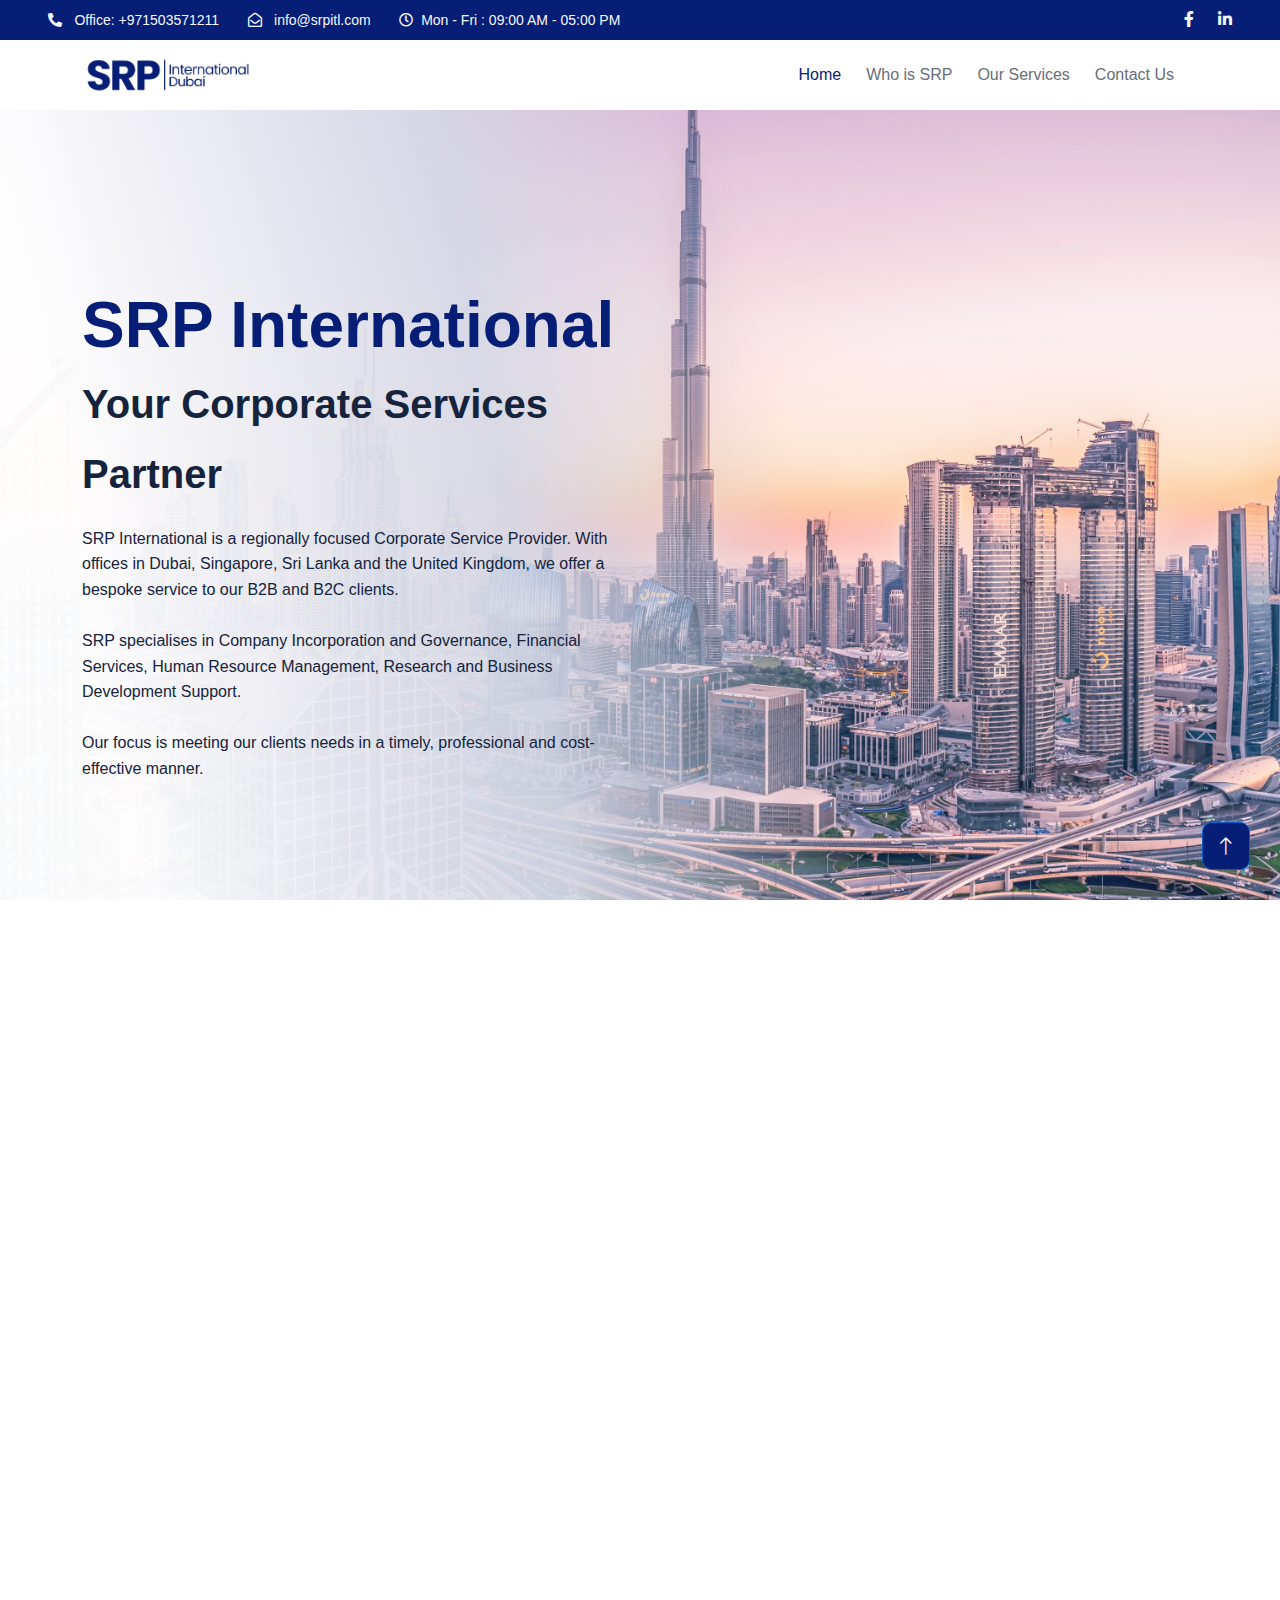
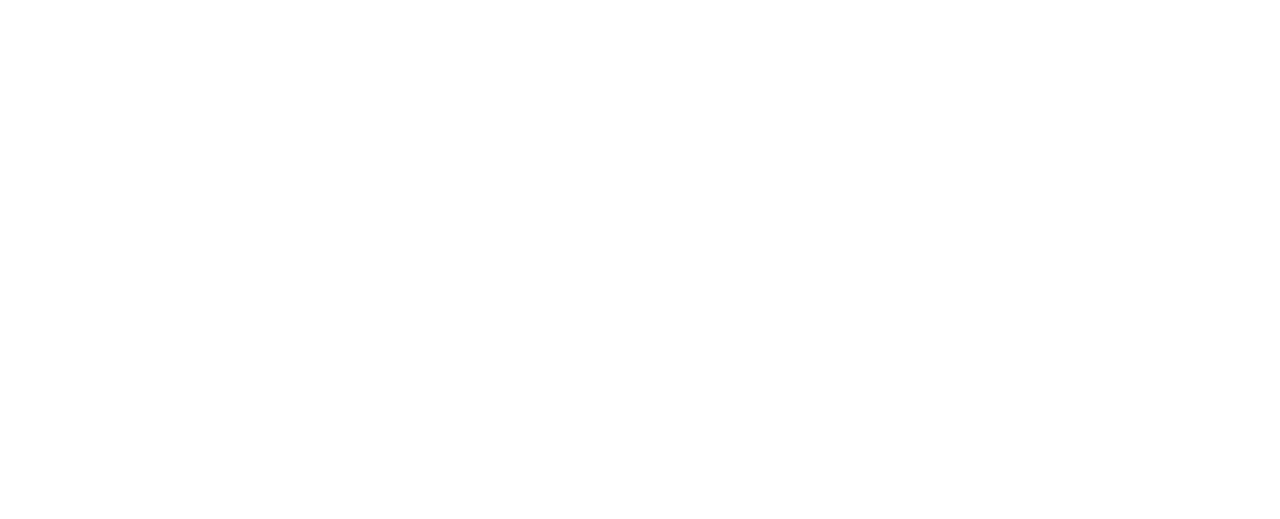
<file: index.html>
<!DOCTYPE html>
<html lang="en">
  <head>
    <meta charset="utf-8" />
    <title>SRP -International</title>
    <meta content="width=device-width, initial-scale=1.0" name="viewport" />
    <meta content="" name="keywords" />
    <meta content="" name="description" />

    <!-- Favicon -->
    <link
      href="img/resource/logo/Apple-touch-favicon.png"
      rel="icon"
      type="image/png"
    />

    <!-- Google Web Fonts -->
    <link rel="preconnect" href="https://fonts.googleapis.com" />
    <link rel="preconnect" href="https://fonts.gstatic.com" crossorigin />
    <link
      href="https://fonts.googleapis.com/css2?family=Roboto:wght@400;500&family=Poppins:wght@600;700&display=swap"
      rel="stylesheet"
    />

    <!-- Icon Font Stylesheet -->
    <link
      href="https://cdnjs.cloudflare.com/ajax/libs/font-awesome/5.10.0/css/all.min.css"
      rel="stylesheet"
    />
    <link
      href="https://cdn.jsdelivr.net/npm/bootstrap-icons@1.4.1/font/bootstrap-icons.css"
      rel="stylesheet"
    />

    <!-- Libraries Stylesheet -->
    <link href="lib/animate/animate.min.css" rel="stylesheet" />
    <link href="lib/owlcarousel/assets/owl.carousel.min.css" rel="stylesheet" />

    <!-- Customized Bootstrap Stylesheet -->
    <link href="css/bootstrap.min.css" rel="stylesheet" />

    <!-- Stylesheet -->
    <link href="css/style.css" rel="stylesheet" />
  </head>

  <body>
    <!-- Spinner Start -->
    <div
      id="spinner"
      class="show bg-white position-fixed translate-middle w-100 vh-100 top-50 start-50 d-flex align-items-center justify-content-center"
    >
      <div class="spinner-grow text-primary" role="status"></div>
    </div>
    <!-- Spinner End -->

    <!-- Topbar Start -->
    <div
      class="container-fluid bg-primary text-white-50 py-2 px-0 d-none d-lg-block"
    >
      <div class="row gx-0 align-items-center">
        <div class="col-lg-7 px-5 text-start">
          <div class="h-100 d-inline-flex align-items-center me-4">
            <a class="text-light" href="tel:+65-66323432">
              <small class="fa fa-phone-alt me-2"></small>
              <small>Office: +971503571211</small></a
            >
          </div>
          <div class="h-100 d-inline-flex align-items-center me-4">
            <a class="text-light" href="mailto: info@srpitl.com"
              ><small class="far fa-envelope-open me-2"></small>

              <small>info@srpitl.com</small></a
            >
          </div>
          <div class="h-100 d-inline-flex align-items-center me-4 text-light">
            <small class="far fa-clock me-2"></small>
            <small>Mon - Fri : 09:00 AM - 05:00 PM</small>
          </div>
        </div>
        <div class="col-lg-5 px-5 text-end">
          <div class="h-100 d-inline-flex align-items-center">
            <a
              class="text-white-50 ms-4"
              href="https://www.facebook.com/srpinternational.dubai/"
              ><i class="fab fa-facebook-f text-light"></i
            ></a>
            <a
              class="text-white-50 ms-4"
              href="https://www.linkedin.com/company/srp-internatioal-dubai/"
              ><i class="fab fa-linkedin-in text-light"></i
            ></a>
          </div>
        </div>
      </div>
    </div>
    <!-- Topbar End -->

    <!-- Navbar Start -->
    <nav
      class="navbar navbar-expand-lg bg-white navbar-light sticky-top px-4 px-lg-5 py-0"
    >
      <div class="container">
        <a href="index.html" class="navbar-brand d-flex align-items-center">
          <img
            class="img-fluid me-3"
            height="20"
            src="img/resource/logo/dubai logo_1.png"
            alt=""
          />
        </a>
        <button
          type="button"
          class="navbar-toggler"
          data-bs-toggle="collapse"
          data-bs-target="#navbarCollapse"
        >
          <span class="navbar-toggler-icon"></span>
        </button>
        <div
          class="collapse navbar-collapse justify-content-lg-end d-lg-flex"
          id="navbarCollapse"
        >
          <div class="navbar-nav rounded pe-4 py-3 py-lg-0 text-dark">
            <a href="index.html" class="nav-item nav-link active">Home</a>
            <a href="about.html" class="nav-item nav-link">Who is SRP</a>
            <a href="service.html" class="nav-item nav-link">Our Services</a>
            <a href="contact.html" class="nav-item nav-link">Contact Us</a>
            <!--                <div class="nav-item dropdown">-->
            <!--                    <a href="service.html" class="nav-link dropdown-toggle">Our Services</a>-->
            <!--                    <div class="dropdown-menu border-light m-0">-->
            <!--                        <a href="BtoB.html" class="dropdown-item">Business to Business Services</a>-->
            <!--                        <a href="BtoC.html" class="dropdown-item">Direct Client Services</a>-->

            <!--                    </div>-->
            <!--                </div>-->
            <!--                <a href="contact.html" class="nav-item nav-link">Contact Us</a>-->
            <!--                <a href="contact.html" class="btn rounded-1 btn-primary px-3 ms-3 d-none d-lg-block">Contact Us</a>-->
          </div>
        </div>
        <!--        <a href="contact.html" class="btn btn-primary px-3 d-none d-lg-block">Contact Us</a>-->
      </div>
    </nav>
    <!-- Navbar End -->

    <!-- Cover Start -->
    <div
      class="container-fluid p-0 wow fadeIn vh-100 bg-cover d-flex justify-content-center align-items-center"
      data-wow-delay="0.1s"
    >
      <div class="container">
        <div class="row">
          <div class="col-12 col-lg-6">
            <h1 class="display-3 text-lightBlue mb-4 animated slideInDown lh-2">
              SRP International
              <!--                    Singapore, -->
              <br />
              <span class="text-dark display-6">
                Your Corporate Services Partner</span
              >
            </h1>

            <p class="text-dark mb-5 lh-p">
              SRP International is a regionally focused Corporate Service
              Provider. With offices in Dubai, Singapore, Sri Lanka and the
              United Kingdom, we offer a bespoke service to our B2B and B2C
              clients.<br /><br />
              SRP specialises in Company Incorporation and Governance, Financial
              Services, Human Resource Management, Research and Business
              Development Support. <br /><br />Our focus is meeting our clients
              needs in a timely, professional and cost-effective manner.
            </p>
          </div>
        </div>
      </div>
    </div>
    <!-- Cover End -->

    <!--&lt;!&ndash; About Start &ndash;&gt;-->
    <!--<div class="container-fluid py-5 bg-light mb-5 p-5rem"  >-->
    <!--    <div class="container">-->
    <!--        <div class="row g-5">-->
    <!--            <div class="col-lg-6 wow fadeInUp" data-wow-delay="0.1s">-->
    <!--                <div class="position-relative overflow-hidden rounded ps-5 pt-5 h-100" style="min-height: 400px">-->
    <!--                    <img class="position-absolute w-100 h-100 "-->
    <!--                         src="img/resource/Singapore/merlion-statue-cityscape-singapore.jpg" alt=""-->
    <!--                         style="object-fit: cover !important;-->
    <!--                         object-position: center top;-->
    <!--"/>-->
    <!--                    <div-->
    <!--                            class="position-absolute top-0 start-0 bg-white rounded pe-3 pb-3"-->
    <!--                            style="width: 200px; height: 200px"-->
    <!--                    >-->
    <!--                        <div-->
    <!--                                class="d-flex flex-column justify-content-center text-center bg-primary rounded h-100 p-3"-->
    <!--                        >-->
    <!--                            <h1 class="text-white mb-0">6</h1>-->
    <!--                            <h2 class="text-white">Years</h2>-->
    <!--                            <h5 class="text-white mb-0">Experience</h5>-->
    <!--                        </div>-->
    <!--                    </div>-->
    <!--                </div>-->
    <!--            </div>-->
    <!--            <div class="col-lg-6 wow fadeInUp" data-wow-delay="0.5s">-->
    <!--                <div class="h-100 ">-->
    <!--                    <h1 class="display-6 mb-3">-->
    <!--                        Who is<span-->
    <!--                            class="text-lightBlue"> SRP? </span>-->
    <!--                    </h1>-->
    <!--                    <p class="text-dark  mb-5 lh-p">-->
    <!--                        SRP International was established in 2017, drawing upon the financial services industry experience-->
    <!--                        of its Directors. As an independent firm with a strong regional bias, we focus on providing an outsourced-->
    <!--                        business solution to both direct clients and businesses, at the most competitive price.-->
    <!--                    </p>-->
    <!--                    <div class="row g-4 mb-4">-->
    <!--                        <div class="col-sm-4 ">-->
    <!--                            <div class="d-flex align-items-center">-->
    <!--                                <img-->
    <!--                                        class="flex-shrink-0 me-3"-->
    <!--                                        src="img/icon/icon-04-primary.png"-->
    <!--                                        alt=""-->
    <!--                                />-->
    <!--                                <h5 class="mb-0">Transparency</h5>-->
    <!--                            </div>-->
    <!--                        </div>-->
    <!--                        <div class="col-sm-4">-->
    <!--                            <div class="d-flex align-items-center">-->
    <!--                                <img-->
    <!--                                        class="flex-shrink-0 me-3"-->
    <!--                                        src="img/icon/icon-03-primary.png"-->
    <!--                                        alt=""-->
    <!--                                />-->
    <!--                                <h5 class="mb-0">Dedication</h5>-->
    <!--                            </div>-->
    <!--                        </div>-->
    <!--                        <div class="col-sm-4">-->
    <!--                            <div class="d-flex align-items-center">-->
    <!--                                <img-->
    <!--                                        class="flex-shrink-0 me-3"-->
    <!--                                        src="img/icon/icon-03-primary.png"-->
    <!--                                        alt=""-->
    <!--                                />-->
    <!--                                <h5 class="mb-0">Responsiveness</h5>-->
    <!--                            </div>-->
    <!--                        </div>-->
    <!--                    </div>-->

    <!--                    <div class="border-top mt-4 pt-4">-->
    <!--                        <div class="d-flex align-items-center">-->
    <!--                            &lt;!&ndash;                            <img&ndash;&gt;-->
    <!--                            &lt;!&ndash;                                    class="flex-shrink-0 me-3 img-fluid w-25"&ndash;&gt;-->
    <!--                            &lt;!&ndash;                                    src="img/resource/logo/srp-international-finale-logo.png"&ndash;&gt;-->
    <!--                            &lt;!&ndash;                                    alt=""&ndash;&gt;-->
    <!--                            &lt;!&ndash;                            />&ndash;&gt;-->
    <!--                            <h5 class="mb-0">Call Us: +65 66323432</h5>-->
    <!--                        </div>-->
    <!--                    </div>-->
    <!--                </div>-->
    <!--            </div>-->
    <!--        </div>-->
    <!--    </div>-->
    <!--</div>-->
    <!--&lt;!&ndash; About End &ndash;&gt;-->

    <!-- Service Start -->
    <div class="container-xxl p-5rem">
      <div class="container">
        <div
          class="text-center mx-auto wow fadeInUp"
          data-wow-delay="0.1s"
          style="max-width: 800px"
        >
          <!--            <p class="fs-5 fw-medium text-primary">// Our Services //</p>-->
          <h1 class="display-6">
            Our <span class="text-lightBlue"> Services </span>
          </h1>
          <p class="mb-5">
            Our clients fall into two distinct categories. SRP can provide
            Business to Business Services or Direct Client Services, depending
            on profile and requirements
          </p>
        </div>

        <div class="row g-4">
          <div class="col-md-6 wow fadeInUp h-100" data-wow-delay="0.1s">
            <a href="BtoB.html">
              <div class="service-item position-relative h-100">
                <div
                  class="service-text service-box rounded p-5 d-flex align-items-center justify-content-center flex-column"
                >
                  <img
                    class="service-logo img-fluid mb-3 b2b-img-1"
                    src="img/resource/logo/b2b%20(1).png"
                  />
                  <img
                    class="service-logo img-fluid mb-3 b2b-img-2"
                    src="img/resource/logo/b2b%20(2).png"
                  />
                  <h3 class="b2b-text-1">Business to Business Services</h3>
                </div>
              </div>
            </a>
          </div>
          <div class="col-md-6 wow fadeInUp h-100" data-wow-delay="0.3s">
            <a href="BtoC.html">
              <div class="service-item position-relative h-100">
                <div
                  class="service-text service-box rounded p-5 d-flex align-items-center justify-content-center flex-column"
                >
                  <img
                    class="service-logo img-fluid mb-3 b2c-img-1"
                    src="img/resource/logo/b2c.png"
                  />
                  <img
                    class="service-logo img-fluid mb-3 b2c-img-2"
                    src="img/resource/logo/b2c%20(1).png"
                  />
                  <h3 class="b2b-text-2">Direct Client Services</h3>
                </div>
              </div>
            </a>
          </div>
        </div>
      </div>
    </div>
    <!-- Service End -->

    <!--&lt;!&ndash; Facts Start &ndash;&gt;-->
    <!--<div class="container-fluid facts my-5 py-5">-->
    <!--    <div class="container py-5">-->
    <!--        <div class="row g-5">-->

    <!--            <div class="col-sm-6  col-lg-3 text-center wow fadeIn" data-wow-delay="0.1s">-->

    <!--                <i class="fa fa-users fa-3x text-white mb-3"></i>-->
    <!--                <div class=" text-center d-flex justify-content-center gap-2 align-items-center">-->

    <!--                    <h1 class="display-4 text-white" data-toggle="counter-up">250</h1>-->
    <!--                    <h2 class="fw-bold text-center p-0 text-white">+</h2>-->
    <!--                </div>-->
    <!--                <span class="fs-5 text-white text-center">Happy Clients</span>-->
    <!--                <hr class="bg-white w-25 mx-auto mb-0">-->

    <!--            </div>-->
    <!--            <div class="col-sm-6 col-lg-3 text-center wow fadeIn" data-wow-delay="0.3s">-->

    <!--                <i class="fa fa-check fa-3x text-white mb-3"></i>-->
    <!--                <div class=" text-center d-flex justify-content-center gap-2 align-items-center">-->

    <!--                    <h1 class="display-4 text-white" data-toggle="counter-up">1000</h1>-->
    <!--                    <h2 class="fw-bold text-center p-0 text-white">+</h2>-->
    <!--                </div>-->
    <!--                <span class="fs-5 text-white text-center">Projects Completed</span>-->
    <!--                <hr class="bg-white w-25 mx-auto mb-0">-->

    <!--            </div>-->
    <!--            <div class="col-sm-6 col-lg-3 text-center wow fadeIn" data-wow-delay="0.5s">-->

    <!--                <i class="fa fa-users-cog fa-3x text-white mb-3"></i>-->
    <!--                <div class=" text-center d-flex justify-content-center gap-2 align-items-center">-->

    <!--                    <h1 class="display-4 text-white" data-toggle="counter-up">50</h1>-->
    <!--                    <h2 class="fw-bold text-center p-0 text-white">+</h2>-->
    <!--                </div>-->
    <!--                <span class="fs-5 text-white text-center">Dedicated Staff</span>-->
    <!--                <hr class="bg-white w-25 mx-auto mb-0">-->

    <!--            </div>-->
    <!--            <div class="col-sm-6 col-lg-3 text-center wow fadeIn" data-wow-delay="0.7s">-->

    <!--                <i class="fa fa-award fa-3x text-white mb-3"></i>-->
    <!--                <div class=" text-center d-flex justify-content-center gap-2 align-items-center">-->

    <!--                    <h1 class="display-4 text-white" data-toggle="counter-up">350</h1>-->
    <!--                    <h2 class="fw-bold text-center p-0 text-white">+</h2>-->
    <!--                </div>-->
    <!--                <span class="fs-5 text-white text-center">Companies</span>-->
    <!--                <hr class="bg-white w-25 mx-auto mb-0">-->

    <!--            </div>-->

    <!--        </div>-->
    <!--    </div>-->
    <!--</div>-->
    <!--&lt;!&ndash; Facts End &ndash;&gt;-->

    <!--&lt;!&ndash; Service Start &ndash;&gt;-->
    <!--<div class="container-xxl service py-5">-->
    <!--    <div class="container">-->
    <!--        <div class="text-center mx-auto wow fadeInUp" data-wow-delay="0.1s" style="max-width: 600px;">-->
    <!--            <p class="fs-5 fw-medium text-primary">// Our Services //</p>-->
    <!--            <h1 class="display-6 mb-5">Comprehensive Business  <span class="text-lightBlue">  Financial</span>  Solutions-->
    <!--            </h1>-->
    <!--        </div>-->
    <!--        <div class="row g-4 wow fadeInUp" data-wow-delay="0.3s">-->
    <!--            <div class="col-lg-4">-->
    <!--                <div class="nav nav-pills d-flex justify-content-between w-100 h-100 me-4">-->
    <!--                    <button class="nav-link w-100 d-flex align-items-center text-start border p-4 mb-4 active"-->
    <!--                            data-bs-toggle="pill" data-bs-target="#tab-pane-1" type="button">-->
    <!--                        <h5 class="m-0"><i class="fa fa-bars text-primary me-3"></i>Company Incorporation and Governance-->
    <!--                        </h5>-->
    <!--                    </button>-->
    <!--                    <button class="nav-link w-100 d-flex align-items-center text-start border p-4 mb-4"-->
    <!--                            data-bs-toggle="pill" data-bs-target="#tab-pane-2" type="button">-->
    <!--                        <h5 class="m-0"><i class="fa fa-bars text-primary me-3"></i>Financial Services </h5>-->
    <!--                    </button>-->
    <!--                    <button class="nav-link w-100 d-flex align-items-center text-start border p-4 mb-4"-->
    <!--                            data-bs-toggle="pill" data-bs-target="#tab-pane-3" type="button">-->
    <!--                        <h5 class="m-0"><i class="fa fa-bars text-primary me-3"></i>Research and Business Development-->
    <!--                            Support-->
    <!--                        </h5>-->
    <!--                    </button>-->
    <!--                    <button class="nav-link w-100 d-flex align-items-center text-start border p-4 mb-0"-->
    <!--                            data-bs-toggle="pill" data-bs-target="#tab-pane-4" type="button">-->
    <!--                        <h5 class="m-0"><i class="fa fa-bars text-primary me-3"></i> Human Resource-->
    <!--                            Management</h5>-->
    <!--                    </button>-->
    <!--                </div>-->
    <!--            </div>-->
    <!--            <div class="col-lg-8">-->
    <!--                <div class="tab-content w-100">-->
    <!--                    <div class="tab-pane fade show active" id="tab-pane-1">-->
    <!--                        <div class="row g-4">-->
    <!--                            <div class="col-md-6" style="min-height: 350px;">-->
    <!--                                <div class="position-relative h-100">-->
    <!--                                    <img class="position-absolute rounded w-100 h-100"-->
    <!--                                         src="img/resource/SRP-Home/company-secretarial&#45;&#45;6.png"-->
    <!--                                         style="object-fit: cover;" alt="">-->
    <!--                                </div>-->
    <!--                            </div>-->
    <!--                            <div class="col-md-6">-->
    <!--                                <h3 class="mb-4">6 years of experience in the Company Secretarial field</h3>-->
    <!--                                <p class="mb-4">The Company Secretarial team will incorporate your company in Sri Lanka,-->
    <!--                                    the UAE, the UK, or Singapore. Thereafter, they will be responsible for corporate-->
    <!--                                    governance to keep your investment secure.</p>-->
    <!--                                <p><i class="fa fa-check text-primary me-3"></i>Managing the incorporation process</p>-->
    <!--                                <p><i class="fa fa-check text-primary me-3"></i>Ensuring compliance with regulations</p>-->
    <!--                                <p><i class="fa fa-check text-primary me-3"></i>A secure base for your company</p>-->
    <!--                                <a href="finance.html" class="btn btn-primary py-3 px-5 mt-3">Read More</a>-->
    <!--                            </div>-->
    <!--                        </div>-->
    <!--                    </div>-->
    <!--                    <div class="tab-pane fade" id="tab-pane-2">-->
    <!--                        <div class="row g-4">-->
    <!--                            <div class="col-md-6" style="min-height: 350px;">-->
    <!--                                <div class="position-relative h-100">-->
    <!--                                    <img class="position-absolute rounded w-100 h-100"-->
    <!--                                         src="img/resource/SRP-Home/Financial-service-&#45;&#45;3.png"-->
    <!--                                         style="object-fit: cover;" alt="">-->
    <!--                                </div>-->
    <!--                            </div>-->
    <!--                            <div class="col-md-6">-->
    <!--                                <h3 class="mb-4">8 years of experience in the Financial field</h3>-->
    <!--                                <p class="mb-4">The Financial Services team offers a technology-based solution to your-->
    <!--                                    accountancy needs. Monthly management reporting, invoicing, cash management, and the-->
    <!--                                    preparation of financial statements are core services.</p>-->
    <!--                                <p><i class="fa fa-check text-primary me-3"></i>Annual auditing and filing process</p>-->
    <!--                                <p><i class="fa fa-check text-primary me-3"></i>Providing taxation advice</p>-->
    <!--                                <p><i class="fa fa-check text-primary me-3"></i>Monthly management accounting</p>-->
    <!--                                <a href="coSec.html" class="btn btn-primary py-3 px-5 mt-3">Read More</a>-->
    <!--                            </div>-->
    <!--                        </div>-->
    <!--                    </div>-->
    <!--                    <div class="tab-pane fade" id="tab-pane-3">-->
    <!--                        <div class="row g-4">-->
    <!--                            <div class="col-md-6" style="min-height: 350px;">-->
    <!--                                <div class="position-relative h-100">-->
    <!--                                    <img class="position-absolute rounded w-100 h-100"-->
    <!--                                         src="img/resource/SRP-Home/research-&#45;&#45;1.png"-->
    <!--                                         style="object-fit: cover;" alt="">-->
    <!--                                </div>-->
    <!--                            </div>-->
    <!--                            <div class="col-md-6">-->
    <!--                                <h3 class="mb-4">6 years of experience in the Research & Business Support field</h3>-->
    <!--                                <p class="mb-4">The Research and Business Planning function comprises two distinct-->
    <!--                                    teams, both providing the business owner the clarity to make informed investment-->
    <!--                                    decisions. Our Business Planning Unit prepares bespoke research reports, feasibility-->
    <!--                                    studies, business plans, and lead generation services. Our Equity Research team-->
    <!--                                    offers cost-effective portfolio analysis via ongoing tracking and reporting of-->
    <!--                                    publicly traded stocks</p>-->
    <!--                                &lt;!&ndash;                                <p><i class="fa fa-check text-primary me-3"></i>Secured Loans</p>&ndash;&gt;-->
    <!--                                &lt;!&ndash;                                <p><i class="fa fa-check text-primary me-3"></i>Credit Facilities</p>&ndash;&gt;-->
    <!--                                &lt;!&ndash;                                <p><i class="fa fa-check text-primary me-3"></i>Cash Advanced</p>&ndash;&gt;-->
    <!--                                <a href="research.html" class="btn btn-primary py-3 px-5 mt-3">Read More</a>-->
    <!--                            </div>-->
    <!--                        </div>-->
    <!--                    </div>-->
    <!--                    <div class="tab-pane fade" id="tab-pane-4">-->
    <!--                        <div class="row g-4">-->
    <!--                            <div class="col-md-6" style="min-height: 350px;">-->
    <!--                                <div class="position-relative h-100">-->
    <!--                                    <img class="position-absolute rounded w-100 h-100"-->
    <!--                                         src="img/resource/SRP-Home/Human-resource-&#45;&#45;5.png"-->
    <!--                                         style="object-fit: cover;" alt="">-->
    <!--                                </div>-->
    <!--                            </div>-->
    <!--                            <div class="col-md-6">-->
    <!--                                <h3 class="mb-4">5 years of experience in the Human Resources field</h3>-->
    <!--                                <p class="mb-4">The Human Resource Management team can assist in handling your most-->
    <!--                                    important asset, your staff. Services include recruitment, writing tailored Company-->
    <!--                                    HR policies, staff contracts, monthly payroll execution, social security-->
    <!--                                    calculation, and dispute resolution</p>-->
    <!--                                <p><i class="fa fa-check text-primary me-3"></i>Recruitment</p>-->
    <!--                                <p><i class="fa fa-check text-primary me-3"></i>HR documentation</p>-->
    <!--                                <p><i class="fa fa-check text-primary me-3"></i>HR management</p>-->
    <!--                                &lt;!&ndash;                                <p><i class="fa fa-check text-primary me-3"></i>Cash Advanced</p>&ndash;&gt;-->
    <!--                                <a href="humanResources.html" class="btn btn-primary py-3 px-5 mt-3">Read More</a>-->
    <!--                            </div>-->
    <!--                        </div>-->
    <!--                    </div>-->
    <!--                </div>-->
    <!--            </div>-->
    <!--        </div>-->
    <!--    </div>-->
    <!--</div>-->
    <!--&lt;!&ndash; Service End &ndash;&gt;-->

    <!--&lt;!&ndash; Features Start &ndash;&gt;-->
    <!--<div class="container-xxl py-5">-->
    <!--    <div class="container">-->
    <!--        <div class="row g-5">-->
    <!--            <div class="col-lg-6 wow fadeInUp" data-wow-delay="0.1s">-->
    <!--                <p class="fs-5 fw-medium text-primary">// Why Choose Us //</p>-->
    <!--                <h1 class="display-6 mb-4">Here’s <span-->
    <!--                        class="text-lightBlue"> why businesses choose SRP International</span> over our competitors</h1>-->
    <!--                <p class="mb-4">-->
    <!--                    The sphere of corporate services boasts many service providers around the globe but here are a few-->
    <!--                    reasons as to why we stand above our competitors:-->
    <!--                </p>-->
    <!--                <div class="row g-3">-->
    <!--                    <div class="col-sm-6 wow fadeIn" data-wow-delay="0.1s">-->
    <!--                        <div class="bg-light rounded h-100 p-3">-->
    <!--                            <div-->
    <!--                                    class="bg-white d-flex flex-column justify-content-center text-center rounded h-100 py-3 px-3"-->
    <!--                            >-->
    <!--                                <img-->
    <!--                                        class="align-self-center mb-3" width="50" height="50"-->
    <!--                                        src="img/resource/SRP-What%20we%20Do&#45;&#45;&#45;&#45;services-details/responsibility%20(2).png"-->
    <!--                                        alt=""-->
    <!--                                />-->
    <!--                                <h5 class="mb-0">Responsive</h5>-->
    <!--                            </div>-->
    <!--                        </div>-->
    <!--                    </div>-->
    <!--                    <div class="col-sm-6 wow fadeIn" data-wow-delay="0.2s">-->
    <!--                        <div class="bg-light rounded h-100 p-3">-->
    <!--                            <div-->
    <!--                                    class="bg-white d-flex flex-column justify-content-center text-center rounded py-3 px-3"-->
    <!--                            >-->
    <!--                                <img-->
    <!--                                        class="align-self-center mb-3" width="50" height="50"-->
    <!--                                        src="img/resource/SRP-What%20we%20Do&#45;&#45;&#45;&#45;services-details/conversation.png"-->
    <!--                                        alt=""-->
    <!--                                />-->
    <!--                                <h5 class="mb-0">Client Driven</h5>-->
    <!--                            </div>-->
    <!--                        </div>-->
    <!--                    </div>-->
    <!--                    <div class="col-sm-6 wow fadeIn" data-wow-delay="0.3s">-->
    <!--                        <div class="bg-light rounded h-100 p-3">-->
    <!--                            <div-->
    <!--                                    class="bg-white d-flex flex-column justify-content-center text-center rounded py-3 px-3"-->
    <!--                            >-->
    <!--                                <img-->
    <!--                                        class="align-self-center mb-3" width="50" height="50"-->
    <!--                                        src="img/resource/SRP-What%20we%20Do&#45;&#45;&#45;&#45;services-details/experience.png"-->
    <!--                                        alt=""-->
    <!--                                />-->
    <!--                                <h5 class="mb-0">Experienced and Capable</h5>-->
    <!--                            </div>-->
    <!--                        </div>-->
    <!--                    </div>-->
    <!--                    <div class="col-sm-6 wow fadeIn" data-wow-delay="0.4s">-->
    <!--                        <div class="bg-light rounded h-100 p-3">-->
    <!--                            <div-->
    <!--                                    class="bg-white d-flex flex-column justify-content-center text-center rounded h-100 py-3 px-3"-->
    <!--                            >-->
    <!--                                <img-->
    <!--                                        class="align-self-center mb-3" width="50" height="50"-->
    <!--                                        src="img/resource/SRP-What%20we%20Do&#45;&#45;&#45;&#45;services-details/return-on-investment.png"-->
    <!--                                        alt=""-->
    <!--                                />-->
    <!--                                <h5 class="mb-0">Cost Effective</h5>-->
    <!--                            </div>-->
    <!--                        </div>-->
    <!--                    </div>-->
    <!--                </div>-->
    <!--            </div>-->
    <!--            <div class="col-lg-6 wow fadeInUp " data-wow-delay="0.5s">-->
    <!--                <div class="position-relative rounded overflow-hidden h-100 d-flex justify-content-center align-items-center"-->
    <!--                     style="min-height: 400px">-->
    <!--                    <img-->
    <!--                            class="position-absolute img-fluid  h-100"-->
    <!--                            src="img/resource/images/img.png.png"-->
    <!--                            alt=""-->
    <!--                            style="object-fit: cover"-->
    <!--                    />-->
    <!--                </div>-->
    <!--            </div>-->
    <!--        </div>-->
    <!--    </div>-->
    <!--</div>-->
    <!--&lt;!&ndash; Features End &ndash;&gt;-->

    <!--&lt;!&ndash; Our Partner Start &ndash;&gt;-->
    <!--<div class="my-5 py-5 appointment fadeIn" id="our-partners">-->
    <!--    <div class="container">-->
    <!--        <div class="">-->
    <!--            &lt;!&ndash;            <p class="fs-5 fw-medium text-white text-center">// Partners //</p>&ndash;&gt;-->
    <!--            <h2 class="text-white text-center fadeIn display-6 ">-->
    <!--                Our Trusted Partners-->
    <!--            </h2>-->
    <!--        </div>-->
    <!--        <div class="row d-flex justify-content-center align-items-center">-->
    <!--            <a-->
    <!--                    class="col-lg-3 col-md-3 col-sm-6 col-6 d-flex justify-content-center align-items-center p-5 h-100 wow fadeInUp"-->
    <!--                    data-wow-delay="0.1s"-->
    <!--                    href="https://www.gradelyestate.com/"-->
    <!--                    rel="noopener noreferrer"-->
    <!--                    target="_blank"-->
    <!--            ><img class="img-fluid" src="img/resource/logo/GE_Wht.png"-->
    <!--            /></a>-->
    <!--            <a-->
    <!--                    class="col-lg-3 col-md-3 col-sm-6 col-6 d-flex justify-content-center align-items-center p-5 h-100 wow fadeInUp"-->
    <!--                    data-wow-delay="0.3s"-->
    <!--                    href="https://www.shakticola.com/"-->
    <!--                    rel="noopener noreferrer"-->
    <!--                    target="_blank"-->
    <!--            ><img-->
    <!--                    class="img-fluid"-->
    <!--                    src="img/resource/512%20x%20512px%20Logos/Shakticola-Logo.png"-->
    <!--            /></a>-->
    <!--            <a-->
    <!--                    class="col-lg-3 col-md-3 col-sm-6 col-6 d-flex justify-content-center align-items-center p-5 h-100 wow fadeInUp"-->
    <!--                    data-wow-delay="0.5s"-->
    <!--                    href="https://silkroadstudiosl.com/"-->
    <!--                    rel="noopener noreferrer"-->
    <!--                    target="_blank"-->
    <!--            ><img-->
    <!--                    class="img-fluid"-->
    <!--                    src="img/resource/512%20x%20512px%20Logos/SRP-Studio-Logo-512-x-512px.png"-->
    <!--            /></a>-->
    <!--            <a-->
    <!--                    class="col-lg-3 col-md-3 col-sm-6 col-6 d-flex justify-content-center align-items-center p-5 h-100 wow fadeInUp"-->
    <!--                    data-wow-delay="0.7s"-->
    <!--                    href="https://stanleyjamesassoc.com/"-->
    <!--                    rel="noopener noreferrer"-->
    <!--                    target="_blank"-->
    <!--            ><img-->
    <!--                    class="img-fluid"-->
    <!--                    src="img/resource/logo/Stanley-James-Associates-Logo-1-final-designs-01-300x207.png"-->
    <!--            /></a>-->
    <!--        </div>-->
    <!--    </div>-->
    <!--</div>-->
    <!--&lt;!&ndash; Our Partners End &ndash;&gt;-->

    <!--&lt;!&ndash; Appointment Start &ndash;&gt;-->
    <!--<div class="container-fluid mt-5 py-5 wow "-->
    <!--     data-wow-delay="0.1s"-->
    <!--&gt;-->
    <!--    <div class="container ">-->
    <!--        <div class="row g-5 flex-lg-row flex-column-reverse">-->
    <!--            <div class="col-lg-6 wow fadeIn justify-content-center  d-flex flex-column" data-wow-delay="0.3s">-->
    <!--                <h1 class="display-6 mb-5">-->
    <!--                    Global-->
    <!--                    <span class="text-lightBlue"> Services</span>-->
    <!--                </h1>-->
    <!--                <p class=" mb-5">-->
    <!--                    As a result of our strong tech bias and international approach, our services are available to a-->
    <!--                    global audience. An offshore corporation looking for a well-priced virtual solution and a potential-->
    <!--                    Singaporean investor will both be equally catered for.-->
    <!--                </p>-->
    <!--                <div class="bg-white">-->
    <!--                    <a href="contact.html" class="btn btn-primary py-3 px-5 mt-3">Contact Us</a>-->
    <!--                </div>-->
    <!--            </div>-->
    <!--            <div class="col-lg-6 wow fadeIn " data-wow-delay="0.5s">-->
    <!--                <div class="bg-white rounded ">-->
    <!--                    <img-->
    <!--                            class="img-fluid world-map__gif"-->
    <!--                            src="img/resource/images/Srp%20Internatioal%20Map%20Animation%20convv%202.gif"-->
    <!--                    />-->
    <!--                </div>-->
    <!--            </div>-->
    <!--        </div>-->
    <!--    </div>-->
    <!--</div>-->
    <!--&lt;!&ndash; Appointment End &ndash;&gt;-->

    <!--&lt;!&ndash; Testimonial Start &ndash;&gt;-->
    <!--<div class="container-xxl py-5">-->
    <!--    <div class="container">-->
    <!--        <div class="text-center mx-auto" style="max-width: 500px">-->
    <!--            <p class="fs-5 fw-medium text-primary">// Testimonials //</p>-->
    <!--            <h1 class="display-6 mb-5">What Our <span class="text-lightBlue"> Clients Say</span></h1>-->
    <!--        </div>-->
    <!--        <div class="row g-5">-->
    <!--            <div class="col-lg-3 d-none d-lg-block">-->
    <!--                <div class="testimonial-left h-100">-->
    <!--                    <img-->
    <!--                            class="img-fluid animated pulse infinite"-->
    <!--                            src="img/resource/logo/Apple-touch-favicon.png"-->
    <!--                            alt=""-->
    <!--                    />-->
    <!--                    <img-->
    <!--                            class="img-fluid animated pulse infinite"-->
    <!--                            src="img/resource/logo/Apple-touch-favicon.png"-->
    <!--                            alt=""-->
    <!--                    />-->
    <!--                    <img-->
    <!--                            class="img-fluid animated pulse infinite"-->
    <!--                            src="img/resource/logo/Apple-touch-favicon.png"-->
    <!--                            alt=""-->
    <!--                    />-->
    <!--                </div>-->
    <!--            </div>-->
    <!--            <div class="col-lg-6 wow fadeIn" data-wow-delay="0.5s">-->
    <!--                <div class="owl-carousel testimonial-carousel">-->
    <!--                    <div class="testimonial-item text-center">-->
    <!--                        <img-->
    <!--                                class="img-fluid rounded mx-auto mb-4"-->
    <!--                                src="img/resource/logo/Stanley-James-Associates-Logo-1-final-designs-01-300x207.png"-->
    <!--                                alt=""-->
    <!--                        />-->
    <!--                        <p class="fs-5">-->
    <!--                            Dolores sed duo clita tempor justo dolor et stet lorem kasd-->
    <!--                            labore dolore lorem ipsum. At lorem lorem magna ut et, nonumy-->
    <!--                            et labore et tempor diam tempor erat.-->
    <!--                        </p>-->
    <!--                        <h5>Client Name</h5>-->
    <!--                        <span>Profession</span>-->
    <!--                    </div>-->
    <!--                    <div class="testimonial-item text-center">-->
    <!--                        <img-->
    <!--                                class="img-fluid rounded mx-auto mb-4"-->
    <!--                                src="img/resource/logo/Apple-touch-favicon.png"-->
    <!--                                alt=""-->
    <!--                        />-->
    <!--                        <p class="fs-5">-->
    <!--                            Dolores sed duo clita tempor justo dolor et stet lorem kasd-->
    <!--                            labore dolore lorem ipsum. At lorem lorem magna ut et, nonumy-->
    <!--                            et labore et tempor diam tempor erat.-->
    <!--                        </p>-->
    <!--                        <h5>Client Name</h5>-->
    <!--                        <span>Profession</span>-->
    <!--                    </div>-->
    <!--                    <div class="testimonial-item text-center">-->
    <!--                        <img-->
    <!--                                class="img-fluid rounded mx-auto mb-4"-->
    <!--                                src="img/resource/logo/Apple-touch-favicon.png"-->
    <!--                                alt=""-->
    <!--                        />-->
    <!--                        <p class="fs-5">-->
    <!--                            Dolores sed duo clita tempor justo dolor et stet lorem kasd-->
    <!--                            labore dolore lorem ipsum. At lorem lorem magna ut et, nonumy-->
    <!--                            et labore et tempor diam tempor erat.-->
    <!--                        </p>-->
    <!--                        <h5>Client Name</h5>-->
    <!--                        <span>Profession</span>-->
    <!--                    </div>-->
    <!--                </div>-->
    <!--            </div>-->
    <!--            <div class="col-lg-3 d-none d-lg-block">-->
    <!--                <div class="testimonial-right h-100">-->
    <!--                    <img-->
    <!--                            class="img-fluid animated pulse infinite"-->
    <!--                            src="img/resource/logo/Apple-touch-favicon.png"-->
    <!--                            alt=""-->
    <!--                    />-->
    <!--                    <img-->
    <!--                            class="img-fluid animated pulse infinite"-->
    <!--                            src="img/resource/logo/Apple-touch-favicon.png"-->
    <!--                            alt=""-->
    <!--                    />-->
    <!--                    <img-->
    <!--                            class="img-fluid animated pulse infinite"-->
    <!--                            src="img/resource/logo/Apple-touch-favicon.png"-->
    <!--                            alt=""-->
    <!--                    />-->
    <!--                </div>-->
    <!--            </div>-->
    <!--        </div>-->
    <!--    </div>-->
    <!--</div>-->
    <!--&lt;!&ndash; Testimonial End &ndash;&gt;-->

    <!-- Footer Start -->
    <div
      class="container-fluid bg-primary footer mt-5 pt-5 wow fadeIn"
      data-wow-delay="0.1s"
    >
      <div class="container py-5">
        <div class="row g-5 d-flex justify-content-between">
          <div class="col-lg-3 col-md-6">
            <h1 class="text-white mb-4">
              <img
                class="img-fluid"
                src="img/resource/logo/dubai logo_2.png"
                alt=""
              />
            </h1>
            <p>
              Your trusted partner for outsourced corporate services and
              business support.
            </p>
            <div class="d-flex pt-2">
              <a
                class="btn btn-square me-3"
                href="https://www.facebook.com/srpinternational.dubai/"
                ><i class="fab fa-facebook-f"></i
              ></a>
              <!--                    <a class="btn btn-square me-1" href=""-->
              <!--                    ><i class="fab fa-youtube"></i-->
              <!--                    ></a>-->
              <a
                class="btn btn-square me-0"
                href="https://www.linkedin.com/company/srp-internatioal-dubai/"
                ><i class="fab fa-linkedin-in"></i
              ></a>
            </div>
          </div>
          <div class="col-lg-3 col-md-6">
            <h5 class="text-light mb-4">Quick Links</h5>
            <a class="btn btn-link" href="index.html">Home</a>
            <a class="btn btn-link" href="about.html">Who is SRP</a>
            <a class="btn btn-link" href="service.html">Our Services</a>
            <a class="btn btn-link" href="contact.html">Contact Us</a>
          </div>
          <div class="col-lg-3 col-md-6">
            <h5 class="text-light mb-4">Services</h5>
            <a class="btn btn-link" href="coSec.html"
              >Company Incorporation and Governance</a
            >
            <a class="btn btn-link" href="finance.html">Financial Services</a>
            <a class="btn btn-link" href="humanResources.html"
              >Human Resource Management</a
            >
            <a class="btn btn-link" href="research.html"
              >Research and Business Development Support</a
            >
          </div>
          <div class="col-lg-3 col-md-6">
            <h5 class="text-light mb-4">Contact Info</h5>
            <p>
              <i class="fa fa-map-marker-alt me-3"></i>IFZA Headquarters,<br />
              Dubai Digital Park Blgs A2,<br />
              PO Box 342001 <br />Dubai UAE
            </p>
            <p><i class="fa fa-phone-alt me-3"></i>+971503571211</p>
            <p><i class="fa fa-envelope me-3"></i>info@srpitl.com</p>
          </div>
        </div>
      </div>
      <div class="container-fluid copyright">
        <div class="container">
          <div class="row">
            <div class="col-md-6 text-center text-md-start mb-3 mb-md-0">
              &copy; <a href="#">SRP International</a>, All Right Reserved.
            </div>
            <div class="col-md-6 text-center text-md-end">
              Designed By <a href="https://silkroadstudiosl.com/">SRP Studio</a>
            </div>
          </div>
        </div>
      </div>
    </div>
    <!-- Footer End -->

    <!-- Back to Top -->
    <a href="#" class="btn btn-lg btn-primary btn-lg-square back-to-top"
      ><i class="bi bi-arrow-up"></i
    ></a>

    <!-- JavaScript Libraries -->
    <script src="https://code.jquery.com/jquery-3.4.1.min.js"></script>
    <script src="https://cdn.jsdelivr.net/npm/bootstrap@5.0.0/dist/js/bootstrap.bundle.min.js"></script>
    <script src="lib/wow/wow.min.js"></script>
    <script src="lib/easing/easing.min.js"></script>
    <script src="lib/waypoints/waypoints.min.js"></script>
    <script src="lib/owlcarousel/owl.carousel.min.js"></script>
    <script src="lib/counterup/counterup.min.js"></script>

    <!--  Javascript -->
    <script src="js/main.js"></script>
  </body>
</html>
</file>
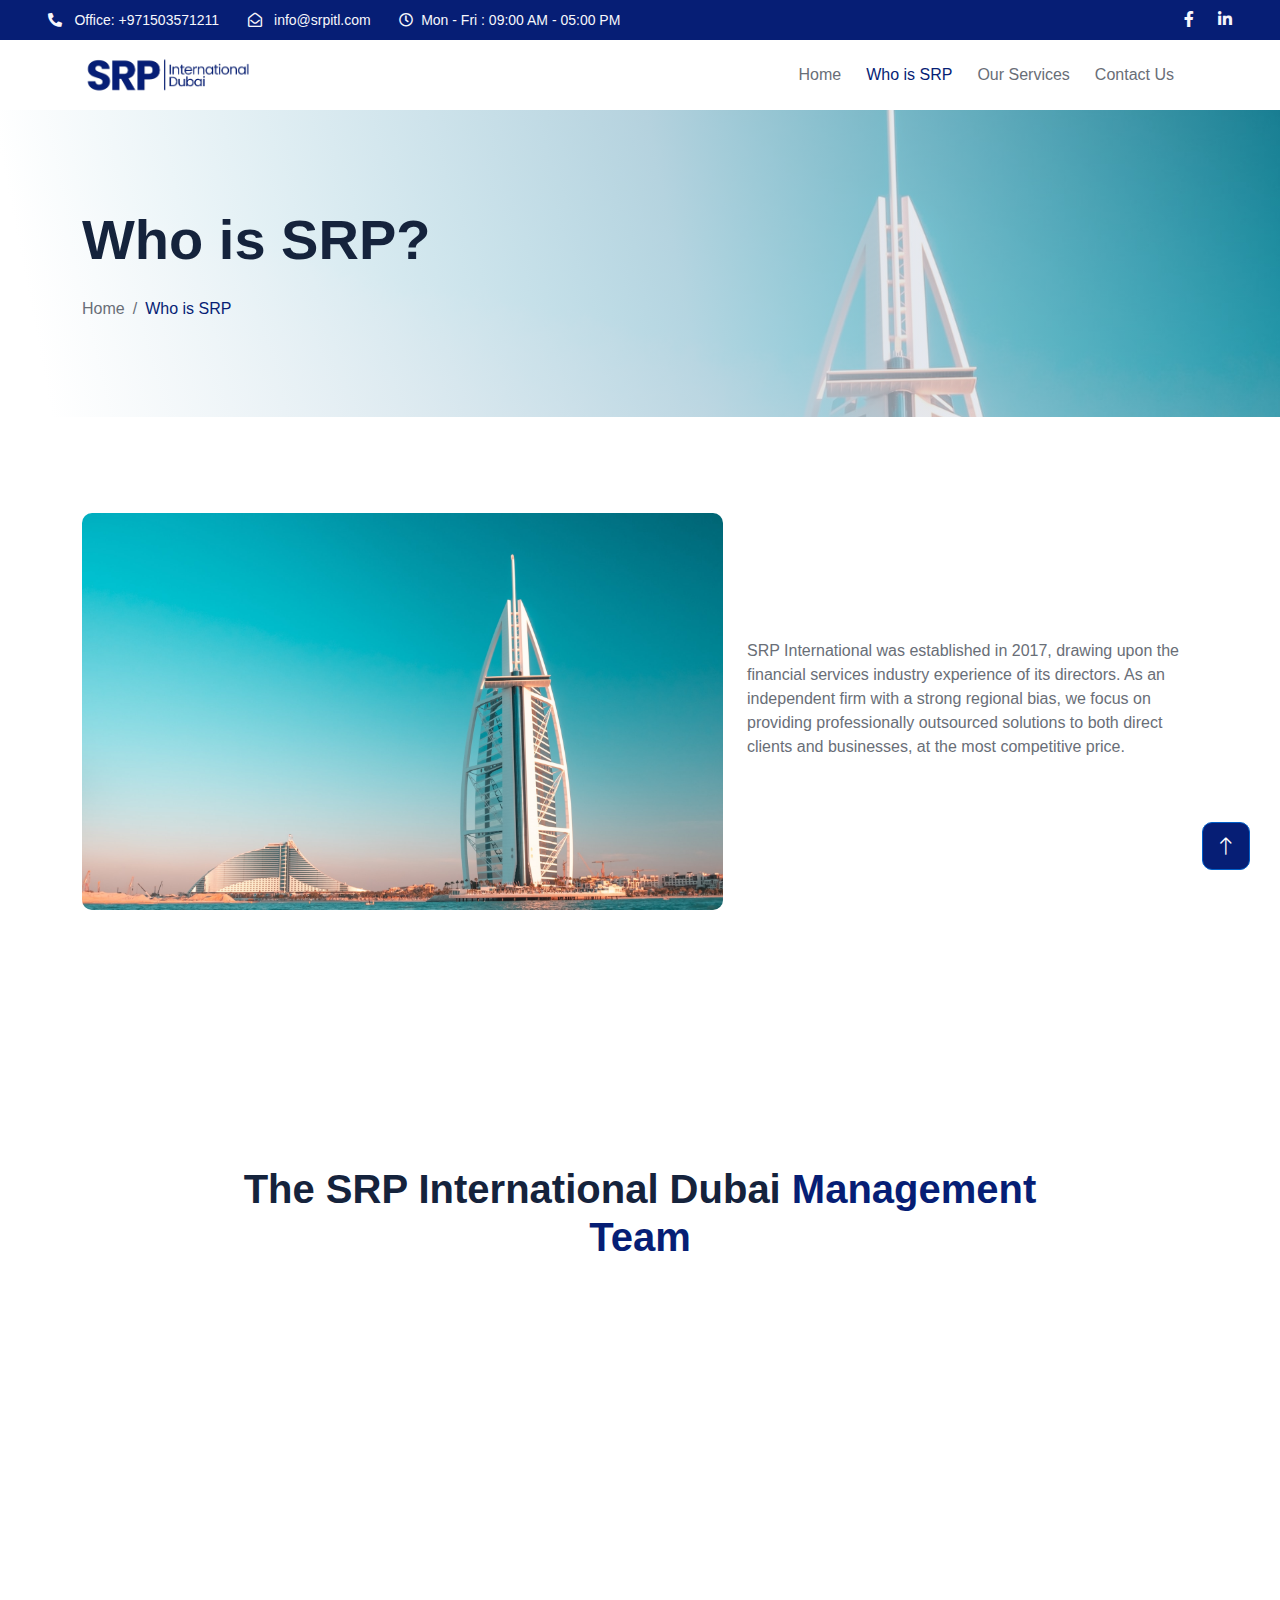
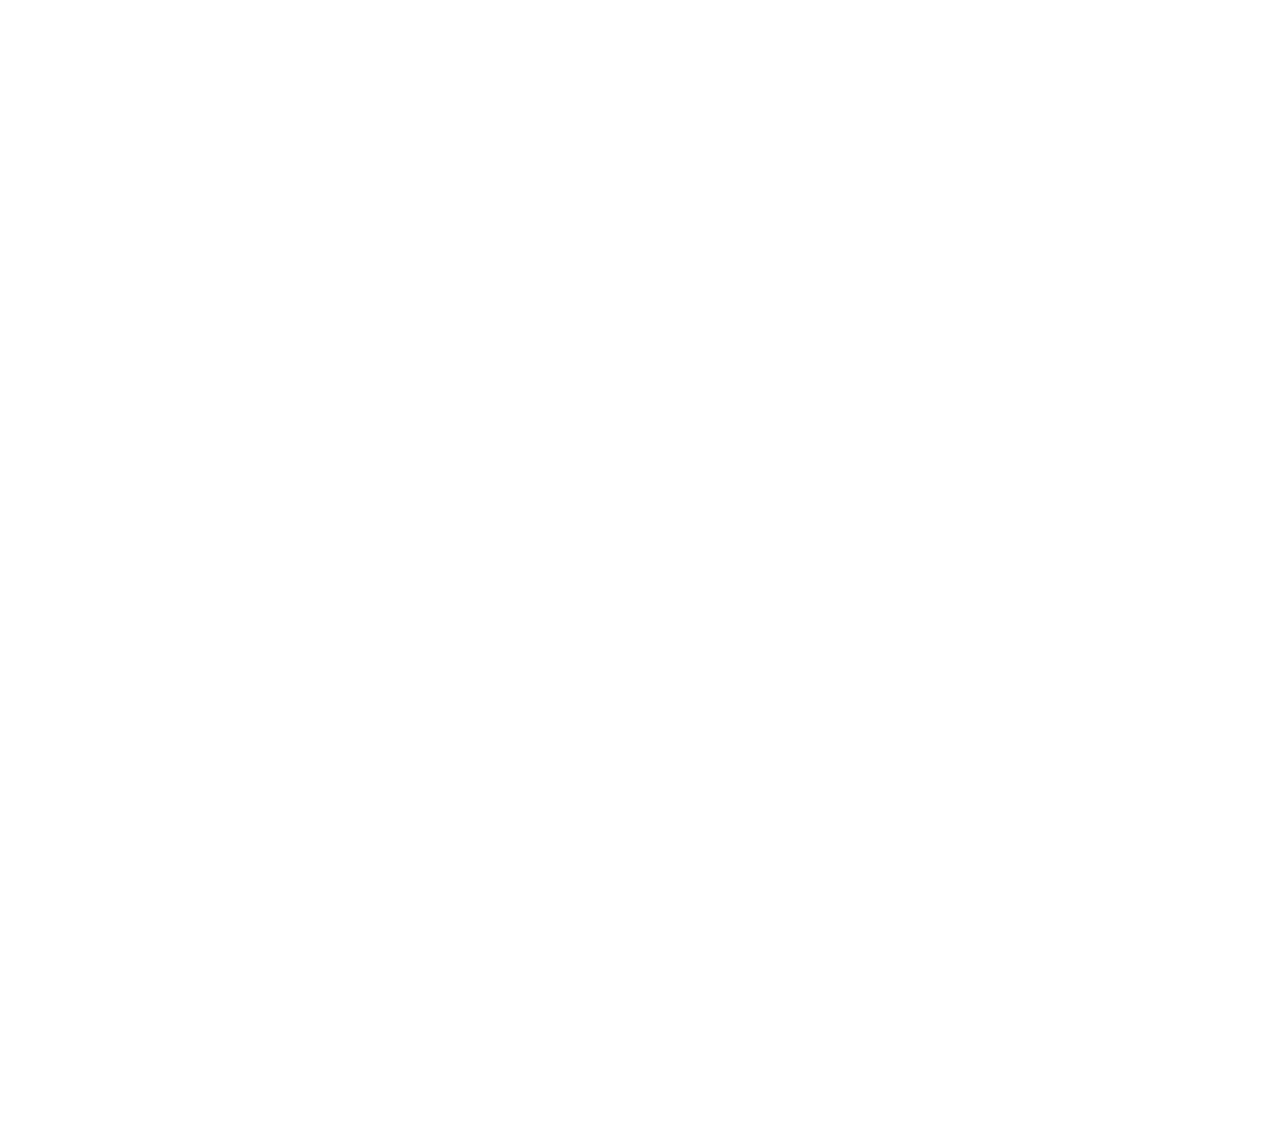
<file: about.html>
<!DOCTYPE html>
<html lang="en">
  <head>
    <meta charset="utf-8" />
    <title>SRP -International</title>
    <meta content="width=device-width, initial-scale=1.0" name="viewport" />
    <meta content="" name="keywords" />
    <meta content="" name="description" />

    <!-- Favicon -->
    <link
      href="img/resource/logo/Apple-touch-favicon.png"
      rel="icon"
      type="image/png"
    />

    <!-- Google Web Fonts -->
    <link rel="preconnect" href="https://fonts.googleapis.com" />
    <link rel="preconnect" href="https://fonts.gstatic.com" crossorigin />
    <link
      href="https://fonts.googleapis.com/css2?family=Roboto:wght@400;500&family=Poppins:wght@600;700&display=swap"
      rel="stylesheet"
    />

    <!-- Icon Font Stylesheet -->
    <link
      href="https://cdnjs.cloudflare.com/ajax/libs/font-awesome/5.10.0/css/all.min.css"
      rel="stylesheet"
    />
    <link
      href="https://cdn.jsdelivr.net/npm/bootstrap-icons@1.4.1/font/bootstrap-icons.css"
      rel="stylesheet"
    />

    <!-- Libraries Stylesheet -->
    <link href="lib/animate/animate.min.css" rel="stylesheet" />
    <link href="lib/owlcarousel/assets/owl.carousel.min.css" rel="stylesheet" />

    <!-- Customized Bootstrap Stylesheet -->
    <link href="css/bootstrap.min.css" rel="stylesheet" />

    <!-- Stylesheet -->
    <link href="css/style.css" rel="stylesheet" />
  </head>

  <body>
    <div
      id="spinner"
      class="show bg-white position-fixed translate-middle w-100 vh-100 top-50 start-50 d-flex align-items-center justify-content-center"
    >
      <div class="spinner-grow text-primary" role="status"></div>
    </div>
    <!-- Spinner End -->

    <!-- Topbar Start -->
    <div
      class="container-fluid bg-primary text-white-50 py-2 px-0 d-none d-lg-block"
    >
      <div class="row gx-0 align-items-center">
        <div class="col-lg-7 px-5 text-start">
          <div class="h-100 d-inline-flex align-items-center me-4">
            <a class="text-light" href="tel:+65-66323432">
              <small class="fa fa-phone-alt me-2"></small>
              <small>Office: +971503571211</small></a
            >
          </div>
          <div class="h-100 d-inline-flex align-items-center me-4">
            <a class="text-light" href="mailto: info@srpitl.com"
              ><small class="far fa-envelope-open me-2"></small>

              <small>info@srpitl.com</small></a
            >
          </div>
          <div class="h-100 d-inline-flex align-items-center me-4 text-light">
            <small class="far fa-clock me-2"></small>
            <small>Mon - Fri : 09:00 AM - 05:00 PM</small>
          </div>
        </div>
        <div class="col-lg-5 px-5 text-end">
          <div class="h-100 d-inline-flex align-items-center">
            <a
              class="text-white-50 ms-4"
              href="https://www.facebook.com/srpinternational.dubai/"
              ><i class="fab fa-facebook-f text-light"></i
            ></a>
            <a
              class="text-white-50 ms-4"
              href="https://www.linkedin.com/company/srp-international-singapore"
              ><i class="fab fa-linkedin-in text-light"></i
            ></a>
          </div>
        </div>
      </div>
    </div>
    <!-- Topbar End -->

    <!-- Navbar Start -->
    <nav
      class="navbar navbar-expand-lg bg-white navbar-light sticky-top px-4 px-lg-5 py-0"
    >
      <div class="container">
        <a href="index.html" class="navbar-brand d-flex align-items-center">
          <img
            class="img-fluid me-3"
            height="20"
            src="img/resource/logo/dubai logo_1.png"
            alt=""
          />
        </a>
        <button
          type="button"
          class="navbar-toggler"
          data-bs-toggle="collapse"
          data-bs-target="#navbarCollapse"
        >
          <span class="navbar-toggler-icon"></span>
        </button>
        <div
          class="collapse navbar-collapse justify-content-lg-end d-lg-flex"
          id="navbarCollapse"
        >
          <div class="navbar-nav rounded pe-4 py-3 py-lg-0 text-dark">
            <a href="index.html" class="nav-item nav-link">Home</a>
            <a href="about.html" class="nav-item nav-link active">Who is SRP</a>
            <a href="service.html" class="nav-item nav-link">Our Services</a>
            <a href="contact.html" class="nav-item nav-link">Contact Us</a>
            <!--                <div class="nav-item dropdown">-->
            <!--                    <a href="service.html" class="nav-link dropdown-toggle">Our Services</a>-->
            <!--                    <div class="dropdown-menu border-light m-0">-->
            <!--                        <a href="BtoB.html" class="dropdown-item">Business to Business Services</a>-->
            <!--                        <a href="BtoC.html" class="dropdown-item">Direct Client Services</a>-->

            <!--                    </div>-->
            <!--                </div>-->
            <!--                <a href="contact.html" class="nav-item nav-link">Contact Us</a>-->
            <!--                <a href="contact.html" class="btn rounded-1 btn-primary px-3 ms-3 d-none d-lg-block">Contact Us</a>-->
          </div>
        </div>
        <!--        <a href="contact.html" class="btn btn-primary px-3 d-none d-lg-block">Contact Us</a>-->
      </div>
    </nav>
    <!-- Navbar End -->

    <!-- Page Header Start -->
    <div
      class="container-fluid page-header py-5 mb-5 wow fadeIn"
      data-wow-delay="0.1s"
    >
      <div class="container py-5">
        <h1 class="display-4 animated slideInDown mb-4">Who is SRP?</h1>
        <nav aria-label="breadcrumb animated slideInDown">
          <ol class="breadcrumb mb-0">
            <li class="breadcrumb-item"><a href="index.html">Home</a></li>
            <li class="breadcrumb-item active" aria-current="page">
              Who is SRP
            </li>
          </ol>
        </nav>
      </div>
    </div>
    <!-- Page Header End -->

    <!-- About Start -->
    <div class="container-xxl py-5">
      <div class="container">
        <div class="row g-4 align-items-center mb-4">
          <div class="col-lg-7 wow fadeInUp" data-wow-delay="0.1s">
            <img
              class="img-fluid rounded"
              src="img/resource/dubai/sascha-bosshard-gfMEelIy7r8-unsplash (1).jpg"
            />
          </div>
          <div
            class="col-lg-5 wow fadeInUp d-flex flex-column justify-content-center align-items-center"
            data-wow-delay="0.3s"
          >
            <div>
              <!--                    <p class="fs-5 fw-medium text-primary">// Who are we// </p>-->
              <!--                    <h1 class="display-6 mb-4">Who are  <span class="text-lightBlue">  we?</span></h1>-->
              <p class="mb-4">
                SRP International was established in 2017, drawing upon the
                financial services industry experience of its directors. As an
                independent firm with a strong regional bias, we focus on
                providing professionally outsourced solutions to both direct
                clients and businesses, at the most competitive price.
              </p>
            </div>
          </div>
        </div>
        <div class="border rounded p-4 wow fadeInUp" data-wow-delay="0.1s">
          <div class="row g-4">
            <div class="col-lg-4 wow fadeIn" data-wow-delay="0.1s">
              <div class="h-100">
                <div class="d-flex">
                  <div
                    class="flex-shrink-0 btn-lg-square rounded-circle bg-primary"
                  >
                    <i class="fa fa-times text-white"></i>
                  </div>
                  <div class="ps-3">
                    <h4>Transparency:</h4>
                    <span> Compelling prices with no hidden extras.</span>
                  </div>
                  <div class="border-end d-none d-lg-block"></div>
                </div>
                <div class="border-bottom mt-4 d-block d-lg-none"></div>
              </div>
            </div>
            <div class="col-lg-4 wow fadeIn" data-wow-delay="0.3s">
              <div class="h-100">
                <div class="d-flex">
                  <div
                    class="flex-shrink-0 btn-lg-square rounded-circle bg-primary"
                  >
                    <i class="fa fa-users text-white"></i>
                  </div>
                  <div class="ps-3">
                    <h4>Dedication:</h4>
                    <span>
                      60 professional staff provide scaleable solutions to your
                      business needs.
                    </span>
                  </div>
                  <div class="border-end d-none d-lg-block"></div>
                </div>
                <div class="border-bottom mt-4 d-block d-lg-none"></div>
              </div>
            </div>
            <div class="col-lg-4 wow fadeIn" data-wow-delay="0.5s">
              <div class="h-100">
                <div class="d-flex">
                  <div
                    class="flex-shrink-0 btn-lg-square rounded-circle bg-primary"
                  >
                    <i class="fa fa-phone text-white"></i>
                  </div>
                  <div class="ps-3">
                    <h4>Responsiveness:</h4>
                    <span
                      >All inquiries will be responded to within 24 hours.
                    </span>
                  </div>
                </div>
              </div>
            </div>
          </div>
        </div>
      </div>
    </div>
    <!-- About End -->

    <!-- Team Start -->
    <div class="container-xxl py-5">
      <div class="container">
        <div class="text-center mx-auto" style="max-width: 800px">
          <h1 class="display-6 mb-5">
            The SRP International Dubai
            <span class="text-lightBlue"> Management Team</span>
          </h1>
        </div>
        <div class="row g-4 d-flex justify-content-center">
          <div
            class="col-lg-3 col-md-6 wow fadeInUp h-100"
            data-wow-delay="0.1s"
          >
            <div class="team-item rounded">
              <img
                class="img-fluid team-card"
                src="img/resource/dubai/Aaron.png"
                alt=""
              />
              <div class="text-center p-4">
                <h5>Aaron Russell-Davision</h5>
                <span>Managing Director - SRP International Group </span>
              </div>
              <div class="team-text text-center bg-white p-4">
                <h5>Aaron Russell-Davision</h5>
                <span>Managing Director - SRP International Group </span>
                <div class="d-flex justify-content-center">
                  <a
                    class="btn btn-square btn-light m-1"
                    href="https://www.linkedin.com/in/aaron-russell-davison-83a936211/"
                    ><i class="fab fa-linkedin-in"></i
                  ></a>
                </div>
              </div>
            </div>
          </div>
          <div class="col-lg-3 col-md-6 wow fadeInUp" data-wow-delay="0.3s">
            <div class="team-item rounded">
              <img
                class="img-fluid team-card"
                src="img/resource/team/2606517_5856.jpg"
                alt=""
              />
              <div class="text-center p-4">
                <h5>Charles Harbottle</h5>
                <span>SRP International Singapore Managing Director</span>
              </div>
              <div class="team-text text-center bg-white p-4">
                <h5>Charles Harbottle</h5>
                <span>SRP International Singapore Managing Director</span>
                <div class="d-flex justify-content-center">
                  <a
                    class="btn btn-square btn-light m-1"
                    href="https://www.linkedin.com/in/charles-harbottle-64868aa/"
                    ><i class="fab fa-linkedin-in"></i
                  ></a>
                </div>
              </div>
            </div>
          </div>
          <div class="col-lg-3 col-md-6 wow fadeInUp" data-wow-delay="0.5s">
            <div class="team-item rounded">
              <img
                class="img-fluid team-card"
                src="img/resource/team/Madushini.jpg"
                alt=""
              />
              <div class="text-center p-4">
                <h5>Madushini Fernando</h5>
                <span>Director, Company Incorporation and Governance </span>
              </div>
              <div class="team-text text-center bg-white p-4">
                <h5>Madushini Fernando</h5>
                <span>Director, Company Incorporation and Governance </span>
                <div class="d-flex justify-content-center">
                  <a
                    class="btn btn-square btn-light m-1"
                    href="https://www.linkedin.com/in/madushini-fernando-6722a7189/"
                    ><i class="fab fa-linkedin-in"></i
                  ></a>
                </div>
              </div>
            </div>
          </div>
          <div class="col-lg-3 col-md-6 wow fadeInUp" data-wow-delay="0.7s">
            <div class="team-item rounded">
              <img
                class="img-fluid team-card"
                src="img/resource/images/final-image.jpg"
                alt=""
              />
              <div class="text-center p-4">
                <h5>Shehan Shamalka</h5>
                <span>General Manager Human Resources Management</span>
              </div>
              <div class="team-text text-center bg-white p-4">
                <h5>Shehan Shamalka</h5>
                <p>General Manager Human Resources Management</p>
                <div class="d-flex justify-content-center">
                  <a
                    class="btn btn-square btn-light m-1"
                    href="https://www.linkedin.com/in/shehan-shamalka-3987151a2/"
                    ><i class="fab fa-linkedin-in"></i
                  ></a>
                </div>
              </div>
            </div>
          </div>
          <div class="col-lg-3 col-md-6 wow fadeInUp" data-wow-delay="0.9s">
            <div class="team-item rounded">
              <img
                class="img-fluid team-card"
                src="img/resource/team/ramal.png"
                alt=""
              />
              <div class="text-center p-4">
                <h5>Ramal Samarasinghe</h5>
                <span>General Manager Financial Services</span>
              </div>
              <div class="team-text text-center bg-white p-4">
                <h5>Ramal Samarasinghe</h5>
                <span>General Manager Financial Services</span>
                <div class="d-flex justify-content-center">
                  <a
                    class="btn btn-square btn-light m-1"
                    href="https://www.linkedin.com/in/aaron-russell-davison-83a936211/"
                    ><i class="fab fa-linkedin-in"></i
                  ></a>
                </div>
              </div>
            </div>
          </div>
          <div class="col-lg-3 col-md-6 wow fadeInUp" data-wow-delay="1.1s">
            <div class="team-item rounded">
              <img
                class="img-fluid team-card"
                src="img/resource/team/Shanika.jpg"
                alt=""
              />
              <div class="text-center p-4">
                <h5>Shanika Fernando</h5>
                <span>Head of Research and Business Development </span>
              </div>
              <div class="team-text text-center bg-white p-4">
                <h5>Shanika Fernando</h5>
                <span>Head of Research and Business Development </span>
                <div class="d-flex justify-content-center">
                  <a
                    class="btn btn-square btn-light m-1"
                    href="https://www.linkedin.com/in/shanika-fernando-3a073a195/"
                    ><i class="fab fa-linkedin-in"></i
                  ></a>
                </div>
              </div>
            </div>
          </div>
        </div>
      </div>
    </div>
    <!-- Team End -->

    <!-- Footer Start -->
    <div
      class="container-fluid bg-primary footer mt-5 pt-5 wow fadeIn"
      data-wow-delay="0.1s"
    >
      <div class="container py-5">
        <div class="row g-5 d-flex justify-content-between">
          <div class="col-lg-3 col-md-6">
            <h1 class="text-white mb-4">
              <img
                class="img-fluid"
                src="img/resource/logo/dubai logo_2.png"
                alt=""
              />
            </h1>
            <p>
              Your trusted partner for outsourced corporate services and
              business support.
            </p>
            <div class="d-flex pt-2">
              <a
                class="btn btn-square me-3"
                href="https://www.facebook.com/srpinternational.dubai/"
                ><i class="fab fa-facebook-f"></i
              ></a>
              <!--                    <a class="btn btn-square me-1" href=""-->
              <!--                    ><i class="fab fa-youtube"></i-->
              <!--                    ></a>-->
              <a
                class="btn btn-square me-0"
                href="https://www.linkedin.com/company/srp-internatioal-dubai/"
                ><i class="fab fa-linkedin-in"></i
              ></a>
            </div>
          </div>
          <div class="col-lg-3 col-md-6">
            <h5 class="text-light mb-4">Quick Links</h5>
            <a class="btn btn-link" href="index.html">Home</a>
            <a class="btn btn-link" href="about.html">Who is SRP</a>
            <a class="btn btn-link" href="service.html">Our Services</a>
            <a class="btn btn-link" href="contact.html">Contact Us</a>
          </div>
          <div class="col-lg-3 col-md-6">
            <h5 class="text-light mb-4">Services</h5>
            <a class="btn btn-link" href="coSec.html"
              >Company Incorporation and Governance</a
            >
            <a class="btn btn-link" href="finance.html">Financial Services</a>
            <a class="btn btn-link" href="humanResources.html"
              >Human Resource Management</a
            >
            <a class="btn btn-link" href="research.html"
              >Research and Business Development Support</a
            >
          </div>
          <div class="col-lg-3 col-md-6">
            <h5 class="text-light mb-4">Contact Info</h5>
            <p>
              <i class="fa fa-map-marker-alt me-3"></i>IFZA Headquarters,<br />
              Dubai Digital Park Blgs A2,<br />
              PO Box 342001 <br />Dubai UAE
            </p>
            <p><i class="fa fa-phone-alt me-3"></i>+971503571211</p>
            <p><i class="fa fa-envelope me-3"></i>info@srpitl.com</p>
          </div>
        </div>
      </div>
      <div class="container-fluid copyright">
        <div class="container">
          <div class="row">
            <div class="col-md-6 text-center text-md-start mb-3 mb-md-0">
              &copy; <a href="#">SRP International</a>, All Right Reserved.
            </div>
            <div class="col-md-6 text-center text-md-end">
              Designed By <a href="https://silkroadstudiosl.com/">SRP Studio</a>
            </div>
          </div>
        </div>
      </div>
    </div>
    <!-- Footer End -->

    <!-- Back to Top -->
    <a href="#" class="btn btn-lg btn-primary btn-lg-square back-to-top"
      ><i class="bi bi-arrow-up"></i
    ></a>

    <!-- JavaScript Libraries -->
    <script src="https://code.jquery.com/jquery-3.4.1.min.js"></script>
    <script src="https://cdn.jsdelivr.net/npm/bootstrap@5.0.0/dist/js/bootstrap.bundle.min.js"></script>
    <script src="lib/wow/wow.min.js"></script>
    <script src="lib/easing/easing.min.js"></script>
    <script src="lib/waypoints/waypoints.min.js"></script>
    <script src="lib/owlcarousel/owl.carousel.min.js"></script>
    <script src="lib/counterup/counterup.min.js"></script>

    <!-- Javascript -->
    <script src="js/main.js"></script>
  </body>
</html>
</file>
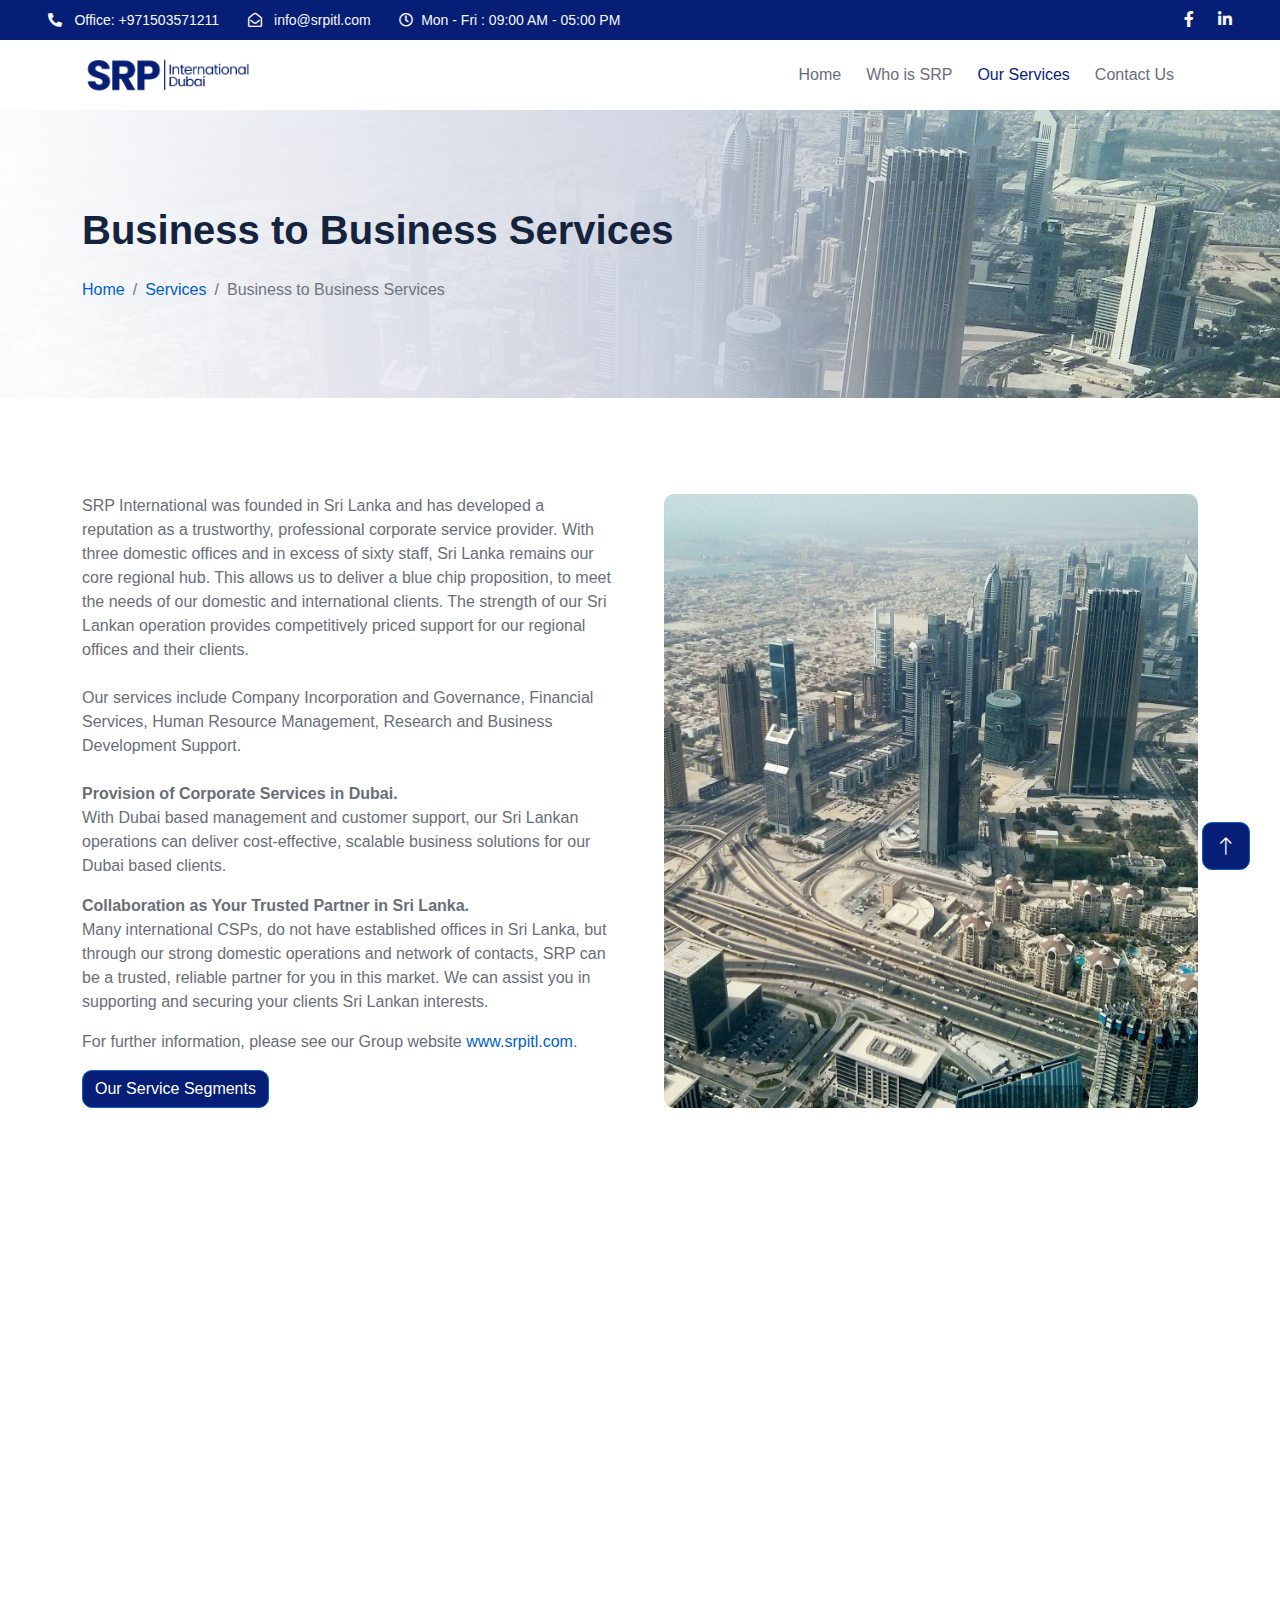
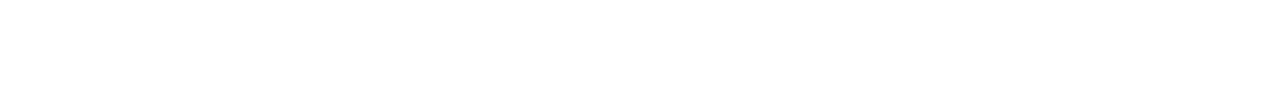
<file: BtoB.html>
<!DOCTYPE html>
<html lang="en">
  <head>
    <meta charset="utf-8" />
    <title>SRP -International</title>
    <meta content="width=device-width, initial-scale=1.0" name="viewport" />
    <meta content="" name="keywords" />
    <meta content="" name="description" />

    <!-- Favicon -->
    <link
      href="img/resource/logo/Apple-touch-favicon.png"
      rel="icon"
      type="image/png"
    />

    <!-- Google Web Fonts -->
    <link rel="preconnect" href="https://fonts.googleapis.com" />
    <link rel="preconnect" href="https://fonts.gstatic.com" crossorigin />
    <link
      href="https://fonts.googleapis.com/css2?family=Roboto:wght@400;500&family=Poppins:wght@600;700&display=swap"
      rel="stylesheet"
    />

    <!-- Icon Font Stylesheet -->
    <link
      href="https://cdnjs.cloudflare.com/ajax/libs/font-awesome/5.10.0/css/all.min.css"
      rel="stylesheet"
    />
    <link
      href="https://cdn.jsdelivr.net/npm/bootstrap-icons@1.4.1/font/bootstrap-icons.css"
      rel="stylesheet"
    />

    <!-- Libraries Stylesheet -->
    <link href="lib/animate/animate.min.css" rel="stylesheet" />
    <link href="lib/owlcarousel/assets/owl.carousel.min.css" rel="stylesheet" />

    <!-- Customized Bootstrap Stylesheet -->
    <link href="css/bootstrap.min.css" rel="stylesheet" />

    <!-- Stylesheet -->
    <link href="css/style.css" rel="stylesheet" />
  </head>

  <body>
    <!-- Spinner Start -->
    <div
      id="spinner"
      class="show bg-white position-fixed translate-middle w-100 vh-100 top-50 start-50 d-flex align-items-center justify-content-center"
    >
      <div class="spinner-grow text-primary" role="status"></div>
    </div>
    <!-- Spinner End -->

    <!-- Topbar Start -->
    <div
      class="container-fluid bg-primary text-white-50 py-2 px-0 d-none d-lg-block"
    >
      <div class="row gx-0 align-items-center">
        <div class="col-lg-7 px-5 text-start">
          <div class="h-100 d-inline-flex align-items-center me-4">
            <a class="text-light" href="tel:+65-66323432">
              <small class="fa fa-phone-alt me-2"></small>
              <small>Office: +971503571211</small></a
            >
          </div>
          <div class="h-100 d-inline-flex align-items-center me-4">
            <a class="text-light" href="mailto: info@srpitl.com"
              ><small class="far fa-envelope-open me-2"></small>

              <small>info@srpitl.com</small></a
            >
          </div>
          <div class="h-100 d-inline-flex align-items-center me-4 text-light">
            <small class="far fa-clock me-2"></small>
            <small>Mon - Fri : 09:00 AM - 05:00 PM</small>
          </div>
        </div>
        <div class="col-lg-5 px-5 text-end">
          <div class="h-100 d-inline-flex align-items-center">
            <a
              class="text-white-50 ms-4"
              href="https://www.facebook.com/srpinternational.dubai/"
              ><i class="fab fa-facebook-f text-light"></i
            ></a>
            <a
              class="text-white-50 ms-4"
              href="https://www.linkedin.com/company/srp-internatioal-dubai/"
              ><i class="fab fa-linkedin-in text-light"></i
            ></a>
          </div>
        </div>
      </div>
    </div>
    <!-- Topbar End -->

    <!-- Navbar Start -->
    <nav
      class="navbar navbar-expand-lg bg-white navbar-light sticky-top px-4 px-lg-5 py-0"
    >
      <div class="container">
        <a href="index.html" class="navbar-brand d-flex align-items-center">
          <img
            class="img-fluid me-3"
            height="20"
            src="img/resource/logo/dubai logo_1.png"
            alt=""
          />
        </a>
        <button
          type="button"
          class="navbar-toggler"
          data-bs-toggle="collapse"
          data-bs-target="#navbarCollapse"
        >
          <span class="navbar-toggler-icon"></span>
        </button>
        <div
          class="collapse navbar-collapse justify-content-lg-end d-lg-flex"
          id="navbarCollapse"
        >
          <div class="navbar-nav rounded pe-4 py-3 py-lg-0 text-dark">
            <a href="index.html" class="nav-item nav-link">Home</a>
            <a href="about.html" class="nav-item nav-link">Who is SRP</a>
            <a href="service.html" class="nav-item nav-link active"
              >Our Services</a
            >
            <a href="contact.html" class="nav-item nav-link">Contact Us</a>
            <!--                <div class="nav-item dropdown">-->
            <!--                    <a href="service.html" class="nav-link dropdown-toggle">Our Services</a>-->
            <!--                    <div class="dropdown-menu border-light m-0">-->
            <!--                        <a href="BtoB.html" class="dropdown-item">Business to Business Services</a>-->
            <!--                        <a href="BtoC.html" class="dropdown-item">Direct Client Services</a>-->

            <!--                    </div>-->
            <!--                </div>-->
            <!--                <a href="contact.html" class="nav-item nav-link">Contact Us</a>-->
            <!--                <a href="contact.html" class="btn rounded-1 btn-primary px-3 ms-3 d-none d-lg-block">Contact Us</a>-->
          </div>
        </div>
        <!--        <a href="contact.html" class="btn btn-primary px-3 d-none d-lg-block">Contact Us</a>-->
      </div>
    </nav>
    <!-- Navbar End -->

    <!-- Page Header Start -->
    <div
      class="container-fluid bg-cover-3 py-5 mb-5 wow fadeIn"
      data-wow-delay="0.1s"
    >
      <div class="container py-5">
        <h6 class="display-6 animated slideInDown mb-4">
          Business to Business Services
        </h6>
        <nav aria-label="breadcrumb animated slideInDown">
          <ol class="breadcrumb mb-0">
            <li class="breadcrumb-item"><a href="index.html">Home</a></li>
            <li class="breadcrumb-item"><a href="service.html">Services</a></li>
            <li class="breadcrumb-item active" aria-current="page">
              Business to Business Services
            </li>
          </ol>
        </nav>
      </div>
    </div>
    <!-- Page Header End -->

    <!-- Service Start -->
    <div class="container-xxl py-5">
      <div class="container">
        <div class="row g-5">
          <div class="col-lg-6 wow fadeInUp" data-wow-delay="0.1s">
            <!--                <p class="fs-5 fw-medium text-primary">// Our Services //</p>-->
            <!--                <h1 class="display-6 mb-5">Why do I need <span class="text-lightBlue">Company Secretarial Services?</span></h1>-->
            <p class="mb-4">
              SRP International was founded in Sri Lanka and has developed a
              reputation as a trustworthy, professional corporate service
              provider. With three domestic offices and in excess of sixty
              staff, Sri Lanka remains our core regional hub. This allows us to
              deliver a blue chip proposition, to meet the needs of our domestic
              and international clients. The strength of our Sri Lankan
              operation provides competitively priced support for our regional
              offices and their clients. <br />
              <br />Our services include Company Incorporation and Governance,
              Financial Services, Human Resource Management, Research and
              Business Development Support.
            </p>
            <p>
              <b>Provision of Corporate Services in Dubai.</b><br />
              With Dubai based management and customer support, our Sri Lankan
              operations can deliver cost-effective, scalable business solutions
              for our Dubai based clients.
            </p>
            <p>
              <b>Collaboration as Your Trusted Partner in Sri Lanka.</b><br />
              Many international CSPs, do not have established offices in Sri
              Lanka, but through our strong domestic operations and network of
              contacts, SRP can be a trusted, reliable partner for you in this
              market. We can assist you in supporting and securing your clients
              Sri Lankan interests.
            </p>
            <p>
              For further information, please see our Group website
              <a href="https://srpitl.com/">www.srpitl.com</a>.
            </p>
            <a href="Our-Services.html">
              <button class="btn btn-primary text-white">
                Our Service Segments
              </button>
            </a>
          </div>
          <div class="col-lg-6 wow fadeInUp" data-wow-delay="0.5s">
            <div
              class="position-relative rounded overflow-hidden h-100"
              style="min-height: 400px"
            >
              <img
                class="position-absolute w-100 h-100"
                src="img/resource/dubai/jens-oliver-meiert-XWKNM4TsWAQ-unsplash.jpg"
                alt=""
                style="object-fit: cover"
              />
            </div>
          </div>
        </div>
      </div>
    </div>
    <!-- Service End -->

    <!-- Footer Start -->
    <div
      class="container-fluid bg-primary footer mt-5 pt-5 wow fadeIn"
      data-wow-delay="0.1s"
    >
      <div class="container py-5">
        <div class="row g-5 d-flex justify-content-between">
          <div class="col-lg-3 col-md-6">
            <h1 class="text-white mb-4">
              <img
                class="img-fluid"
                src="img/resource/logo/dubai logo_2.png"
                alt=""
              />
            </h1>
            <p>
              Your trusted partner for outsourced corporate services and
              business support.
            </p>
            <div class="d-flex pt-2">
              <a
                class="btn btn-square me-3"
                href="https://www.facebook.com/srpinternational.dubai/"
                ><i class="fab fa-facebook-f"></i
              ></a>
              <!--                    <a class="btn btn-square me-1" href=""-->
              <!--                    ><i class="fab fa-youtube"></i-->
              <!--                    ></a>-->
              <a
                class="btn btn-square me-0"
                href="https://www.linkedin.com/company/srp-internatioal-dubai/"
                ><i class="fab fa-linkedin-in"></i
              ></a>
            </div>
          </div>
          <div class="col-lg-3 col-md-6">
            <h5 class="text-light mb-4">Quick Links</h5>
            <a class="btn btn-link" href="index.html">Home</a>
            <a class="btn btn-link" href="about.html">Who is SRP</a>
            <a class="btn btn-link" href="service.html">Our Services</a>
            <a class="btn btn-link" href="contact.html">Contact Us</a>
          </div>
          <div class="col-lg-3 col-md-6">
            <h5 class="text-light mb-4">Services</h5>
            <a class="btn btn-link" href="coSec.html"
              >Company Incorporation and Governance</a
            >
            <a class="btn btn-link" href="finance.html">Financial Services</a>
            <a class="btn btn-link" href="humanResources.html"
              >Human Resource Management</a
            >
            <a class="btn btn-link" href="research.html"
              >Research and Business Development Support</a
            >
          </div>
          <div class="col-lg-3 col-md-6">
            <h5 class="text-light mb-4">Contact Info</h5>
            <p>
              <i class="fa fa-map-marker-alt me-3"></i>IFZA Headquarters,<br />
              Dubai Digital Park Blgs A2,<br />
              PO Box 342001 <br />Dubai UAE
            </p>
            <p><i class="fa fa-phone-alt me-3"></i>+971503571211</p>
            <p><i class="fa fa-envelope me-3"></i>info@srpitl.com</p>
          </div>
        </div>
      </div>
      <div class="container-fluid copyright">
        <div class="container">
          <div class="row">
            <div class="col-md-6 text-center text-md-start mb-3 mb-md-0">
              &copy; <a href="#">SRP International</a>, All Right Reserved.
            </div>
            <div class="col-md-6 text-center text-md-end">
              Designed By <a href="https://silkroadstudiosl.com/">SRP Studio</a>
            </div>
          </div>
        </div>
      </div>
    </div>
    <!-- Footer End -->

    <!-- Back to Top -->
    <a href="#" class="btn btn-lg btn-primary btn-lg-square back-to-top"
      ><i class="bi bi-arrow-up"></i
    ></a>

    <!-- JavaScript Libraries -->
    <script src="https://code.jquery.com/jquery-3.4.1.min.js"></script>
    <script src="https://cdn.jsdelivr.net/npm/bootstrap@5.0.0/dist/js/bootstrap.bundle.min.js"></script>
    <script src="lib/wow/wow.min.js"></script>
    <script src="lib/easing/easing.min.js"></script>
    <script src="lib/waypoints/waypoints.min.js"></script>
    <script src="lib/owlcarousel/owl.carousel.min.js"></script>
    <script src="lib/counterup/counterup.min.js"></script>

    <!-- Javascript -->
    <script src="js/main.js"></script>
  </body>
</html>
</file>
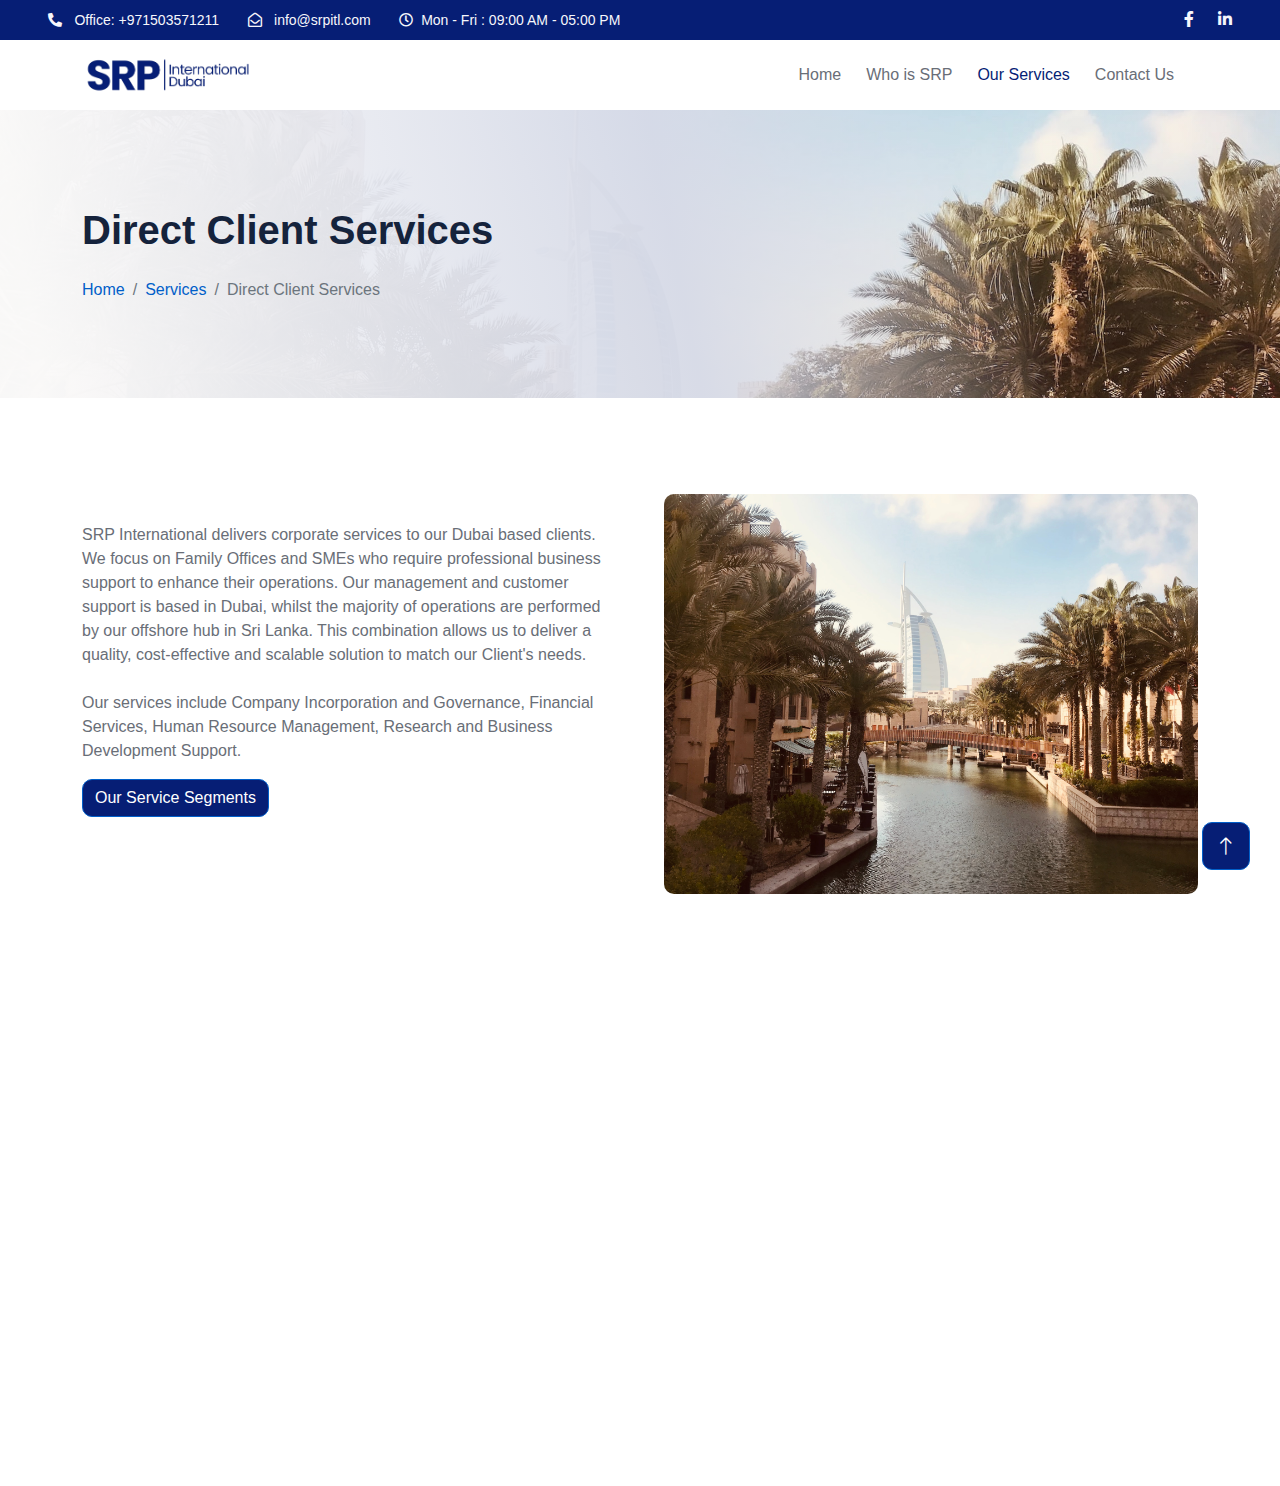
<file: BtoC.html>
<!DOCTYPE html>
<html lang="en">
  <head>
    <meta charset="utf-8" />
    <title>SRP -International</title>
    <meta content="width=device-width, initial-scale=1.0" name="viewport" />
    <meta content="" name="keywords" />
    <meta content="" name="description" />

    <!-- Favicon -->
    <link
      href="img/resource/logo/Apple-touch-favicon.png"
      rel="icon"
      type="image/png"
    />

    <!-- Google Web Fonts -->
    <link rel="preconnect" href="https://fonts.googleapis.com" />
    <link rel="preconnect" href="https://fonts.gstatic.com" crossorigin />
    <link
      href="https://fonts.googleapis.com/css2?family=Roboto:wght@400;500&family=Poppins:wght@600;700&display=swap"
      rel="stylesheet"
    />

    <!-- Icon Font Stylesheet -->
    <link
      href="https://cdnjs.cloudflare.com/ajax/libs/font-awesome/5.10.0/css/all.min.css"
      rel="stylesheet"
    />
    <link
      href="https://cdn.jsdelivr.net/npm/bootstrap-icons@1.4.1/font/bootstrap-icons.css"
      rel="stylesheet"
    />

    <!-- Libraries Stylesheet -->
    <link href="lib/animate/animate.min.css" rel="stylesheet" />
    <link href="lib/owlcarousel/assets/owl.carousel.min.css" rel="stylesheet" />

    <!-- Customized Bootstrap Stylesheet -->
    <link href="css/bootstrap.min.css" rel="stylesheet" />

    <!-- Stylesheet -->
    <link href="css/style.css" rel="stylesheet" />
  </head>

  <body>
    <!-- Spinner Start -->
    <div
      id="spinner"
      class="show bg-white position-fixed translate-middle w-100 vh-100 top-50 start-50 d-flex align-items-center justify-content-center"
    >
      <div class="spinner-grow text-primary" role="status"></div>
    </div>
    <!-- Spinner End -->

    <!-- Topbar Start -->
    <div
      class="container-fluid bg-primary text-white-50 py-2 px-0 d-none d-lg-block"
    >
      <div class="row gx-0 align-items-center">
        <div class="col-lg-7 px-5 text-start">
          <div class="h-100 d-inline-flex align-items-center me-4">
            <a class="text-light" href="tel:+65-66323432">
              <small class="fa fa-phone-alt me-2"></small>
              <small>Office: +971503571211</small></a
            >
          </div>
          <div class="h-100 d-inline-flex align-items-center me-4">
            <a class="text-light" href="mailto: info@srpitl.com"
              ><small class="far fa-envelope-open me-2"></small>

              <small>info@srpitl.com</small></a
            >
          </div>
          <div class="h-100 d-inline-flex align-items-center me-4 text-light">
            <small class="far fa-clock me-2"></small>
            <small>Mon - Fri : 09:00 AM - 05:00 PM</small>
          </div>
        </div>
        <div class="col-lg-5 px-5 text-end">
          <div class="h-100 d-inline-flex align-items-center">
            <a
              class="text-white-50 ms-4"
              href="https://www.facebook.com/srpinternational.dubai/"
              ><i class="fab fa-facebook-f text-light"></i
            ></a>
            <a
              class="text-white-50 ms-4"
              href="https://www.linkedin.com/company/srp-internatioal-dubai/"
              ><i class="fab fa-linkedin-in text-light"></i
            ></a>
          </div>
        </div>
      </div>
    </div>
    <!-- Topbar End -->

    <!-- Navbar Start -->
    <nav
      class="navbar navbar-expand-lg bg-white navbar-light sticky-top px-4 px-lg-5 py-0"
    >
      <div class="container">
        <a href="index.html" class="navbar-brand d-flex align-items-center">
          <img
            class="img-fluid me-3"
            height="20"
            src="img/resource/logo/dubai logo_1.png"
            alt=""
          />
        </a>
        <button
          type="button"
          class="navbar-toggler"
          data-bs-toggle="collapse"
          data-bs-target="#navbarCollapse"
        >
          <span class="navbar-toggler-icon"></span>
        </button>
        <div
          class="collapse navbar-collapse justify-content-lg-end d-lg-flex"
          id="navbarCollapse"
        >
          <div class="navbar-nav rounded pe-4 py-3 py-lg-0 text-dark">
            <a href="index.html" class="nav-item nav-link">Home</a>
            <a href="about.html" class="nav-item nav-link">Who is SRP</a>
            <a href="service.html" class="nav-item nav-link active"
              >Our Services</a
            >
            <a href="contact.html" class="nav-item nav-link">Contact Us</a>
            <!--                <div class="nav-item dropdown">-->
            <!--                    <a href="service.html" class="nav-link dropdown-toggle">Our Services</a>-->
            <!--                    <div class="dropdown-menu border-light m-0">-->
            <!--                        <a href="BtoB.html" class="dropdown-item">Business to Business Services</a>-->
            <!--                        <a href="BtoC.html" class="dropdown-item">Direct Client Services</a>-->

            <!--                    </div>-->
            <!--                </div>-->
            <!--                <a href="contact.html" class="nav-item nav-link">Contact Us</a>-->
            <!--                <a href="contact.html" class="btn rounded-1 btn-primary px-3 ms-3 d-none d-lg-block">Contact Us</a>-->
          </div>
        </div>
        <!--        <a href="contact.html" class="btn btn-primary px-3 d-none d-lg-block">Contact Us</a>-->
      </div>
    </nav>
    <!-- Navbar End -->

    <!-- Page Header Start -->
    <div
      class="container-fluid bg-cover-4 py-5 mb-5 wow fadeIn"
      data-wow-delay="0.1s"
    >
      <div class="container py-5">
        <h6 class="display-6 animated slideInDown mb-4">
          Direct Client Services
        </h6>
        <nav aria-label="breadcrumb animated slideInDown">
          <ol class="breadcrumb mb-0">
            <li class="breadcrumb-item"><a href="index.html">Home</a></li>
            <li class="breadcrumb-item"><a href="service.html">Services</a></li>
            <li class="breadcrumb-item active" aria-current="page">
              Direct Client Services
            </li>
          </ol>
        </nav>
      </div>
    </div>
    <!-- Page Header End -->

    <!-- Service Start -->
    <div class="container-xxl py-5">
      <div class="container">
        <div class="row g-5">
          <div class="col-lg-6 wow fadeInUp my-auto" data-wow-delay="0.1s">
            <!--                <p class="fs-5 fw-medium text-primary">// Our Services //</p>-->
            <!--                <h1 class="display-6 mb-5">Why do I need <span class="text-lightBlue">Company Secretarial Services?</span></h1>-->
            <p class="mb-4">
              SRP International delivers corporate services to our Dubai based
              clients. We focus on Family Offices and SMEs who require
              professional business support to enhance their operations. Our
              management and customer support is based in Dubai, whilst the
              majority of operations are performed by our offshore hub in Sri
              Lanka. This combination allows us to deliver a quality,
              cost-effective and scalable solution to match our Client's needs.
            </p>
            <p>
              Our services include Company Incorporation and Governance,
              Financial Services, Human Resource Management, Research and
              Business Development Support.
            </p>
            <a href="Our-Services.html"
              ><button class="btn btn-primary text-white">
                Our Service Segments
              </button></a
            >
          </div>
          <div class="col-lg-6 wow fadeInUp" data-wow-delay="0.5s">
            <div
              class="position-relative rounded overflow-hidden h-100"
              style="min-height: 400px"
            >
              <img
                class="position-absolute w-100 h-100"
                src="img/resource/dubai/shubham-mittal-UiKSeMEftPs-unsplash.jpg"
                alt=""
                style="object-fit: cover"
              />
            </div>
          </div>
        </div>
      </div>
    </div>
    <!-- Service End -->

    <!-- Footer Start -->
    <div
      class="container-fluid bg-primary footer mt-5 pt-5 wow fadeIn"
      data-wow-delay="0.1s"
    >
      <div class="container py-5">
        <div class="row g-5 d-flex justify-content-between">
          <div class="col-lg-3 col-md-6">
            <h1 class="text-white mb-4">
              <img
                class="img-fluid"
                src="img/resource/logo/dubai logo_2.png"
                alt=""
              />
            </h1>
            <p>
              Your trusted partner for outsourced corporate services and
              business support.
            </p>
            <div class="d-flex pt-2">
              <a
                class="btn btn-square me-3"
                href="https://www.facebook.com/srpinternational.dubai/"
                ><i class="fab fa-facebook-f"></i
              ></a>
              <!--                    <a class="btn btn-square me-1" href=""-->
              <!--                    ><i class="fab fa-youtube"></i-->
              <!--                    ></a>-->
              <a
                class="btn btn-square me-0"
                href="https://www.linkedin.com/company/srp-internatioal-dubai/"
                ><i class="fab fa-linkedin-in"></i
              ></a>
            </div>
          </div>
          <div class="col-lg-3 col-md-6">
            <h5 class="text-light mb-4">Quick Links</h5>
            <a class="btn btn-link" href="index.html">Home</a>
            <a class="btn btn-link" href="about.html">Who is SRP</a>
            <a class="btn btn-link" href="service.html">Our Services</a>
            <a class="btn btn-link" href="contact.html">Contact Us</a>
          </div>
          <div class="col-lg-3 col-md-6">
            <h5 class="text-light mb-4">Services</h5>
            <a class="btn btn-link" href="coSec.html"
              >Company Incorporation and Governance</a
            >
            <a class="btn btn-link" href="finance.html">Financial Services</a>
            <a class="btn btn-link" href="humanResources.html"
              >Human Resource Management</a
            >
            <a class="btn btn-link" href="research.html"
              >Research and Business Development Support</a
            >
          </div>
          <div class="col-lg-3 col-md-6">
            <h5 class="text-light mb-4">Contact Info</h5>
            <p>
              <i class="fa fa-map-marker-alt me-3"></i>IFZA Headquarters,<br />
              Dubai Digital Park Blgs A2,<br />
              PO Box 342001 <br />Dubai UAE
            </p>
            <p><i class="fa fa-phone-alt me-3"></i>+971503571211</p>
            <p><i class="fa fa-envelope me-3"></i>info@srpitl.com</p>
          </div>
        </div>
      </div>
      <div class="container-fluid copyright">
        <div class="container">
          <div class="row">
            <div class="col-md-6 text-center text-md-start mb-3 mb-md-0">
              &copy; <a href="#">SRP International</a>, All Right Reserved.
            </div>
            <div class="col-md-6 text-center text-md-end">
              Designed By <a href="https://silkroadstudiosl.com/">SRP Studio</a>
            </div>
          </div>
        </div>
      </div>
    </div>
    <!-- Footer End -->

    <!-- Back to Top -->
    <a href="#" class="btn btn-lg btn-primary btn-lg-square back-to-top"
      ><i class="bi bi-arrow-up"></i
    ></a>

    <!-- JavaScript Libraries -->
    <script src="https://code.jquery.com/jquery-3.4.1.min.js"></script>
    <script src="https://cdn.jsdelivr.net/npm/bootstrap@5.0.0/dist/js/bootstrap.bundle.min.js"></script>
    <script src="lib/wow/wow.min.js"></script>
    <script src="lib/easing/easing.min.js"></script>
    <script src="lib/waypoints/waypoints.min.js"></script>
    <script src="lib/owlcarousel/owl.carousel.min.js"></script>
    <script src="lib/counterup/counterup.min.js"></script>

    <!-- Javascript -->
    <script src="js/main.js"></script>
  </body>
</html>
</file>
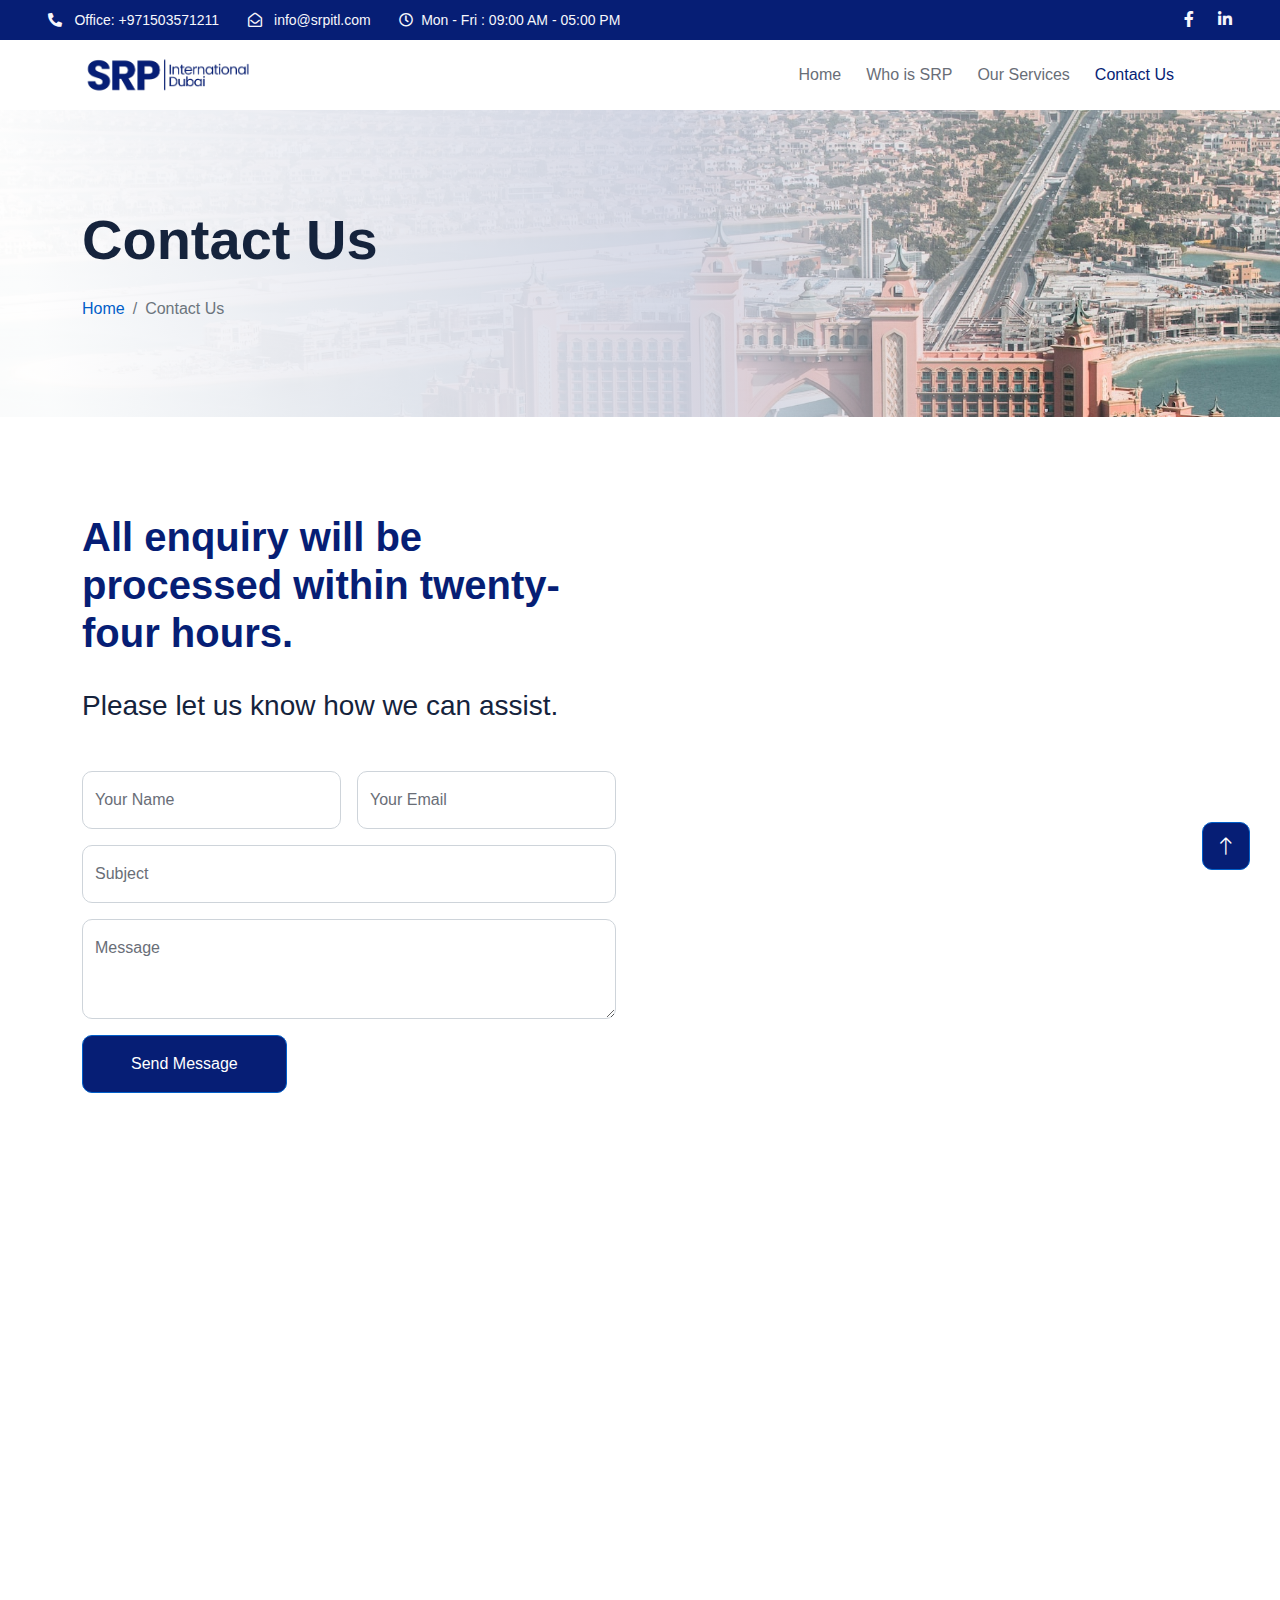
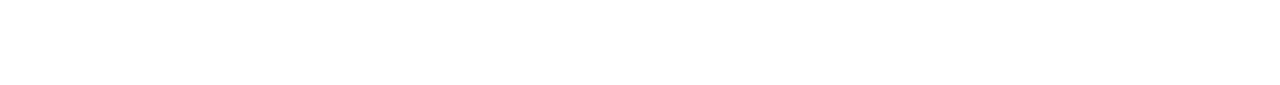
<file: contact.html>
<!DOCTYPE html>
<html lang="en">
  <head>
    <meta charset="utf-8" />
    <title>SRP -International</title>
    <meta content="width=device-width, initial-scale=1.0" name="viewport" />
    <meta content="" name="keywords" />
    <meta content="" name="description" />

    <!-- Favicon -->
    <link
      href="img/resource/logo/Apple-touch-favicon.png"
      rel="icon"
      type="image/png"
    />

    <!-- Google Web Fonts -->
    <link rel="preconnect" href="https://fonts.googleapis.com" />
    <link rel="preconnect" href="https://fonts.gstatic.com" crossorigin />
    <link
      href="https://fonts.googleapis.com/css2?family=Roboto:wght@400;500&family=Poppins:wght@600;700&display=swap"
      rel="stylesheet"
    />

    <!-- Icon Font Stylesheet -->
    <link
      href="https://cdnjs.cloudflare.com/ajax/libs/font-awesome/5.10.0/css/all.min.css"
      rel="stylesheet"
    />
    <link
      href="https://cdn.jsdelivr.net/npm/bootstrap-icons@1.4.1/font/bootstrap-icons.css"
      rel="stylesheet"
    />

    <!-- Libraries Stylesheet -->
    <link href="lib/animate/animate.min.css" rel="stylesheet" />
    <link href="lib/owlcarousel/assets/owl.carousel.min.css" rel="stylesheet" />

    <!-- Customized Bootstrap Stylesheet -->
    <link href="css/bootstrap.min.css" rel="stylesheet" />

    <!-- Stylesheet -->
    <link href="css/style.css" rel="stylesheet" />
  </head>

  <body>
    <!-- Spinner Start -->
    <div
      id="spinner"
      class="show bg-white position-fixed translate-middle w-100 vh-100 top-50 start-50 d-flex align-items-center justify-content-center"
    >
      <div class="spinner-grow text-primary" role="status"></div>
    </div>
    <!-- Spinner End -->

    <!-- Topbar Start -->
    <div
      class="container-fluid bg-primary text-white-50 py-2 px-0 d-none d-lg-block"
    >
      <div class="row gx-0 align-items-center">
        <div class="col-lg-7 px-5 text-start">
          <div class="h-100 d-inline-flex align-items-center me-4">
            <a class="text-light" href="tel:+65-66323432">
              <small class="fa fa-phone-alt me-2"></small>
              <small>Office: +971503571211</small></a
            >
          </div>
          <div class="h-100 d-inline-flex align-items-center me-4">
            <a class="text-light" href="mailto: info@srpitl.com"
              ><small class="far fa-envelope-open me-2"></small>

              <small>info@srpitl.com</small></a
            >
          </div>
          <div class="h-100 d-inline-flex align-items-center me-4 text-light">
            <small class="far fa-clock me-2"></small>
            <small>Mon - Fri : 09:00 AM - 05:00 PM</small>
          </div>
        </div>
        <div class="col-lg-5 px-5 text-end">
          <div class="h-100 d-inline-flex align-items-center">
            <a
              class="text-white-50 ms-4"
              href="https://www.facebook.com/srpinternational.dubai/"
              ><i class="fab fa-facebook-f text-light"></i
            ></a>
            <a
              class="text-white-50 ms-4"
              href="https://www.linkedin.com/company/srp-internatioal-dubai/"
              ><i class="fab fa-linkedin-in text-light"></i
            ></a>
          </div>
        </div>
      </div>
    </div>
    <!-- Topbar End -->

    <!-- Navbar Start -->
    <nav
      class="navbar navbar-expand-lg bg-white navbar-light sticky-top px-4 px-lg-5 py-0"
    >
      <div class="container">
        <a href="index.html" class="navbar-brand d-flex align-items-center">
          <img
            class="img-fluid me-3"
            height="20"
            src="img/resource/logo/dubai logo_1.png"
            alt=""
          />
        </a>
        <button
          type="button"
          class="navbar-toggler"
          data-bs-toggle="collapse"
          data-bs-target="#navbarCollapse"
        >
          <span class="navbar-toggler-icon"></span>
        </button>
        <div
          class="collapse navbar-collapse justify-content-lg-end d-lg-flex"
          id="navbarCollapse"
        >
          <div class="navbar-nav rounded pe-4 py-3 py-lg-0 text-dark">
            <a href="index.html" class="nav-item nav-link">Home</a>
            <a href="about.html" class="nav-item nav-link">Who is SRP</a>
            <a href="service.html" class="nav-item nav-link">Our Services</a>
            <a href="contact.html" class="nav-item nav-link active"
              >Contact Us</a
            >
            <!--                <div class="nav-item dropdown">-->
            <!--                    <a href="service.html" class="nav-link dropdown-toggle">Our Services</a>-->
            <!--                    <div class="dropdown-menu border-light m-0">-->
            <!--                        <a href="BtoB.html" class="dropdown-item">Business to Business Services</a>-->
            <!--                        <a href="BtoC.html" class="dropdown-item">Direct Client Services</a>-->

            <!--                    </div>-->
            <!--                </div>-->
            <!--                <a href="contact.html" class="nav-item nav-link">Contact Us</a>-->
            <!--                <a href="contact.html" class="btn rounded-1 btn-primary px-3 ms-3 d-none d-lg-block">Contact Us</a>-->
          </div>
        </div>
        <!--        <a href="contact.html" class="btn btn-primary px-3 d-none d-lg-block">Contact Us</a>-->
      </div>
    </nav>
    <!-- Navbar End -->

    <!-- Page Header Start -->
    <div
      class="container-fluid bg-cover-2 py-5 mb-5 wow fadeIn"
      data-wow-delay="0.1s"
    >
      <div class="container py-5">
        <h1 class="display-4 animated slideInDown mb-4">Contact Us</h1>
        <nav aria-label="breadcrumb animated slideInDown">
          <ol class="breadcrumb mb-0">
            <li class="breadcrumb-item"><a href="index.html">Home</a></li>
            <li class="breadcrumb-item active" aria-current="page">
              Contact Us
            </li>
          </ol>
        </nav>
      </div>
    </div>
    <!-- Page Header End -->

    <!-- Contact Start -->
    <div id="contactForm" class="container-xxl py-5">
      <div class="container">
        <div class="row g-5">
          <div class="col-lg-6 wow fadeIn" data-wow-delay="0.1s">
            <!--                <p class="fs-5 fw-medium text-primary">// Get In Touch //</p>-->
            <h1 class="display-6 text-lightBlue pb-4">
              All enquiry will be processed within twenty-four hours.
            </h1>
            <h3 class="fw-normal mb-5">
              Please let us know how we can assist.
            </h3>
            <!--                <p class="mb-4">-->
            <!--                   All Enquiry will be processed within twenty-four hours.Please let us know how we can assist.-->

            <!--                </p>-->
            <form>
              <div class="row g-3">
                <div class="col-md-6">
                  <div class="form-floating">
                    <input
                      type="text"
                      class="form-control"
                      id="name"
                      placeholder="Your Name"
                    />
                    <label for="name">Your Name</label>
                  </div>
                </div>
                <div class="col-md-6">
                  <div class="form-floating">
                    <input
                      type="email"
                      class="form-control"
                      id="email"
                      placeholder="Your Email"
                    />
                    <label for="email">Your Email</label>
                  </div>
                </div>
                <div class="col-12">
                  <div class="form-floating">
                    <input
                      type="text"
                      class="form-control"
                      id="subject"
                      placeholder="Subject"
                    />
                    <label for="subject">Subject</label>
                  </div>
                </div>
                <div class="col-12">
                  <div class="form-floating">
                    <textarea
                      class="form-control"
                      placeholder="Leave a message here"
                      id="message"
                      style="height: 100px"
                    ></textarea>
                    <label for="message">Message</label>
                  </div>
                </div>
                <div class="col-12">
                  <button class="btn btn-primary py-3 px-5" type="submit">
                    Send Message
                  </button>
                </div>
              </div>
            </form>
          </div>
          <div
            class="col-lg-6 wow fadeIn"
            data-wow-delay="0.5s"
            style="min-height: 450px"
          >
            <div class="position-relative rounded overflow-hidden h-100">
              <iframe
                class="position-relative w-100 h-100"
                src="https://www.google.com/maps/embed?pb=!1m23!1m12!1m3!1d57800.04673944379!2d55.33643562315114!3d25.118682598595473!2m3!1f0!2f0!3f0!3m2!1i1024!2i768!4f13.1!4m8!3e6!4m0!4m5!1s0x3e5f6f9f1fbfb607%3A0x4db0a2f5f59532d9!2sIFZA%20Business%20Park%2C%20Building%20A2%20IFZA%20Business%20Park%20-%20Dubai%20Silicon%20Oasis%20-%20Dubai%20-%20United%20Arab%20Emirates!3m2!1d25.1186106!2d55.377721199999996!5e0!3m2!1sen!2slk!4v1687158064545!5m2!1sen!2slk"
                width="600"
                height="450"
                style="border: 0"
                allowfullscreen=""
                loading="lazy"
                referrerpolicy="no-referrer-when-downgrade"
              ></iframe>
            </div>
          </div>
        </div>
      </div>
    </div>
    <!-- Contact End -->

    <!-- Footer Start -->
    <div
      class="container-fluid bg-primary footer mt-5 pt-5 wow fadeIn"
      data-wow-delay="0.1s"
    >
      <div class="container py-5">
        <div class="row g-5 d-flex justify-content-between">
          <div class="col-lg-3 col-md-6">
            <h1 class="text-white mb-4">
              <img
                class="img-fluid"
                src="img/resource/logo/dubai logo_2.png"
                alt=""
              />
            </h1>
            <p>
              Your trusted partner for outsourced corporate services and
              business support.
            </p>
            <div class="d-flex pt-2">
              <a
                class="btn btn-square me-3"
                href="https://www.facebook.com/srpinternational.dubai/"
                ><i class="fab fa-facebook-f"></i
              ></a>
              <!--                    <a class="btn btn-square me-1" href=""-->
              <!--                    ><i class="fab fa-youtube"></i-->
              <!--                    ></a>-->
              <a
                class="btn btn-square me-0"
                href="https://www.linkedin.com/company/srp-internatioal-dubai/"
                ><i class="fab fa-linkedin-in"></i
              ></a>
            </div>
          </div>
          <div class="col-lg-3 col-md-6">
            <h5 class="text-light mb-4">Quick Links</h5>
            <a class="btn btn-link" href="index.html">Home</a>
            <a class="btn btn-link" href="about.html">Who is SRP</a>
            <a class="btn btn-link" href="service.html">Our Services</a>
            <a class="btn btn-link" href="contact.html">Contact Us</a>
          </div>
          <div class="col-lg-3 col-md-6">
            <h5 class="text-light mb-4">Services</h5>
            <a class="btn btn-link" href="coSec.html"
              >Company Incorporation and Governance</a
            >
            <a class="btn btn-link" href="finance.html">Financial Services</a>
            <a class="btn btn-link" href="humanResources.html"
              >Human Resource Management</a
            >
            <a class="btn btn-link" href="research.html"
              >Research and Business Development Support</a
            >
          </div>
          <div class="col-lg-3 col-md-6">
            <h5 class="text-light mb-4">Contact Info</h5>
            <p>
              <i class="fa fa-map-marker-alt me-3"></i>IFZA Headquarters,<br />
              Dubai Digital Park Blgs A2,<br />
              PO Box 342001 <br />Dubai UAE
            </p>
            <p><i class="fa fa-phone-alt me-3"></i>+971503571211</p>
            <p><i class="fa fa-envelope me-3"></i>info@srpitl.com</p>
          </div>
        </div>
      </div>
      <div class="container-fluid copyright">
        <div class="container">
          <div class="row">
            <div class="col-md-6 text-center text-md-start mb-3 mb-md-0">
              &copy; <a href="#">SRP International</a>, All Right Reserved.
            </div>
            <div class="col-md-6 text-center text-md-end">
              Designed By <a href="https://silkroadstudiosl.com/">SRP Studio</a>
            </div>
          </div>
        </div>
      </div>
    </div>
    <!-- Footer End -->

    <!-- Back to Top -->
    <a href="#" class="btn btn-lg btn-primary btn-lg-square back-to-top"
      ><i class="bi bi-arrow-up"></i
    ></a>

    <!-- JavaScript Libraries -->
    <script src="https://code.jquery.com/jquery-3.4.1.min.js"></script>
    <script src="https://cdn.jsdelivr.net/npm/bootstrap@5.0.0/dist/js/bootstrap.bundle.min.js"></script>
    <script src="lib/wow/wow.min.js"></script>
    <script src="lib/easing/easing.min.js"></script>
    <script src="lib/waypoints/waypoints.min.js"></script>
    <script src="lib/owlcarousel/owl.carousel.min.js"></script>
    <script src="lib/counterup/counterup.min.js"></script>

    <!--  Javascript -->
    <script src="js/main.js"></script>
  </body>
</html>
</file>
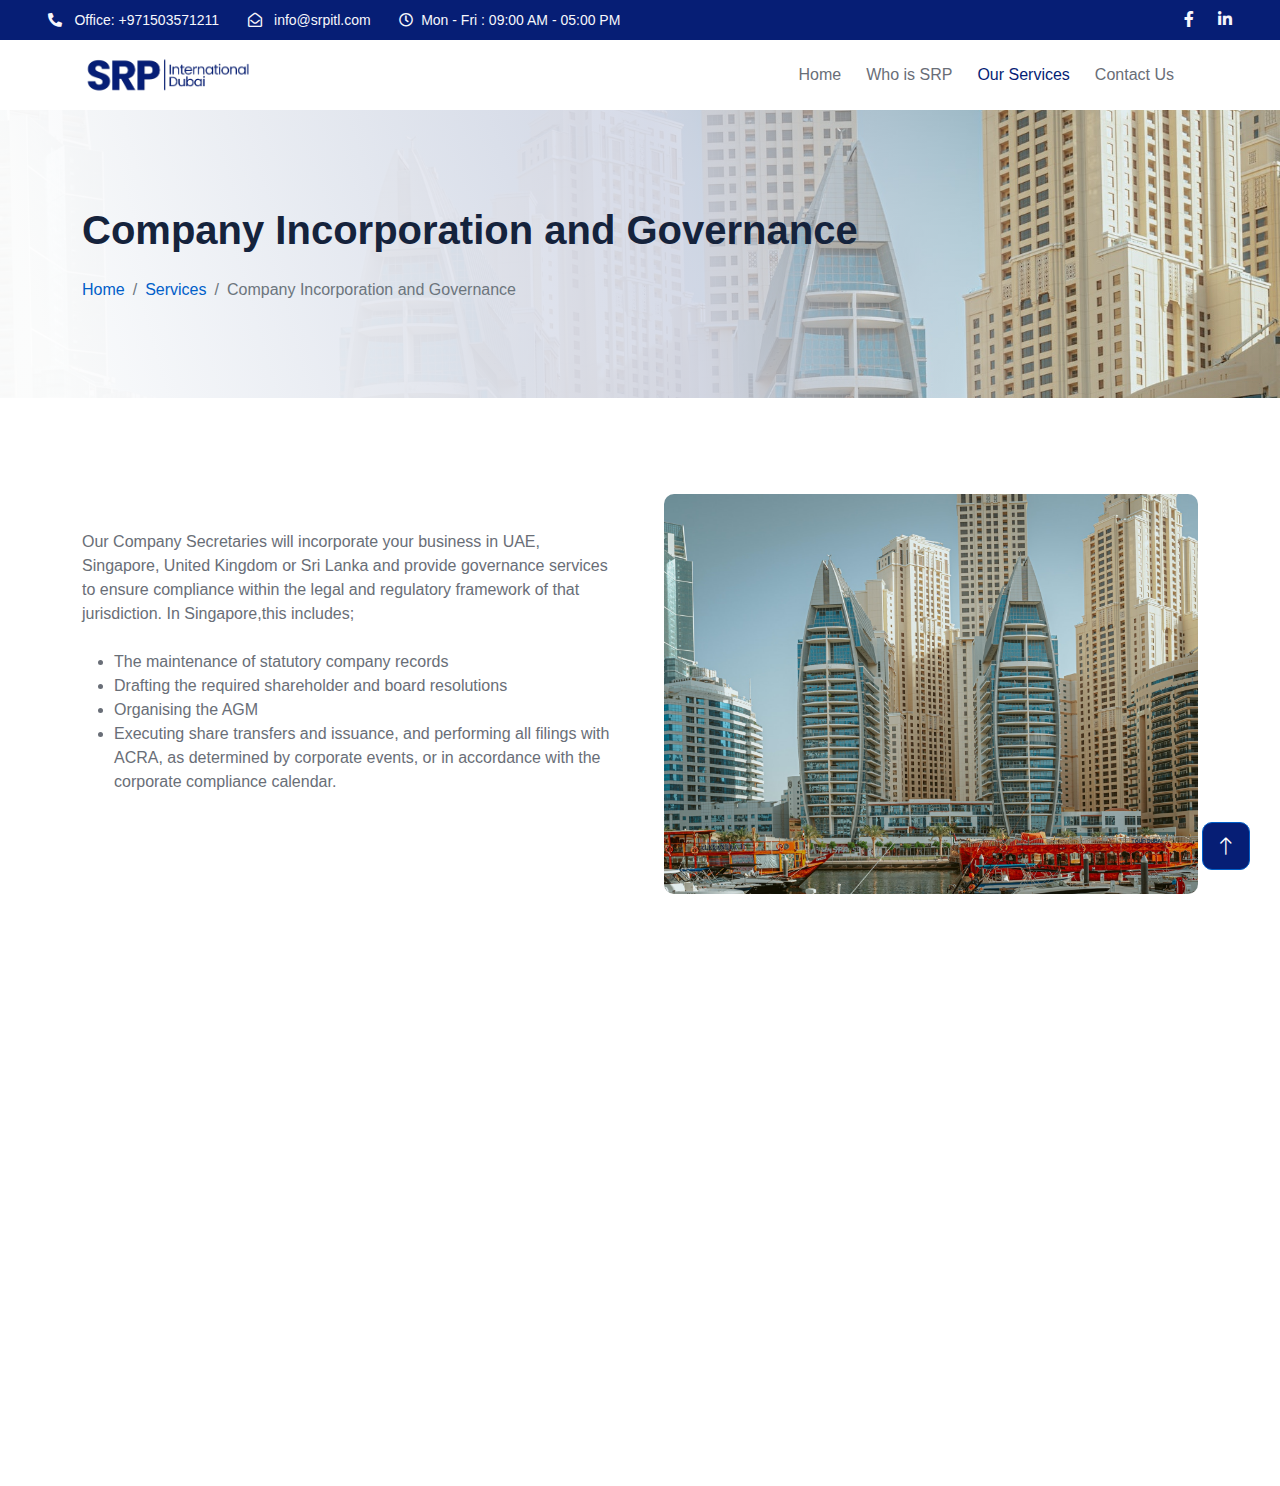
<file: coSec.html>
<!DOCTYPE html>
<html lang="en">
  <head>
    <meta charset="utf-8" />
    <title>SRP -International</title>
    <meta content="width=device-width, initial-scale=1.0" name="viewport" />
    <meta content="" name="keywords" />
    <meta content="" name="description" />

    <!-- Favicon -->
    <link
      href="img/resource/logo/Apple-touch-favicon.png"
      rel="icon"
      type="image/png"
    />

    <!-- Google Web Fonts -->
    <link rel="preconnect" href="https://fonts.googleapis.com" />
    <link rel="preconnect" href="https://fonts.gstatic.com" crossorigin />
    <link
      href="https://fonts.googleapis.com/css2?family=Roboto:wght@400;500&family=Poppins:wght@600;700&display=swap"
      rel="stylesheet"
    />

    <!-- Icon Font Stylesheet -->
    <link
      href="https://cdnjs.cloudflare.com/ajax/libs/font-awesome/5.10.0/css/all.min.css"
      rel="stylesheet"
    />
    <link
      href="https://cdn.jsdelivr.net/npm/bootstrap-icons@1.4.1/font/bootstrap-icons.css"
      rel="stylesheet"
    />

    <!-- Libraries Stylesheet -->
    <link href="lib/animate/animate.min.css" rel="stylesheet" />
    <link href="lib/owlcarousel/assets/owl.carousel.min.css" rel="stylesheet" />

    <!-- Customized Bootstrap Stylesheet -->
    <link href="css/bootstrap.min.css" rel="stylesheet" />

    <!-- Stylesheet -->
    <link href="css/style.css" rel="stylesheet" />
  </head>

  <body>
    <!-- Spinner Start -->
    <div
      id="spinner"
      class="show bg-white position-fixed translate-middle w-100 vh-100 top-50 start-50 d-flex align-items-center justify-content-center"
    >
      <div class="spinner-grow text-primary" role="status"></div>
    </div>
    <!-- Spinner End -->

    <!-- Topbar Start -->
    <div
      class="container-fluid bg-primary text-white-50 py-2 px-0 d-none d-lg-block"
    >
      <div class="row gx-0 align-items-center">
        <div class="col-lg-7 px-5 text-start">
          <div class="h-100 d-inline-flex align-items-center me-4">
            <a class="text-light" href="tel:+65-66323432">
              <small class="fa fa-phone-alt me-2"></small>
              <small>Office: +971503571211</small></a
            >
          </div>
          <div class="h-100 d-inline-flex align-items-center me-4">
            <a class="text-light" href="mailto: info@srpitl.com"
              ><small class="far fa-envelope-open me-2"></small>

              <small>info@srpitl.com</small></a
            >
          </div>
          <div class="h-100 d-inline-flex align-items-center me-4 text-light">
            <small class="far fa-clock me-2"></small>
            <small>Mon - Fri : 09:00 AM - 05:00 PM</small>
          </div>
        </div>
        <div class="col-lg-5 px-5 text-end">
          <div class="h-100 d-inline-flex align-items-center">
            <a
              class="text-white-50 ms-4"
              href="https://www.facebook.com/srpinternational.dubai/"
              ><i class="fab fa-facebook-f text-light"></i
            ></a>
            <a
              class="text-white-50 ms-4"
              href="https://www.linkedin.com/company/srp-internatioal-dubai/"
              ><i class="fab fa-linkedin-in text-light"></i
            ></a>
          </div>
        </div>
      </div>
    </div>
    <!-- Topbar End -->

    <!-- Navbar Start -->
    <nav
      class="navbar navbar-expand-lg bg-white navbar-light sticky-top px-4 px-lg-5 py-0"
    >
      <div class="container">
        <a href="index.html" class="navbar-brand d-flex align-items-center">
          <img
            class="img-fluid me-3"
            height="20"
            src="img/resource/logo/dubai logo_1.png"
            alt=""
          />
        </a>
        <button
          type="button"
          class="navbar-toggler"
          data-bs-toggle="collapse"
          data-bs-target="#navbarCollapse"
        >
          <span class="navbar-toggler-icon"></span>
        </button>
        <div
          class="collapse navbar-collapse justify-content-lg-end d-lg-flex"
          id="navbarCollapse"
        >
          <div class="navbar-nav rounded pe-4 py-3 py-lg-0 text-dark">
            <a href="index.html" class="nav-item nav-link">Home</a>
            <a href="about.html" class="nav-item nav-link">Who is SRP</a>
            <a href="service.html" class="nav-item nav-link active"
              >Our Services</a
            >
            <a href="contact.html" class="nav-item nav-link">Contact Us</a>
            <!--                <div class="nav-item dropdown">-->
            <!--                    <a href="service.html" class="nav-link dropdown-toggle">Our Services</a>-->
            <!--                    <div class="dropdown-menu border-light m-0">-->
            <!--                        <a href="BtoB.html" class="dropdown-item">Business to Business Services</a>-->
            <!--                        <a href="BtoC.html" class="dropdown-item">Direct Client Services</a>-->

            <!--                    </div>-->
            <!--                </div>-->
            <!--                <a href="contact.html" class="nav-item nav-link">Contact Us</a>-->
            <!--                <a href="contact.html" class="btn rounded-1 btn-primary px-3 ms-3 d-none d-lg-block">Contact Us</a>-->
          </div>
        </div>
        <!--        <a href="contact.html" class="btn btn-primary px-3 d-none d-lg-block">Contact Us</a>-->
      </div>
    </nav>
    <!-- Navbar End -->
    <!-- Page Header Start -->
    <div
      class="container-fluid bg-cover-6 py-5 mb-5 wow fadeIn"
      data-wow-delay="0.1s"
    >
      <div class="container py-5">
        <h6 class="display-6 animated slideInDown mb-4">
          Company Incorporation and Governance
        </h6>
        <nav aria-label="breadcrumb animated slideInDown">
          <ol class="breadcrumb mb-0">
            <li class="breadcrumb-item"><a href="index.html">Home</a></li>
            <li class="breadcrumb-item"><a href="service.html">Services</a></li>
            <li class="breadcrumb-item active" aria-current="page">
              Company Incorporation and Governance
            </li>
          </ol>
        </nav>
      </div>
    </div>
    <!-- Page Header End -->

    <!-- Service Start -->
    <div class="container-xxl py-5">
      <div class="container">
        <div class="row g-5">
          <div class="col-lg-6 wow fadeInUp my-auto" data-wow-delay="0.1s">
            <!--                <p class="fs-5 fw-medium text-primary">// Our Services //</p>-->
            <!--                <h1 class="display-6 mb-5">Why do I need <span class="text-lightBlue">Company Incorporation and Governance?</span>-->
            <!--                </h1>-->
            <p class="mb-4">
              Our Company Secretaries will incorporate your business in UAE,
              Singapore, United Kingdom or Sri Lanka and provide governance
              services to ensure compliance within the legal and regulatory
              framework of that jurisdiction. In Singapore,this includes;
            </p>
            <ul>
              <li>The maintenance of statutory company records</li>
              <li>Drafting the required shareholder and board resolutions</li>
              <li>Organising the AGM</li>
              <li>
                Executing share transfers and issuance, and performing all
                filings with ACRA, as determined by corporate events, or in
                accordance with the corporate compliance calendar.
              </li>
            </ul>
          </div>
          <div class="col-lg-6 wow fadeInUp" data-wow-delay="0.5s">
            <div
              class="position-relative rounded overflow-hidden h-100"
              style="min-height: 400px"
            >
              <img
                class="position-absolute w-100 h-100"
                src="img/resource/dubai/dubai buldings.jpg"
                alt=""
                style="object-fit: cover"
              />
            </div>
          </div>
        </div>
      </div>
    </div>
    <!-- Service End -->
    <!-- Footer Start -->
    <div
      class="container-fluid bg-primary footer mt-5 pt-5 wow fadeIn"
      data-wow-delay="0.1s"
    >
      <div class="container py-5">
        <div class="row g-5 d-flex justify-content-between">
          <div class="col-lg-3 col-md-6">
            <h1 class="text-white mb-4">
              <img
                class="img-fluid"
                src="img/resource/logo/dubai logo_2.png"
                alt=""
              />
            </h1>
            <p>
              Your trusted partner for outsourced corporate services and
              business support.
            </p>
            <div class="d-flex pt-2">
              <a
                class="btn btn-square me-3"
                href="https://www.facebook.com/srpinternational.dubai/"
                ><i class="fab fa-facebook-f"></i
              ></a>
              <!--                    <a class="btn btn-square me-1" href=""-->
              <!--                    ><i class="fab fa-youtube"></i-->
              <!--                    ></a>-->
              <a
                class="btn btn-square me-0"
                href="https://www.linkedin.com/company/srp-internatioal-dubai/"
                ><i class="fab fa-linkedin-in"></i
              ></a>
            </div>
          </div>
          <div class="col-lg-3 col-md-6">
            <h5 class="text-light mb-4">Quick Links</h5>
            <a class="btn btn-link" href="index.html">Home</a>
            <a class="btn btn-link" href="about.html">Who is SRP</a>
            <a class="btn btn-link" href="service.html">Our Services</a>
            <a class="btn btn-link" href="contact.html">Contact Us</a>
          </div>
          <div class="col-lg-3 col-md-6">
            <h5 class="text-light mb-4">Services</h5>
            <a class="btn btn-link" href="coSec.html"
              >Company Incorporation and Governance</a
            >
            <a class="btn btn-link" href="finance.html">Financial Services</a>
            <a class="btn btn-link" href="humanResources.html"
              >Human Resource Management</a
            >
            <a class="btn btn-link" href="research.html"
              >Research and Business Development Support</a
            >
          </div>
          <div class="col-lg-3 col-md-6">
            <h5 class="text-light mb-4">Contact Info</h5>
            <p>
              <i class="fa fa-map-marker-alt me-3"></i>IFZA Headquarters,<br />
              Dubai Digital Park Blgs A2,<br />
              PO Box 342001 <br />Dubai UAE
            </p>
            <p><i class="fa fa-phone-alt me-3"></i>+971503571211</p>
            <p><i class="fa fa-envelope me-3"></i>info@srpitl.com</p>
          </div>
        </div>
      </div>
      <div class="container-fluid copyright">
        <div class="container">
          <div class="row">
            <div class="col-md-6 text-center text-md-start mb-3 mb-md-0">
              &copy; <a href="#">SRP International</a>, All Right Reserved.
            </div>
            <div class="col-md-6 text-center text-md-end">
              Designed By <a href="https://silkroadstudiosl.com/">SRP Studio</a>
            </div>
          </div>
        </div>
      </div>
    </div>
    <!-- Footer End -->

    <!-- Back to Top -->
    <a href="#" class="btn btn-lg btn-primary btn-lg-square back-to-top"
      ><i class="bi bi-arrow-up"></i
    ></a>

    <!-- JavaScript Libraries -->
    <script src="https://code.jquery.com/jquery-3.4.1.min.js"></script>
    <script src="https://cdn.jsdelivr.net/npm/bootstrap@5.0.0/dist/js/bootstrap.bundle.min.js"></script>
    <script src="lib/wow/wow.min.js"></script>
    <script src="lib/easing/easing.min.js"></script>
    <script src="lib/waypoints/waypoints.min.js"></script>
    <script src="lib/owlcarousel/owl.carousel.min.js"></script>
    <script src="lib/counterup/counterup.min.js"></script>

    <!-- Javascript -->
    <script src="js/main.js"></script>
  </body>
</html>
</file>
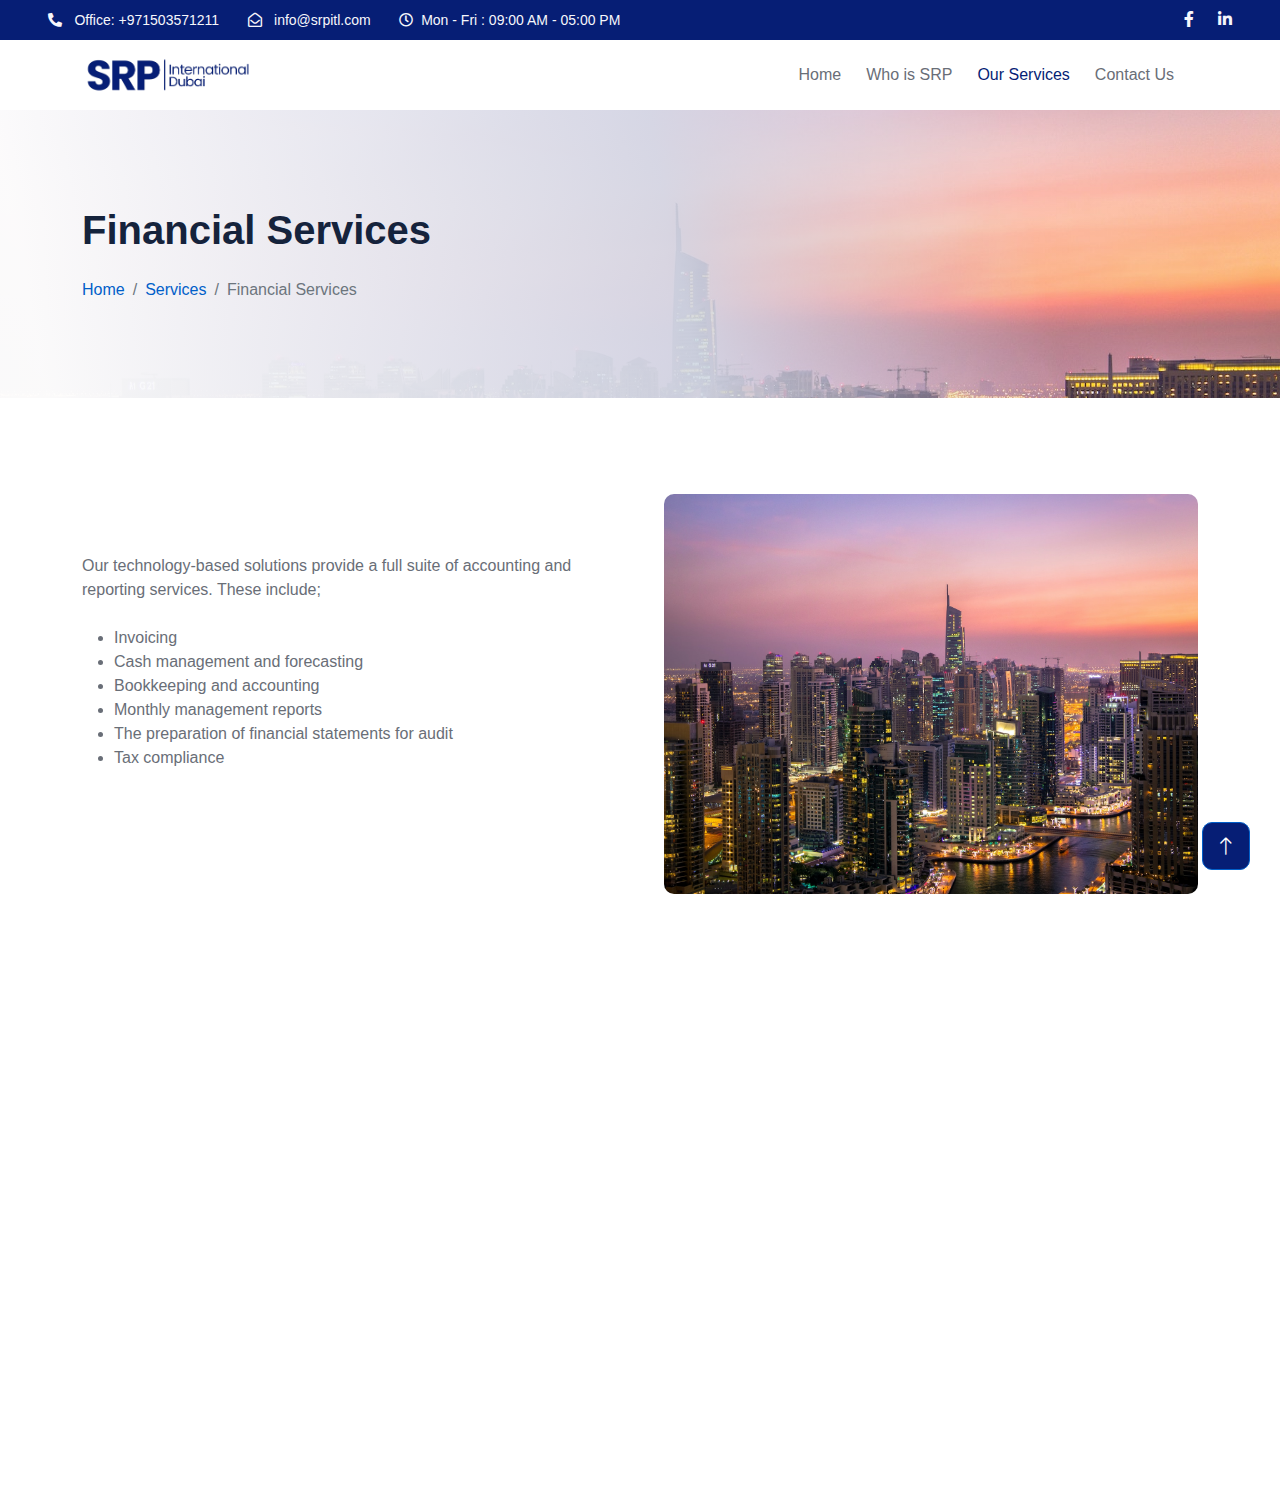
<file: finance.html>
<!DOCTYPE html>
<html lang="en">
<head>
    <meta charset="utf-8"/>
    <title>SRP -International</title>
    <meta content="width=device-width, initial-scale=1.0" name="viewport"/>
    <meta content="" name="keywords"/>
    <meta content="" name="description"/>

    <!-- Favicon -->
    <link
            href="img/resource/logo/Apple-touch-favicon.png"
            rel="icon"
            type="image/png"
    />

    <!-- Google Web Fonts -->
    <link rel="preconnect" href="https://fonts.googleapis.com"/>
    <link rel="preconnect" href="https://fonts.gstatic.com" crossorigin/>
    <link
            href="https://fonts.googleapis.com/css2?family=Roboto:wght@400;500&family=Poppins:wght@600;700&display=swap"
            rel="stylesheet"
    />

    <!-- Icon Font Stylesheet -->
    <link
            href="https://cdnjs.cloudflare.com/ajax/libs/font-awesome/5.10.0/css/all.min.css"
            rel="stylesheet"
    />
    <link
            href="https://cdn.jsdelivr.net/npm/bootstrap-icons@1.4.1/font/bootstrap-icons.css"
            rel="stylesheet"
    />

    <!-- Libraries Stylesheet -->
    <link href="lib/animate/animate.min.css" rel="stylesheet"/>
    <link href="lib/owlcarousel/assets/owl.carousel.min.css" rel="stylesheet"/>

    <!-- Customized Bootstrap Stylesheet -->
    <link href="css/bootstrap.min.css" rel="stylesheet"/>

    <!-- Stylesheet -->
    <link href="css/style.css" rel="stylesheet"/>
</head>

<body>
<!-- Spinner Start -->
<div
        id="spinner"
        class="show bg-white position-fixed translate-middle w-100 vh-100 top-50 start-50 d-flex align-items-center justify-content-center"
>
    <div class="spinner-grow text-primary" role="status"></div>
</div>
<!-- Spinner End -->

<!-- Topbar Start -->
<div
        class="container-fluid bg-primary text-white-50 py-2 px-0 d-none d-lg-block"
>
    <div class="row gx-0 align-items-center">
        <div class="col-lg-7 px-5 text-start">
            <div class="h-100 d-inline-flex align-items-center me-4">

                <a class="text-light" href="tel:+65-66323432"> <small class="fa fa-phone-alt me-2"></small>
                    <small>Office: +971503571211</small></a>
            </div>
            <div class="h-100 d-inline-flex align-items-center me-4">
                <a class="text-light" href="mailto: info@srpitl.com"><small class="far fa-envelope-open me-2"></small>

                    <small>info@srpitl.com</small></a>
            </div>
            <div class="h-100 d-inline-flex align-items-center me-4 text-light">
                <small class="far fa-clock me-2"></small>
                <small>Mon - Fri : 09:00 AM - 05:00 PM</small>
            </div>
        </div>
        <div class="col-lg-5 px-5 text-end">
            <div class="h-100 d-inline-flex align-items-center ">
                <a class="text-white-50 ms-4" href="https://www.facebook.com/srpinternational.dubai/"
                ><i class="fab fa-facebook-f text-light"></i
                ></a>
                <a class="text-white-50 ms-4" href="https://www.linkedin.com/company/srp-internatioal-dubai/"
                ><i class="fab fa-linkedin-in text-light"></i
                ></a>

            </div>
        </div>
    </div>
</div>
<!-- Topbar End -->

<!-- Navbar Start -->
<nav class="navbar navbar-expand-lg bg-white navbar-light sticky-top px-4 px-lg-5 py-0">
    <div class="container ">
        <a href="index.html" class="navbar-brand d-flex align-items-center">

            <img
                    class="img-fluid me-3 "
                    height="20"
                    src="img/resource/logo/dubai logo_1.png"
                    alt=""
            />

        </a>
        <button
                type="button"
                class="navbar-toggler"
                data-bs-toggle="collapse"
                data-bs-target="#navbarCollapse"
        >
            <span class="navbar-toggler-icon"></span>
        </button>
        <div class="collapse navbar-collapse justify-content-lg-end  d-lg-flex" id="navbarCollapse">
            <div class="navbar-nav   rounded pe-4 py-3 py-lg-0 text-dark">
                <a href="index.html" class="nav-item nav-link ">Home</a>
                <a href="about.html" class="nav-item nav-link">Who is SRP</a>
                <a href="service.html" class="nav-item nav-link active">Our
                    Services</a>
                <a href="contact.html" class="nav-item nav-link">Contact Us</a>
                <!--                <div class="nav-item dropdown">-->
                <!--                    <a href="service.html" class="nav-link dropdown-toggle">Our Services</a>-->
                <!--                    <div class="dropdown-menu border-light m-0">-->
                <!--                        <a href="BtoB.html" class="dropdown-item">Business to Business Services</a>-->
                <!--                        <a href="BtoC.html" class="dropdown-item">Direct Client Services</a>-->


                <!--                    </div>-->
                <!--                </div>-->
                <!--                <a href="contact.html" class="nav-item nav-link">Contact Us</a>-->
                <!--                <a href="contact.html" class="btn rounded-1 btn-primary px-3 ms-3 d-none d-lg-block">Contact Us</a>-->
            </div>
        </div>
        <!--        <a href="contact.html" class="btn btn-primary px-3 d-none d-lg-block">Contact Us</a>-->
    </div>

</nav>
<!-- Navbar End -->

<!-- Page Header Start -->
<div
        class="container-fluid bg-cover-7 py-5 mb-5 wow fadeIn"
        data-wow-delay="0.1s"
>
    <div class="container py-5">
        <h6 class="display-6 animated slideInDown mb-4">Financial Services</h6>
        <nav aria-label="breadcrumb animated slideInDown">
            <ol class="breadcrumb mb-0">
                <li class="breadcrumb-item"><a href="index.html">Home</a></li>
                <li class="breadcrumb-item"><a href="service.html">Services</a></li>
                <li class="breadcrumb-item active" aria-current="page">Financial Services</li>
            </ol>
        </nav>
    </div>
</div>
<!-- Page Header End -->

<!-- Service Start -->
<div class="container-xxl py-5">
    <div class="container">
        <div class="row g-5">
            <div class="col-lg-6 wow fadeInUp my-auto" data-wow-delay="0.1s">
                <!--                <p class="fs-5 fw-medium text-primary">// Our Services //</p>-->
                <!--                <h1 class="display-6 mb-5">Why do I need <span class="text-lightBlue"> Financial Services?</span></h1>-->
                <p class="mb-4">Our technology-based solutions provide a full suite of accounting and reporting
                    services.
                    These include;
                <ul>
                    <li>
                        Invoicing
                    </li>
                    <li>Cash management and forecasting</li>
                    <li> Bookkeeping and accounting</li>
                    <li> Monthly management reports</li>
                    <li> The
                        preparation of financial statements for audit
                    </li>
                    <li> Tax compliance
                    </li>
                </ul>
                </p>

            </div>
            <div class="col-lg-6 wow fadeInUp" data-wow-delay="0.5s">
                <div
                        class="position-relative rounded overflow-hidden h-100"
                        style="min-height: 400px"
                >
                    <img
                            class="position-absolute w-100 h-100"
                            src="img/resource/dubai/pexels-aleksandar-pasaric-325193.jpg"
                            alt=""
                            style="object-fit: cover"
                    />
                </div>
            </div>
        </div>
    </div>
</div>
<!-- Service End -->
<!-- Footer Start -->
<div
class="container-fluid bg-primary footer mt-5 pt-5 wow fadeIn"
data-wow-delay="0.1s"
>
<div class="container py-5">
  <div class="row g-5 d-flex justify-content-between">
    <div class="col-lg-3 col-md-6">
      <h1 class="text-white mb-4">
        <img
          class="img-fluid"
          src="img/resource/logo/dubai logo_2.png"
          alt=""
        />
      </h1>
      <p>
        Your trusted partner for outsourced corporate services and
        business support.
      </p>
      <div class="d-flex pt-2">
        <a
          class="btn btn-square me-3"
          href="https://www.facebook.com/srpinternational.dubai/"
          ><i class="fab fa-facebook-f"></i
        ></a>
        <!--                    <a class="btn btn-square me-1" href=""-->
        <!--                    ><i class="fab fa-youtube"></i-->
        <!--                    ></a>-->
        <a
          class="btn btn-square me-0"
          href="https://www.linkedin.com/company/srp-internatioal-dubai/"
          ><i class="fab fa-linkedin-in"></i
        ></a>
      </div>
    </div>
    <div class="col-lg-3 col-md-6">
      <h5 class="text-light mb-4">Quick Links</h5>
      <a class="btn btn-link" href="index.html">Home</a>
      <a class="btn btn-link" href="about.html">Who is SRP</a>
      <a class="btn btn-link" href="service.html">Our Services</a>
      <a class="btn btn-link" href="contact.html">Contact Us</a>
    </div>
    <div class="col-lg-3 col-md-6">
      <h5 class="text-light mb-4">Services</h5>
      <a class="btn btn-link" href="coSec.html"
        >Company Incorporation and Governance</a
      >
      <a class="btn btn-link" href="finance.html">Financial Services</a>
      <a class="btn btn-link" href="humanResources.html"
        >Human Resource Management</a
      >
      <a class="btn btn-link" href="research.html"
        >Research and Business Development Support</a
      >
    </div>
    <div class="col-lg-3 col-md-6">
      <h5 class="text-light mb-4">Contact Info</h5>
      <p>
        <i class="fa fa-map-marker-alt me-3"></i>IFZA Headquarters,<br />
        Dubai Digital Park Blgs A2,<br />
        PO Box 342001 <br />Dubai UAE
      </p>
      <p><i class="fa fa-phone-alt me-3"></i>+971503571211</p>
      <p><i class="fa fa-envelope me-3"></i>info@srpitl.com</p>
    </div>
  </div>
</div>
<div class="container-fluid copyright">
  <div class="container">
    <div class="row">
      <div class="col-md-6 text-center text-md-start mb-3 mb-md-0">
        &copy; <a href="#">SRP International</a>, All Right Reserved.
      </div>
      <div class="col-md-6 text-center text-md-end">
        Designed By <a href="https://silkroadstudiosl.com/">SRP Studio</a>
      </div>
    </div>
  </div>
</div>
</div>
<!-- Footer End -->

<!-- Back to Top -->
<a href="#" class="btn btn-lg btn-primary btn-lg-square back-to-top"
><i class="bi bi-arrow-up"></i
></a>

<!-- JavaScript Libraries -->
<script src="https://code.jquery.com/jquery-3.4.1.min.js"></script>
<script src="https://cdn.jsdelivr.net/npm/bootstrap@5.0.0/dist/js/bootstrap.bundle.min.js"></script>
<script src="lib/wow/wow.min.js"></script>
<script src="lib/easing/easing.min.js"></script>
<script src="lib/waypoints/waypoints.min.js"></script>
<script src="lib/owlcarousel/owl.carousel.min.js"></script>
<script src="lib/counterup/counterup.min.js"></script>

<!-- Javascript -->
<script src="js/main.js"></script>
</body>
</html>
</file>
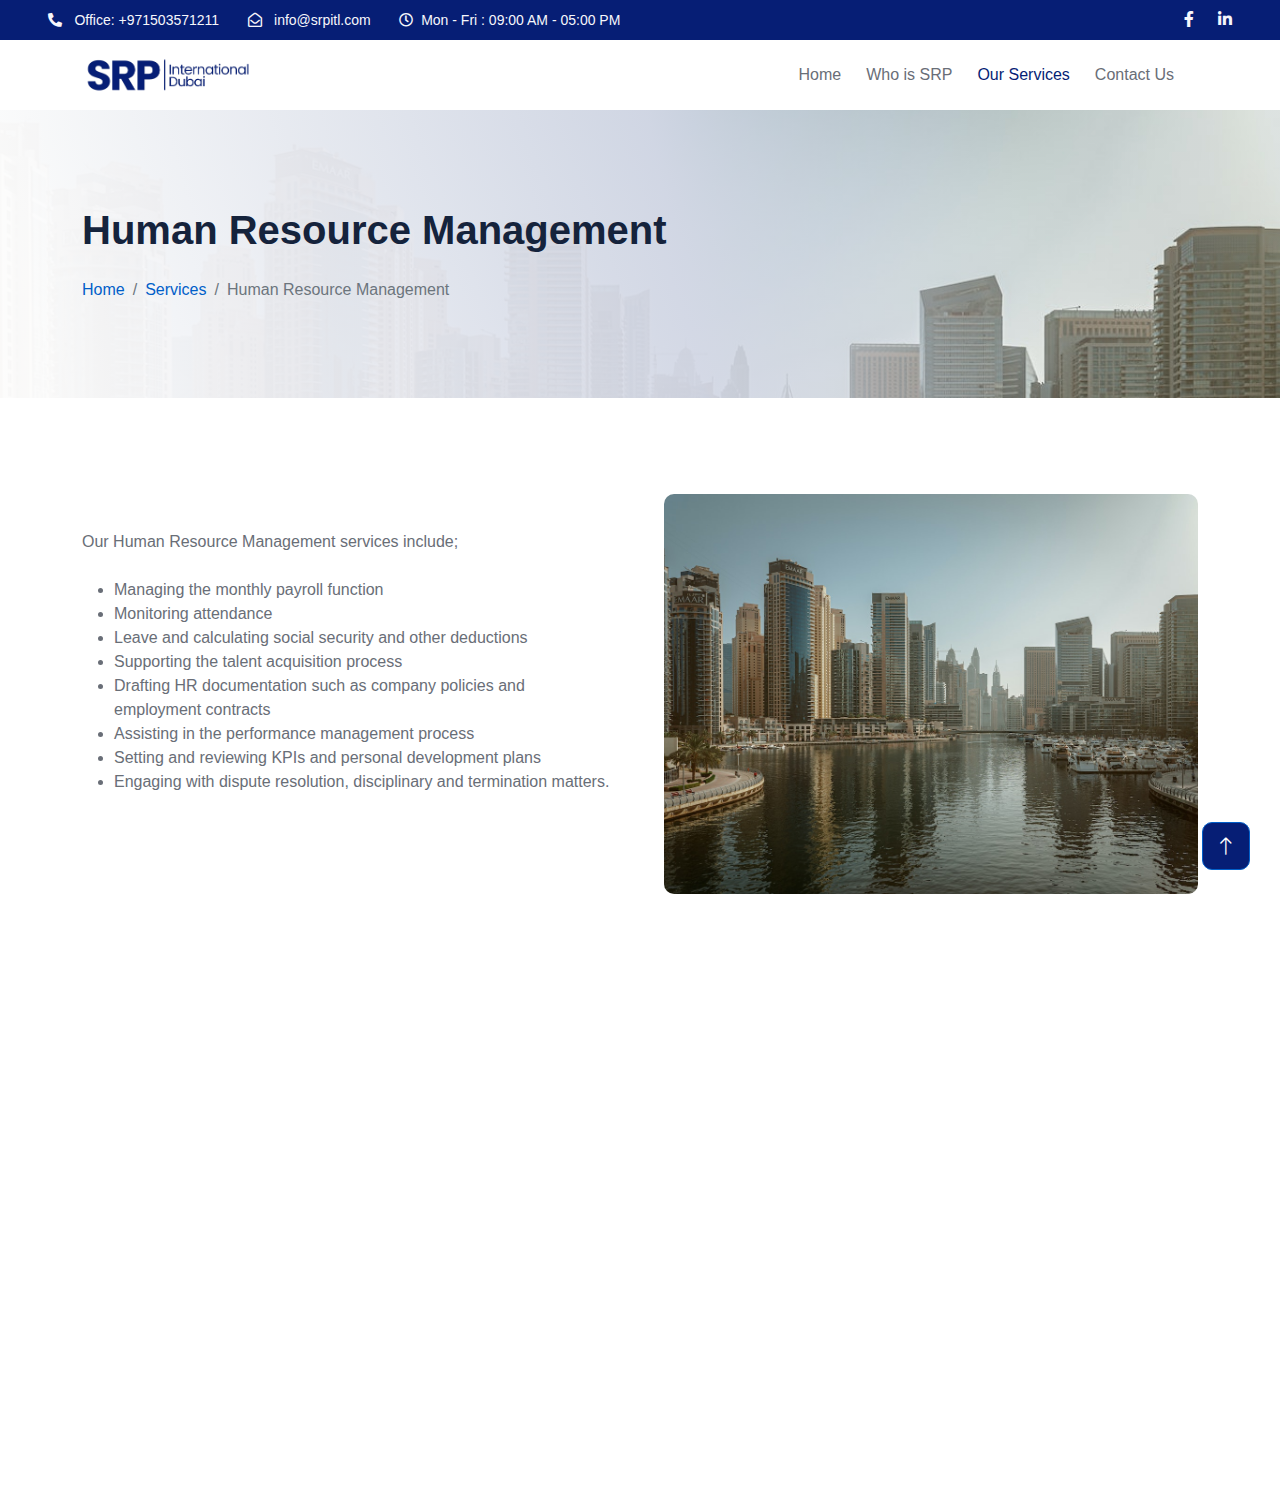
<file: humanResources.html>
<!DOCTYPE html>
<html lang="en">
<head>
    <meta charset="utf-8"/>
    <title>SRP -International</title>
    <meta content="width=device-width, initial-scale=1.0" name="viewport"/>
    <meta content="" name="keywords"/>
    <meta content="" name="description"/>

    <!-- Favicon -->
    <link
            href="img/resource/logo/Apple-touch-favicon.png"
            rel="icon"
            type="image/png"
    />

    <!-- Google Web Fonts -->
    <link rel="preconnect" href="https://fonts.googleapis.com"/>
    <link rel="preconnect" href="https://fonts.gstatic.com" crossorigin/>
    <link
            href="https://fonts.googleapis.com/css2?family=Roboto:wght@400;500&family=Poppins:wght@600;700&display=swap"
            rel="stylesheet"
    />

    <!-- Icon Font Stylesheet -->
    <link
            href="https://cdnjs.cloudflare.com/ajax/libs/font-awesome/5.10.0/css/all.min.css"
            rel="stylesheet"
    />
    <link
            href="https://cdn.jsdelivr.net/npm/bootstrap-icons@1.4.1/font/bootstrap-icons.css"
            rel="stylesheet"
    />

    <!-- Libraries Stylesheet -->
    <link href="lib/animate/animate.min.css" rel="stylesheet"/>
    <link href="lib/owlcarousel/assets/owl.carousel.min.css" rel="stylesheet"/>

    <!-- Customized Bootstrap Stylesheet -->
    <link href="css/bootstrap.min.css" rel="stylesheet"/>

    <!-- Stylesheet -->
    <link href="css/style.css" rel="stylesheet"/>
</head>

<body>
<!-- Spinner Start -->
<div
        id="spinner"
        class="show bg-white position-fixed translate-middle w-100 vh-100 top-50 start-50 d-flex align-items-center justify-content-center"
>
    <div class="spinner-grow text-primary" role="status"></div>
</div>
<!-- Spinner End -->

<!-- Topbar Start -->
<div
        class="container-fluid bg-primary text-white-50 py-2 px-0 d-none d-lg-block"
>
    <div class="row gx-0 align-items-center">
        <div class="col-lg-7 px-5 text-start">
            <div class="h-100 d-inline-flex align-items-center me-4">

                <a class="text-light" href="tel:+65-66323432"> <small class="fa fa-phone-alt me-2"></small>
                    <small>Office: +971503571211</small></a>
            </div>
            <div class="h-100 d-inline-flex align-items-center me-4">
                <a class="text-light" href="mailto: info@srpitl.com"><small class="far fa-envelope-open me-2"></small>

                    <small >info@srpitl.com</small></a>
            </div>
            <div class="h-100 d-inline-flex align-items-center me-4 text-light">
                <small class="far fa-clock me-2"></small>
                <small>Mon - Fri : 09:00 AM - 05:00 PM</small>
            </div>
        </div>
        <div class="col-lg-5 px-5 text-end">
            <div class="h-100 d-inline-flex align-items-center ">
                <a class="text-white-50 ms-4" href="https://www.facebook.com/srpinternational.dubai/"
                ><i class="fab fa-facebook-f text-light"></i
                ></a>
                <a class="text-white-50 ms-4" href="https://www.linkedin.com/company/srp-internatioal-dubai/"
                ><i class="fab fa-linkedin-in text-light"></i
                ></a>

            </div>
        </div>
    </div>
</div>
<!-- Topbar End -->

<!-- Navbar Start -->
<nav class="navbar navbar-expand-lg bg-white navbar-light sticky-top px-4 px-lg-5 py-0">
    <div class="container ">
        <a href="index.html" class="navbar-brand d-flex align-items-center">

            <img
                    class="img-fluid me-3 "
                    height="20"
                    src="img/resource/logo/dubai logo_1.png"
                    alt=""
            />

        </a>
        <button
                type="button"
                class="navbar-toggler"
                data-bs-toggle="collapse"
                data-bs-target="#navbarCollapse"
        >
            <span class="navbar-toggler-icon"></span>
        </button>
        <div class="collapse navbar-collapse justify-content-lg-end  d-lg-flex" id="navbarCollapse">
            <div class="navbar-nav   rounded pe-4 py-3 py-lg-0 text-dark">
                <a href="index.html" class="nav-item nav-link ">Home</a>
                <a href="about.html" class="nav-item nav-link">Who is SRP</a>
                <a href="service.html" class="nav-item nav-link active">Our
                    Services</a>
                <a href="contact.html" class="nav-item nav-link">Contact Us</a>
                <!--                <div class="nav-item dropdown">-->
                <!--                    <a href="service.html" class="nav-link dropdown-toggle">Our Services</a>-->
                <!--                    <div class="dropdown-menu border-light m-0">-->
                <!--                        <a href="BtoB.html" class="dropdown-item">Business to Business Services</a>-->
                <!--                        <a href="BtoC.html" class="dropdown-item">Direct Client Services</a>-->


                <!--                    </div>-->
                <!--                </div>-->
                <!--                <a href="contact.html" class="nav-item nav-link">Contact Us</a>-->
                <!--                <a href="contact.html" class="btn rounded-1 btn-primary px-3 ms-3 d-none d-lg-block">Contact Us</a>-->
            </div>
        </div>
        <!--        <a href="contact.html" class="btn btn-primary px-3 d-none d-lg-block">Contact Us</a>-->
    </div>

</nav>
<!-- Navbar End -->

<!-- Page Header Start -->
<div
        class="container-fluid bg-cover-8 py-5 mb-5 wow fadeIn"
        data-wow-delay="0.1s"
>
    <div class="container py-5">
        <h6 class="display-6 animated slideInDown mb-4">Human Resource Management</h6>
        <nav aria-label="breadcrumb animated slideInDown">
            <ol class="breadcrumb mb-0">
                <li class="breadcrumb-item"><a href="index.html">Home</a></li>
                <li class="breadcrumb-item"><a href="service.html">Services</a></li>
                <li class="breadcrumb-item active" aria-current="page">Human Resource Management</li>
            </ol>
        </nav>
    </div>
</div>
<!-- Page Header End -->

<!-- Service Start -->
<div class="container-xxl py-5">
    <div class="container">
        <div class="row g-5">
            <div class="col-lg-6 wow fadeInUp my-auto" data-wow-delay="0.1s">
                <!--                <p class="fs-5 fw-medium text-primary">// Our Services //</p>-->
                <!--                <h1 class="display-6 mb-5">Why do I need <span class="text-lightBlue">Human Resources Management Services?</span></h1>-->
                <p class="mb-4"> Our Human Resource Management services include;

                <ul>
                <li>Managing the monthly payroll function</li>
                    <li>Monitoring attendance
                    </li>

                <li>Leave and
                    calculating social security and other deductions
                </li>
                <li>Supporting the talent acquisition
                    process
                </li>
                    <li> Drafting HR documentation such as company policies and employment contracts</li>
                    <li>Assisting in the
                        performance management process
                    </li>
                    <li> Setting and reviewing KPIs and personal development plans
                    <li> Engaging
                        with dispute resolution, disciplinary and termination matters.
                    </li>
                </ul>
                </p>

            </div>
            <div class="col-lg-6 wow fadeInUp" data-wow-delay="0.5s">
                <div
                        class="position-relative rounded overflow-hidden h-100"
                        style="min-height: 400px"
                >
                    <img
                            class="position-absolute w-100 h-100"
                            src="img/resource/dubai/pexels-denys-gromov-4471207.jpg"
                            alt=""
                            style="object-fit: cover"
                    />
                </div>
            </div>
        </div>
    </div>
</div>
<!-- Service End -->

<!-- Footer Start -->
<div
class="container-fluid bg-primary footer mt-5 pt-5 wow fadeIn"
data-wow-delay="0.1s"
>
<div class="container py-5">
  <div class="row g-5 d-flex justify-content-between">
    <div class="col-lg-3 col-md-6">
      <h1 class="text-white mb-4">
        <img
          class="img-fluid"
          src="img/resource/logo/dubai logo_2.png"
          alt=""
        />
      </h1>
      <p>
        Your trusted partner for outsourced corporate services and
        business support.
      </p>
      <div class="d-flex pt-2">
        <a
          class="btn btn-square me-3"
          href="https://www.facebook.com/srpinternational.dubai/"
          ><i class="fab fa-facebook-f"></i
        ></a>
        <!--                    <a class="btn btn-square me-1" href=""-->
        <!--                    ><i class="fab fa-youtube"></i-->
        <!--                    ></a>-->
        <a
          class="btn btn-square me-0"
          href="https://www.linkedin.com/company/srp-internatioal-dubai/"
          ><i class="fab fa-linkedin-in"></i
        ></a>
      </div>
    </div>
    <div class="col-lg-3 col-md-6">
      <h5 class="text-light mb-4">Quick Links</h5>
      <a class="btn btn-link" href="index.html">Home</a>
      <a class="btn btn-link" href="about.html">Who is SRP</a>
      <a class="btn btn-link" href="service.html">Our Services</a>
      <a class="btn btn-link" href="contact.html">Contact Us</a>
    </div>
    <div class="col-lg-3 col-md-6">
      <h5 class="text-light mb-4">Services</h5>
      <a class="btn btn-link" href="coSec.html"
        >Company Incorporation and Governance</a
      >
      <a class="btn btn-link" href="finance.html">Financial Services</a>
      <a class="btn btn-link" href="humanResources.html"
        >Human Resource Management</a
      >
      <a class="btn btn-link" href="research.html"
        >Research and Business Development Support</a
      >
    </div>
    <div class="col-lg-3 col-md-6">
      <h5 class="text-light mb-4">Contact Info</h5>
      <p>
        <i class="fa fa-map-marker-alt me-3"></i>IFZA Headquarters,<br />
        Dubai Digital Park Blgs A2,<br />
        PO Box 342001 <br />Dubai UAE
      </p>
      <p><i class="fa fa-phone-alt me-3"></i>+971503571211</p>
      <p><i class="fa fa-envelope me-3"></i>info@srpitl.com</p>
    </div>
  </div>
</div>
<div class="container-fluid copyright">
  <div class="container">
    <div class="row">
      <div class="col-md-6 text-center text-md-start mb-3 mb-md-0">
        &copy; <a href="#">SRP International</a>, All Right Reserved.
      </div>
      <div class="col-md-6 text-center text-md-end">
        Designed By <a href="https://silkroadstudiosl.com/">SRP Studio</a>
      </div>
    </div>
  </div>
</div>
</div>
<!-- Footer End -->

<!-- Back to Top -->
<a href="#" class="btn btn-lg btn-primary btn-lg-square back-to-top"
><i class="bi bi-arrow-up"></i
></a>

<!-- JavaScript Libraries -->
<script src="https://code.jquery.com/jquery-3.4.1.min.js"></script>
<script src="https://cdn.jsdelivr.net/npm/bootstrap@5.0.0/dist/js/bootstrap.bundle.min.js"></script>
<script src="lib/wow/wow.min.js"></script>
<script src="lib/easing/easing.min.js"></script>
<script src="lib/waypoints/waypoints.min.js"></script>
<script src="lib/owlcarousel/owl.carousel.min.js"></script>
<script src="lib/counterup/counterup.min.js"></script>

<!-- Javascript -->
<script src="js/main.js"></script>
</body>
</html>
</file>
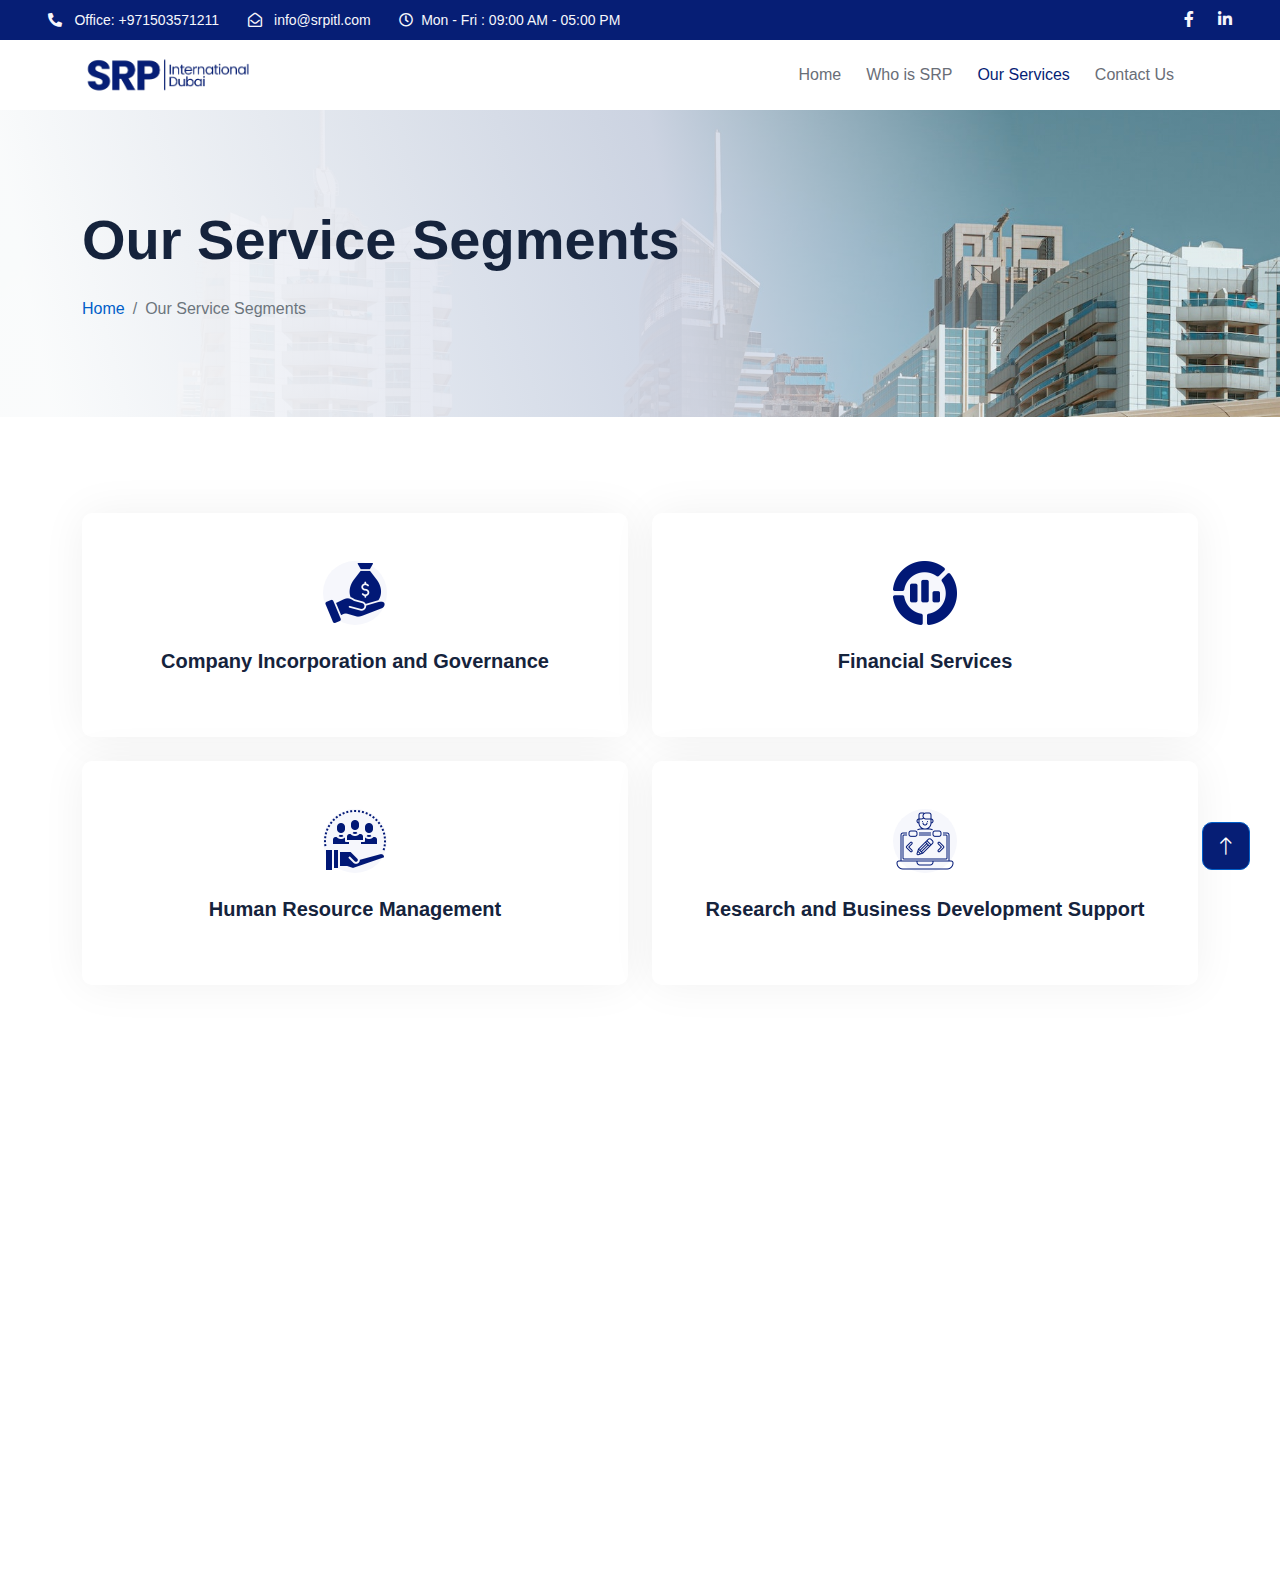
<file: Our-Services.html>
<!DOCTYPE html>
<html lang="en">
  <head>
    <meta charset="utf-8" />
    <title>SRP -International</title>
    <meta content="width=device-width, initial-scale=1.0" name="viewport" />
    <meta content="" name="keywords" />
    <meta content="" name="description" />

    <!-- Favicon -->
    <link
      href="img/resource/logo/Apple-touch-favicon.png"
      rel="icon"
      type="image/png"
    />

    <!-- Google Web Fonts -->
    <link rel="preconnect" href="https://fonts.googleapis.com" />
    <link rel="preconnect" href="https://fonts.gstatic.com" crossorigin />
    <link
      href="https://fonts.googleapis.com/css2?family=Roboto:wght@400;500&family=Poppins:wght@600;700&display=swap"
      rel="stylesheet"
    />

    <!-- Icon Font Stylesheet -->
    <link
      href="https://cdnjs.cloudflare.com/ajax/libs/font-awesome/5.10.0/css/all.min.css"
      rel="stylesheet"
    />
    <link
      href="https://cdn.jsdelivr.net/npm/bootstrap-icons@1.4.1/font/bootstrap-icons.css"
      rel="stylesheet"
    />

    <!-- Libraries Stylesheet -->
    <link href="lib/animate/animate.min.css" rel="stylesheet" />
    <link href="lib/owlcarousel/assets/owl.carousel.min.css" rel="stylesheet" />

    <!-- Customized Bootstrap Stylesheet -->
    <link href="css/bootstrap.min.css" rel="stylesheet" />

    <!-- Stylesheet -->
    <link href="css/style.css" rel="stylesheet" />
  </head>

  <body>
    <!-- Spinner Start -->
    <div
      id="spinner"
      class="show bg-white position-fixed translate-middle w-100 vh-100 top-50 start-50 d-flex align-items-center justify-content-center"
    >
      <div class="spinner-grow text-primary" role="status"></div>
    </div>
    <!-- Spinner End -->

    <!-- Topbar Start -->
    <div
      class="container-fluid bg-primary text-white-50 py-2 px-0 d-none d-lg-block"
    >
      <div class="row gx-0 align-items-center">
        <div class="col-lg-7 px-5 text-start">
          <div class="h-100 d-inline-flex align-items-center me-4">
            <a class="text-light" href="tel:+65-66323432">
              <small class="fa fa-phone-alt me-2"></small>
              <small>Office: +971503571211</small></a
            >
          </div>
          <div class="h-100 d-inline-flex align-items-center me-4">
            <a class="text-light" href="mailto: info@srpitl.com"
              ><small class="far fa-envelope-open me-2"></small>

              <small>info@srpitl.com</small></a
            >
          </div>
          <div class="h-100 d-inline-flex align-items-center me-4 text-light">
            <small class="far fa-clock me-2"></small>
            <small>Mon - Fri : 09:00 AM - 05:00 PM</small>
          </div>
        </div>
        <div class="col-lg-5 px-5 text-end">
          <div class="h-100 d-inline-flex align-items-center">
            <a
              class="text-white-50 ms-4"
              href="https://www.facebook.com/srpinternational.dubai/"
              ><i class="fab fa-facebook-f text-light"></i
            ></a>
            <a
              class="text-white-50 ms-4"
              href="https://www.linkedin.com/company/srp-internatioal-dubai/"
              ><i class="fab fa-linkedin-in text-light"></i
            ></a>
          </div>
        </div>
      </div>
    </div>
    <!-- Topbar End -->

    <!-- Navbar Start -->
    <nav
      class="navbar navbar-expand-lg bg-white navbar-light sticky-top px-4 px-lg-5 py-0"
    >
      <div class="container">
        <a href="index.html" class="navbar-brand d-flex align-items-center">
          <img
            class="img-fluid me-3"
            height="20"
            src="img/resource/logo/dubai logo_1.png"
            alt=""
          />
        </a>
        <button
          type="button"
          class="navbar-toggler"
          data-bs-toggle="collapse"
          data-bs-target="#navbarCollapse"
        >
          <span class="navbar-toggler-icon"></span>
        </button>
        <div
          class="collapse navbar-collapse justify-content-lg-end d-lg-flex"
          id="navbarCollapse"
        >
          <div class="navbar-nav rounded pe-4 py-3 py-lg-0 text-dark">
            <a href="index.html" class="nav-item nav-link">Home</a>
            <a href="about.html" class="nav-item nav-link">Who is SRP</a>
            <a href="service.html" class="nav-item nav-link active"
              >Our Services</a
            >
            <a href="contact.html" class="nav-item nav-link">Contact Us</a>
            <!--                <div class="nav-item dropdown">-->
            <!--                    <a href="service.html" class="nav-link dropdown-toggle">Our Services</a>-->
            <!--                    <div class="dropdown-menu border-light m-0">-->
            <!--                        <a href="BtoB.html" class="dropdown-item">Business to Business Services</a>-->
            <!--                        <a href="BtoC.html" class="dropdown-item">Direct Client Services</a>-->

            <!--                    </div>-->
            <!--                </div>-->
            <!--                <a href="contact.html" class="nav-item nav-link">Contact Us</a>-->
            <!--                <a href="contact.html" class="btn rounded-1 btn-primary px-3 ms-3 d-none d-lg-block">Contact Us</a>-->
          </div>
        </div>
        <!--        <a href="contact.html" class="btn btn-primary px-3 d-none d-lg-block">Contact Us</a>-->
      </div>
    </nav>
    <!-- Navbar End -->

    <!-- Page Header Start -->
    <div
      class="container-fluid bg-cover-5 py-5 mb-5 wow fadeIn"
      data-wow-delay="0.1s"
    >
      <div class="container py-5">
        <h1 class="display-4 animated slideInDown mb-4">
          Our Service Segments
        </h1>
        <nav aria-label="breadcrumb animated slideInDown">
          <ol class="breadcrumb mb-0">
            <li class="breadcrumb-item"><a href="#">Home</a></li>
            <li class="breadcrumb-item active" aria-current="page">
              Our Service Segments
            </li>
          </ol>
        </nav>
      </div>
    </div>
    <!-- Page Header End -->

    <!-- Service Start -->
    <div class="container-xxl py-5">
      <div class="container">
        <!--        <div class="text-center mx-auto wow fadeInUp" data-wow-delay="0.1s" style="max-width: 500px;">-->
        <!--            &lt;!&ndash;      <p class="fs-5 fw-medium text-primary">// Our Services //</p>&ndash;&gt;-->
        <!--            <h1 class="display-6 mb-5">-->
        <!--                Our <span class="text-lightBlue">Services</span></h1>-->
        <!--        </div>-->

        <div class="row g-4">
          <div class="col-md-6 wow fadeInUp h-100" data-wow-delay="0.1s">
            <a href="coSec.html">
              <div class="service-item position-relative h-100">
                <div class="service-text service-box rounded p-5 h-100">
                  <div
                    class="btn-square bg-light rounded-circle mx-auto mb-4"
                    style="width: 64px; height: 64px"
                  >
                    <img
                      class="img-fluid"
                      src="img/resource/logo/deposit.png"
                      alt="Icon"
                    />
                  </div>
                  <h5 class="mb-3">Company Incorporation and Governance</h5>
                  <!--                        <p class="mb-0">Our experienced and highly qualified Company Secretarial team will establish-->
                  <!--                            your company and act on your behalf to ensure ongoing regulatory compliance.</p>-->
                </div>
              </div>
            </a>
          </div>
          <div class="col-md-6 wow fadeInUp h-100" data-wow-delay="0.3s">
            <a class="text-primary fw-medium" href="finance.html">
              <div class="service-item position-relative h-100">
                <div class="service-text service-box rounded p-5 h-100">
                  <div
                    class="btn-square bg-light rounded-circle mx-auto mb-4"
                    style="width: 64px; height: 64px"
                  >
                    <img
                      class="img-fluid"
                      src="img/resource/logo/market-analysis.png"
                      alt="Icon"
                    />
                  </div>
                  <h5 class="mb-3">Financial Services</h5>
                </div>
              </div>
            </a>
          </div>

          <div class="col-md-6 wow fadeInUp h-100" data-wow-delay="0.1s">
            <a class="text-primary fw-medium" href="humanResources.html">
              <div class="service-item position-relative h-100">
                <div class="service-text service-box rounded p-5 h-100">
                  <div
                    class="btn-square bg-light rounded-circle mx-auto mb-4"
                    style="width: 64px; height: 64px"
                  >
                    <img
                      class="img-fluid"
                      src="img/resource/logo/responsibility%20(1).png"
                      alt="Icon"
                    />
                  </div>
                  <h5 class="mb-3">Human Resource Management</h5>
                </div>
              </div>
            </a>
          </div>
          <div class="col-md-6 wow fadeInUp h-100" data-wow-delay="0.3s">
            <div class="service-item position-relative h-100">
              <a class="text-primary fw-medium" href="research.html">
                <div class="service-text service-box rounded p-5 h-100">
                  <div
                    class="btn-square bg-light rounded-circle mx-auto mb-4"
                    style="width: 64px; height: 64px"
                  >
                    <img
                      class="img-fluid"
                      src="img/resource/logo/it-support.png"
                      alt="Icon"
                    />
                  </div>
                  <h5 class="mb-3">
                    Research and Business Development Support
                  </h5>
                  <!--                        <p class="mb-0">By engaging Silk Road Research & Business Planning, you will gain valuable-->
                  <!--                            knowledge and save both time and money.</p>-->
                </div>
              </a>
            </div>
          </div>
        </div>
      </div>
    </div>
    <!-- Service End -->

    <!-- Footer Start -->
    <div
      class="container-fluid bg-primary footer mt-5 pt-5 wow fadeIn"
      data-wow-delay="0.1s"
    >
      <div class="container py-5">
        <div class="row g-5 d-flex justify-content-between">
          <div class="col-lg-3 col-md-6">
            <h1 class="text-white mb-4">
              <img
                class="img-fluid"
                src="img/resource/logo/dubai logo_2.png"
                alt=""
              />
            </h1>
            <p>
              Your trusted partner for outsourced corporate services and
              business support.
            </p>
            <div class="d-flex pt-2">
              <a
                class="btn btn-square me-3"
                href="https://www.facebook.com/srpinternational.dubai/"
                ><i class="fab fa-facebook-f"></i
              ></a>
              <!--                    <a class="btn btn-square me-1" href=""-->
              <!--                    ><i class="fab fa-youtube"></i-->
              <!--                    ></a>-->
              <a
                class="btn btn-square me-0"
                href="https://www.linkedin.com/company/srp-internatioal-dubai/"
                ><i class="fab fa-linkedin-in"></i
              ></a>
            </div>
          </div>
          <div class="col-lg-3 col-md-6">
            <h5 class="text-light mb-4">Quick Links</h5>
            <a class="btn btn-link" href="index.html">Home</a>
            <a class="btn btn-link" href="about.html">Who is SRP</a>
            <a class="btn btn-link" href="service.html">Our Services</a>
            <a class="btn btn-link" href="contact.html">Contact Us</a>
          </div>
          <div class="col-lg-3 col-md-6">
            <h5 class="text-light mb-4">Services</h5>
            <a class="btn btn-link" href="coSec.html"
              >Company Incorporation and Governance</a
            >
            <a class="btn btn-link" href="finance.html">Financial Services</a>
            <a class="btn btn-link" href="humanResources.html"
              >Human Resource Management</a
            >
            <a class="btn btn-link" href="research.html"
              >Research and Business Development Support</a
            >
          </div>
          <div class="col-lg-3 col-md-6">
            <h5 class="text-light mb-4">Contact Info</h5>
            <p>
              <i class="fa fa-map-marker-alt me-3"></i>IFZA Headquarters,<br />
              Dubai Digital Park Blgs A2,<br />
              PO Box 342001 <br />Dubai UAE
            </p>
            <p><i class="fa fa-phone-alt me-3"></i>+971503571211</p>
            <p><i class="fa fa-envelope me-3"></i>info@srpitl.com</p>
          </div>
        </div>
      </div>
      <div class="container-fluid copyright">
        <div class="container">
          <div class="row">
            <div class="col-md-6 text-center text-md-start mb-3 mb-md-0">
              &copy; <a href="#">SRP International</a>, All Right Reserved.
            </div>
            <div class="col-md-6 text-center text-md-end">
              Designed By <a href="https://silkroadstudiosl.com/">SRP Studio</a>
            </div>
          </div>
        </div>
      </div>
    </div>
    <!-- Footer End -->

    <!-- Back to Top -->
    <a href="#" class="btn btn-lg btn-primary btn-lg-square back-to-top"
      ><i class="bi bi-arrow-up"></i
    ></a>

    <!-- JavaScript Libraries -->
    <script src="https://code.jquery.com/jquery-3.4.1.min.js"></script>
    <script src="https://cdn.jsdelivr.net/npm/bootstrap@5.0.0/dist/js/bootstrap.bundle.min.js"></script>
    <script src="lib/wow/wow.min.js"></script>
    <script src="lib/easing/easing.min.js"></script>
    <script src="lib/waypoints/waypoints.min.js"></script>
    <script src="lib/owlcarousel/owl.carousel.min.js"></script>
    <script src="lib/counterup/counterup.min.js"></script>

    <!-- Javascript -->
    <script src="js/main.js"></script>
  </body>
</html>
</file>
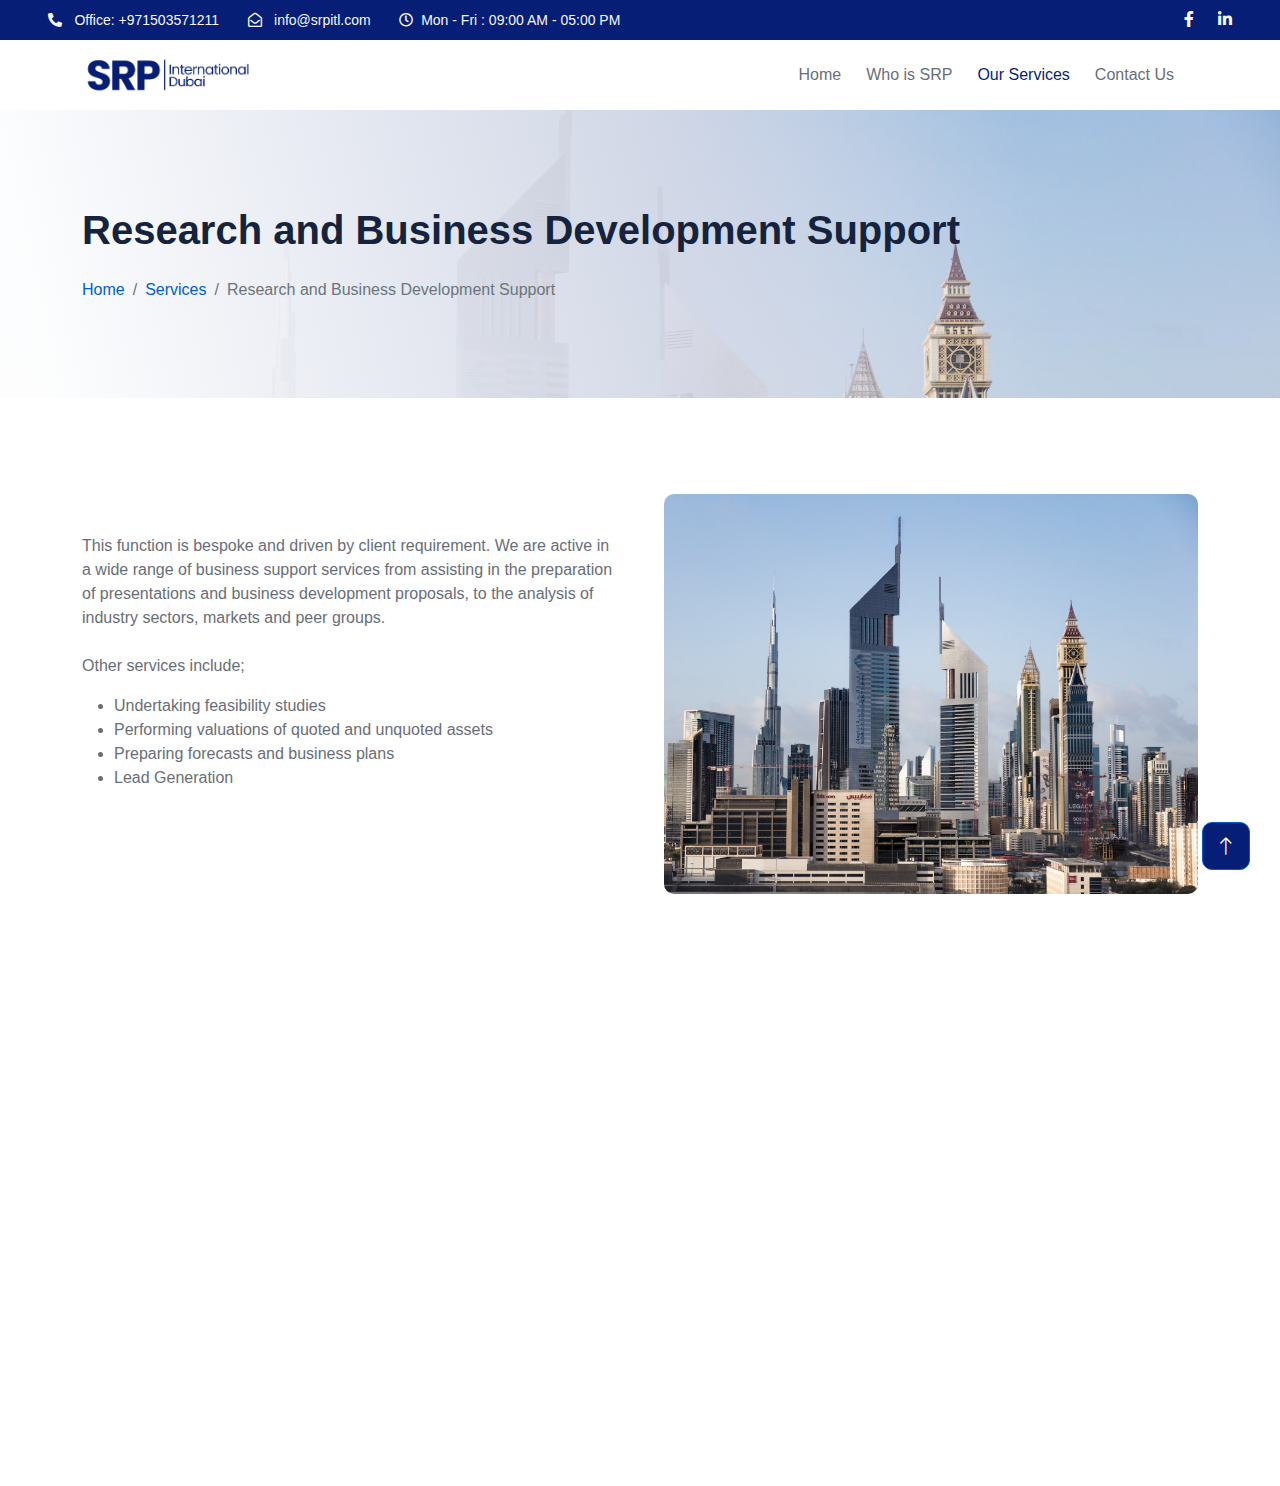
<file: research.html>
<!DOCTYPE html>
<html lang="en">
<head>
    <meta charset="utf-8"/>
    <title>SRP -International</title>
    <meta content="width=device-width, initial-scale=1.0" name="viewport"/>
    <meta content="" name="keywords"/>
    <meta content="" name="description"/>

    <!-- Favicon -->
    <link
            href="img/resource/logo/Apple-touch-favicon.png"
            rel="icon"
            type="image/png"
    />

    <!-- Google Web Fonts -->
    <link rel="preconnect" href="https://fonts.googleapis.com"/>
    <link rel="preconnect" href="https://fonts.gstatic.com" crossorigin/>
    <link
            href="https://fonts.googleapis.com/css2?family=Roboto:wght@400;500&family=Poppins:wght@600;700&display=swap"
            rel="stylesheet"
    />

    <!-- Icon Font Stylesheet -->
    <link
            href="https://cdnjs.cloudflare.com/ajax/libs/font-awesome/5.10.0/css/all.min.css"
            rel="stylesheet"
    />
    <link
            href="https://cdn.jsdelivr.net/npm/bootstrap-icons@1.4.1/font/bootstrap-icons.css"
            rel="stylesheet"
    />

    <!-- Libraries Stylesheet -->
    <link href="lib/animate/animate.min.css" rel="stylesheet"/>
    <link href="lib/owlcarousel/assets/owl.carousel.min.css" rel="stylesheet"/>

    <!-- Customized Bootstrap Stylesheet -->
    <link href="css/bootstrap.min.css" rel="stylesheet"/>

    <!-- Stylesheet -->
    <link href="css/style.css" rel="stylesheet"/>
</head>

<body>
<!-- Spinner Start -->
<div
        id="spinner"
        class="show bg-white position-fixed translate-middle w-100 vh-100 top-50 start-50 d-flex align-items-center justify-content-center"
>
    <div class="spinner-grow text-primary" role="status"></div>
</div>
<!-- Spinner End -->

<!-- Topbar Start -->
<div
        class="container-fluid bg-primary text-white-50 py-2 px-0 d-none d-lg-block"
>
    <div class="row gx-0 align-items-center">
        <div class="col-lg-7 px-5 text-start">
            <div class="h-100 d-inline-flex align-items-center me-4">

                <a class="text-light" href="tel:+65-66323432"> <small class="fa fa-phone-alt me-2"></small>
                    <small>Office: +971503571211</small></a>
            </div>
            <div class="h-100 d-inline-flex align-items-center me-4">
                <a class="text-light" href="mailto: info@srpitl.com"><small class="far fa-envelope-open me-2"></small>

                    <small >info@srpitl.com</small></a>
            </div>
            <div class="h-100 d-inline-flex align-items-center me-4 text-light">
                <small class="far fa-clock me-2"></small>
                <small>Mon - Fri : 09:00 AM - 05:00 PM</small>
            </div>
        </div>
        <div class="col-lg-5 px-5 text-end">
            <div class="h-100 d-inline-flex align-items-center ">
                <a class="text-white-50 ms-4" href="https://www.facebook.com/srpinternational.dubai/"
                ><i class="fab fa-facebook-f text-light"></i
                ></a>
                <a class="text-white-50 ms-4" href="https://www.linkedin.com/company/srp-internatioal-dubai/"
                ><i class="fab fa-linkedin-in text-light"></i
                ></a>

            </div>
        </div>
    </div>
</div>
<!-- Topbar End -->

<!-- Navbar Start -->
<nav class="navbar navbar-expand-lg bg-white navbar-light sticky-top px-4 px-lg-5 py-0">
    <div class="container ">
        <a href="index.html" class="navbar-brand d-flex align-items-center">

            <img
                    class="img-fluid me-3 "
                    height="20"
                    src="img/resource/logo/dubai logo_1.png"
                    alt=""
            />

        </a>
        <button
                type="button"
                class="navbar-toggler"
                data-bs-toggle="collapse"
                data-bs-target="#navbarCollapse"
        >
            <span class="navbar-toggler-icon"></span>
        </button>
        <div class="collapse navbar-collapse justify-content-lg-end  d-lg-flex" id="navbarCollapse">
            <div class="navbar-nav   rounded pe-4 py-3 py-lg-0 text-dark">
                <a href="index.html" class="nav-item nav-link ">Home</a>
                <a href="about.html" class="nav-item nav-link">Who is SRP</a>
                <a href="service.html" class="nav-item nav-link active">Our
                    Services</a>
                <a href="contact.html" class="nav-item nav-link">Contact Us</a>
                <!--                <div class="nav-item dropdown">-->
                <!--                    <a href="service.html" class="nav-link dropdown-toggle">Our Services</a>-->
                <!--                    <div class="dropdown-menu border-light m-0">-->
                <!--                        <a href="BtoB.html" class="dropdown-item">Business to Business Services</a>-->
                <!--                        <a href="BtoC.html" class="dropdown-item">Direct Client Services</a>-->


                <!--                    </div>-->
                <!--                </div>-->
                <!--                <a href="contact.html" class="nav-item nav-link">Contact Us</a>-->
                <!--                <a href="contact.html" class="btn rounded-1 btn-primary px-3 ms-3 d-none d-lg-block">Contact Us</a>-->
            </div>
        </div>
        <!--        <a href="contact.html" class="btn btn-primary px-3 d-none d-lg-block">Contact Us</a>-->
    </div>

</nav>
<!-- Navbar End -->

<!-- Page Header Start -->
<div
        class="container-fluid bg-cover-9 py-5 mb-5 wow fadeIn"
        data-wow-delay="0.1s"
>
    <div class="container py-5">
        <h6 class="display-6 animated slideInDown mb-4">Research and Business Development Support</h6>
        <nav aria-label="breadcrumb animated slideInDown">
            <ol class="breadcrumb mb-0">
                <li class="breadcrumb-item"><a href="index.html">Home</a></li>
                <li class="breadcrumb-item"><a href="service.html">Services</a></li>
                <li class="breadcrumb-item active" aria-current="page">Research and Business Development Support</li>
            </ol>
        </nav>
    </div>
</div>
<!-- Page Header End -->

<!-- Service Start -->
<div class="container-xxl py-5">
    <div class="container">
        <div class="row g-5">
            <div class="col-lg-6 wow fadeInUp my-auto" data-wow-delay="0.1s">
                <!--                <p class="fs-5 fw-medium text-primary">// Our Services //</p>-->
                <!--                <h1 class="display-6 mb-5">Why do I need <span class="text-lightBlue"> Research and Business Development Support?</span></h1>-->
                <p class="mb-4">This function is bespoke and driven by client requirement. We are active in a wide range of business support services from assisting in the
                    preparation of
                    presentations and business development proposals, to the analysis of industry sectors, markets and
                    peer
                    groups.</p>
                <p> Other services include;
                <ul>
                    <li>Undertaking feasibility studies</li>
                    <li>Performing valuations of quoted
                        and unquoted assets
                    </li>
                    <li>Preparing forecasts and business plans</li>
                    <li>Lead Generation</li>
                </ul>
                </p>

            </div>
            <div class="col-lg-6 wow fadeInUp" data-wow-delay="0.5s">
                <div
                        class="position-relative rounded overflow-hidden h-100"
                        style="min-height: 400px"
                >
                    <img
                            class="position-absolute w-100 h-100"
                            src="img/resource/dubai/dubai_3.jpg"
                            alt=""
                            style="object-fit: cover"
                    />
                </div>
            </div>
        </div>
    </div>
</div>
<!-- Service End -->

<!-- Footer Start -->
<div
      class="container-fluid bg-primary footer mt-5 pt-5 wow fadeIn"
      data-wow-delay="0.1s"
    >
      <div class="container py-5">
        <div class="row g-5 d-flex justify-content-between">
          <div class="col-lg-3 col-md-6">
            <h1 class="text-white mb-4">
              <img
                class="img-fluid"
                src="img/resource/logo/dubai logo_2.png"
                alt=""
              />
            </h1>
            <p>
              Your trusted partner for outsourced corporate services and
              business support.
            </p>
            <div class="d-flex pt-2">
              <a
                class="btn btn-square me-3"
                href="https://www.facebook.com/srpinternational.dubai/"
                ><i class="fab fa-facebook-f"></i
              ></a>
              <!--                    <a class="btn btn-square me-1" href=""-->
              <!--                    ><i class="fab fa-youtube"></i-->
              <!--                    ></a>-->
              <a
                class="btn btn-square me-0"
                href="https://www.linkedin.com/company/srp-internatioal-dubai/"
                ><i class="fab fa-linkedin-in"></i
              ></a>
            </div>
          </div>
          <div class="col-lg-3 col-md-6">
            <h5 class="text-light mb-4">Quick Links</h5>
            <a class="btn btn-link" href="index.html">Home</a>
            <a class="btn btn-link" href="about.html">Who is SRP</a>
            <a class="btn btn-link" href="service.html">Our Services</a>
            <a class="btn btn-link" href="contact.html">Contact Us</a>
          </div>
          <div class="col-lg-3 col-md-6">
            <h5 class="text-light mb-4">Services</h5>
            <a class="btn btn-link" href="coSec.html"
              >Company Incorporation and Governance</a
            >
            <a class="btn btn-link" href="finance.html">Financial Services</a>
            <a class="btn btn-link" href="humanResources.html"
              >Human Resource Management</a
            >
            <a class="btn btn-link" href="research.html"
              >Research and Business Development Support</a
            >
          </div>
          <div class="col-lg-3 col-md-6">
            <h5 class="text-light mb-4">Contact Info</h5>
            <p>
              <i class="fa fa-map-marker-alt me-3"></i>IFZA Headquarters,<br />
              Dubai Digital Park Blgs A2,<br />
              PO Box 342001 <br />Dubai UAE
            </p>
            <p><i class="fa fa-phone-alt me-3"></i>+971503571211</p>
            <p><i class="fa fa-envelope me-3"></i>info@srpitl.com</p>
          </div>
        </div>
      </div>
      <div class="container-fluid copyright">
        <div class="container">
          <div class="row">
            <div class="col-md-6 text-center text-md-start mb-3 mb-md-0">
              &copy; <a href="#">SRP International</a>, All Right Reserved.
            </div>
            <div class="col-md-6 text-center text-md-end">
              Designed By <a href="https://silkroadstudiosl.com/">SRP Studio</a>
            </div>
          </div>
        </div>
      </div>
    </div>
<!-- Footer End -->

<!-- Back to Top -->
<a href="#" class="btn btn-lg btn-primary btn-lg-square back-to-top"
><i class="bi bi-arrow-up"></i
></a>

<!-- JavaScript Libraries -->
<script src="https://code.jquery.com/jquery-3.4.1.min.js"></script>
<script src="https://cdn.jsdelivr.net/npm/bootstrap@5.0.0/dist/js/bootstrap.bundle.min.js"></script>
<script src="lib/wow/wow.min.js"></script>
<script src="lib/easing/easing.min.js"></script>
<script src="lib/waypoints/waypoints.min.js"></script>
<script src="lib/owlcarousel/owl.carousel.min.js"></script>
<script src="lib/counterup/counterup.min.js"></script>

<!-- Javascript -->
<script src="js/main.js"></script>
</body>
</html>
</file>
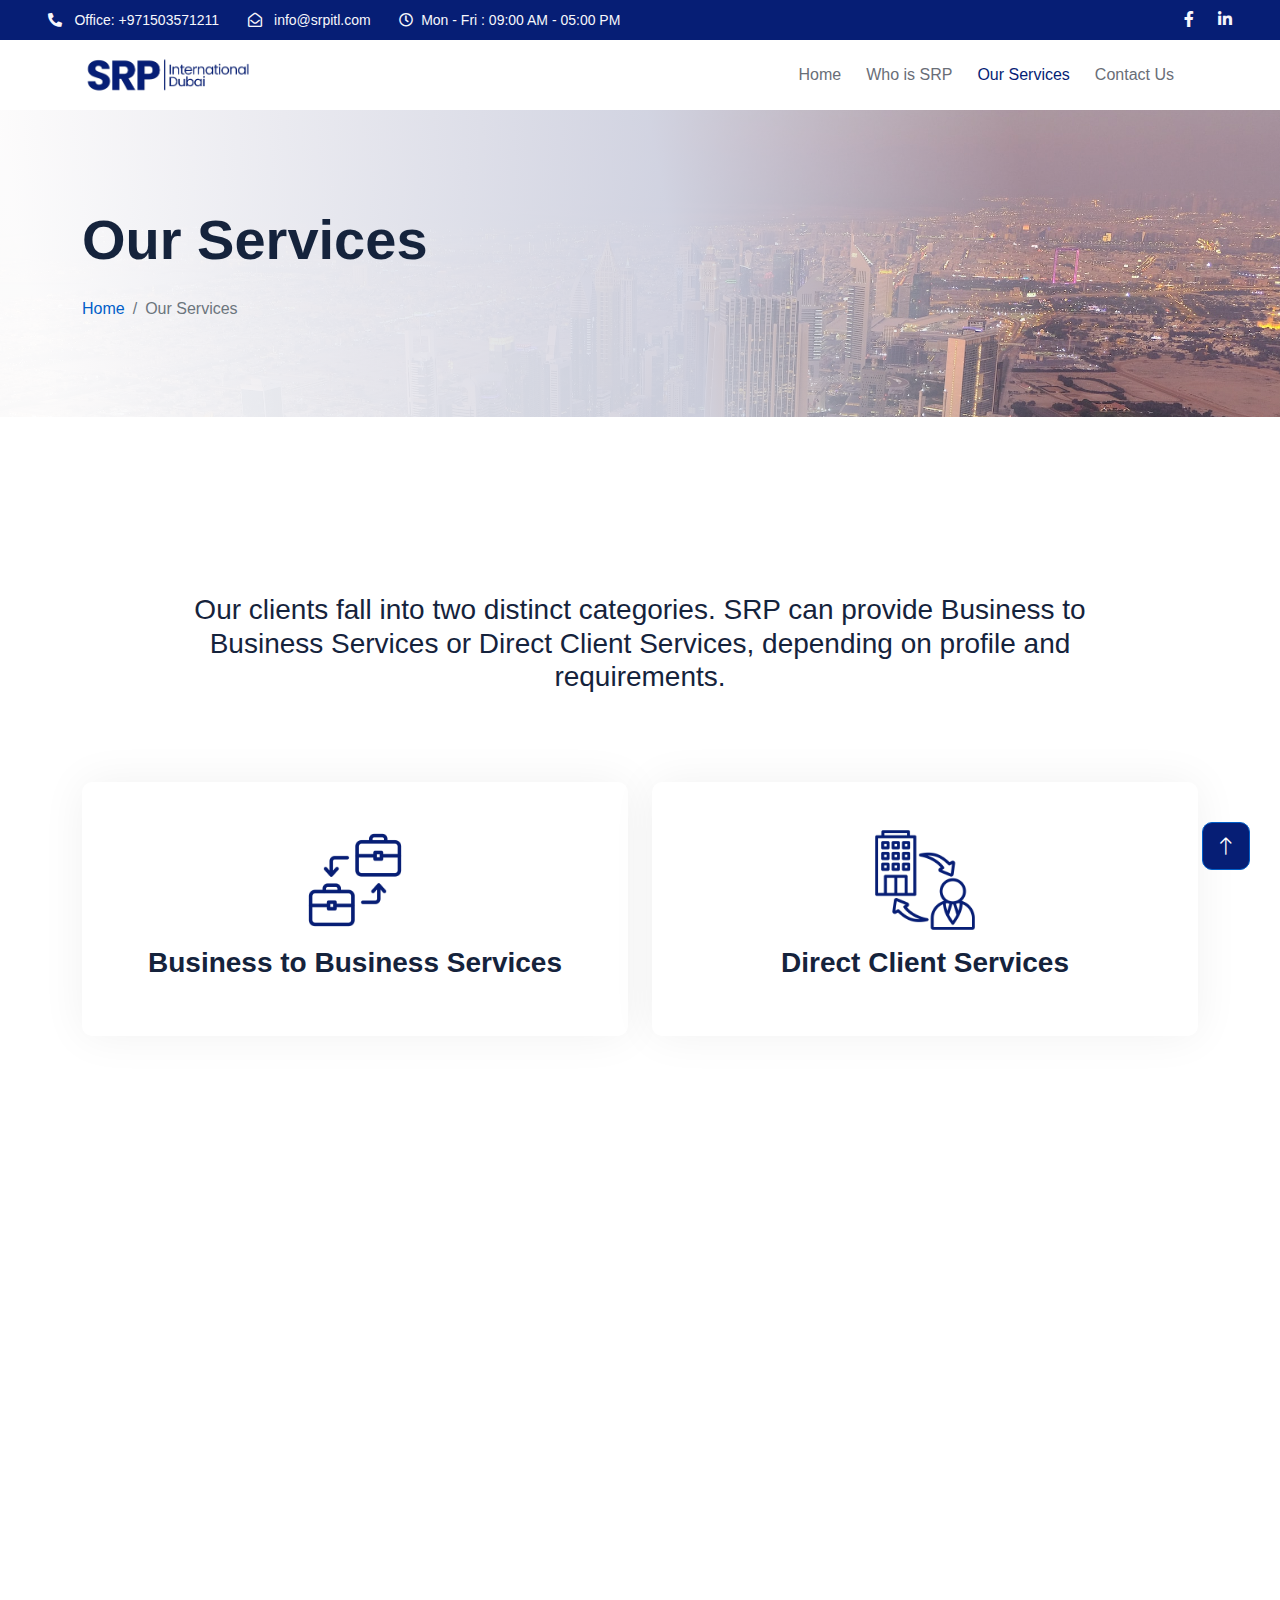
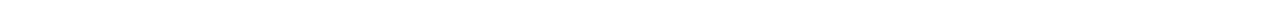
<file: service.html>
<!DOCTYPE html>
<html lang="en">
  <head>
    <meta charset="utf-8" />
    <title>SRP -International</title>
    <meta content="width=device-width, initial-scale=1.0" name="viewport" />
    <meta content="" name="keywords" />
    <meta content="" name="description" />

    <!-- Favicon -->
    <link
      href="img/resource/logo/Apple-touch-favicon.png"
      rel="icon"
      type="image/png"
    />

    <!-- Google Web Fonts -->
    <link rel="preconnect" href="https://fonts.googleapis.com" />
    <link rel="preconnect" href="https://fonts.gstatic.com" crossorigin />
    <link
      href="https://fonts.googleapis.com/css2?family=Roboto:wght@400;500&family=Poppins:wght@600;700&display=swap"
      rel="stylesheet"
    />

    <!-- Icon Font Stylesheet -->
    <link
      href="https://cdnjs.cloudflare.com/ajax/libs/font-awesome/5.10.0/css/all.min.css"
      rel="stylesheet"
    />
    <link
      href="https://cdn.jsdelivr.net/npm/bootstrap-icons@1.4.1/font/bootstrap-icons.css"
      rel="stylesheet"
    />

    <!-- Libraries Stylesheet -->
    <link href="lib/animate/animate.min.css" rel="stylesheet" />
    <link href="lib/owlcarousel/assets/owl.carousel.min.css" rel="stylesheet" />

    <!-- Customized Bootstrap Stylesheet -->
    <link href="css/bootstrap.min.css" rel="stylesheet" />

    <!-- Stylesheet -->
    <link href="css/style.css" rel="stylesheet" />
  </head>

  <body>
    <!-- Spinner Start -->
    <div
      id="spinner"
      class="show bg-white position-fixed translate-middle w-100 vh-100 top-50 start-50 d-flex align-items-center justify-content-center"
    >
      <div class="spinner-grow text-primary" role="status"></div>
    </div>
    <!-- Spinner End -->

    <!-- Topbar Start -->
    <div
      class="container-fluid bg-primary text-white-50 py-2 px-0 d-none d-lg-block"
    >
      <div class="row gx-0 align-items-center">
        <div class="col-lg-7 px-5 text-start">
          <div class="h-100 d-inline-flex align-items-center me-4">
            <a class="text-light" href="tel:+65-66323432">
              <small class="fa fa-phone-alt me-2"></small>
              <small>Office: +971503571211</small></a
            >
          </div>
          <div class="h-100 d-inline-flex align-items-center me-4">
            <a class="text-light" href="mailto: info@srpitl.com"
              ><small class="far fa-envelope-open me-2"></small>

              <small>info@srpitl.com</small></a
            >
          </div>
          <div class="h-100 d-inline-flex align-items-center me-4 text-light">
            <small class="far fa-clock me-2"></small>
            <small>Mon - Fri : 09:00 AM - 05:00 PM</small>
          </div>
        </div>
        <div class="col-lg-5 px-5 text-end">
          <div class="h-100 d-inline-flex align-items-center">
            <a
              class="text-white-50 ms-4"
              href="https://www.facebook.com/srpinternational.dubai/"
              ><i class="fab fa-facebook-f text-light"></i
            ></a>
            <a
              class="text-white-50 ms-4"
              href="https://www.linkedin.com/company/srp-internatioal-dubai/"
              ><i class="fab fa-linkedin-in text-light"></i
            ></a>
          </div>
        </div>
      </div>
    </div>
    <!-- Topbar End -->

    <!-- Navbar Start -->
    <nav
      class="navbar navbar-expand-lg bg-white navbar-light sticky-top px-4 px-lg-5 py-0"
    >
      <div class="container">
        <a href="index.html" class="navbar-brand d-flex align-items-center">
          <img
            class="img-fluid me-3"
            height="20"
            src="img/resource/logo/dubai logo_1.png"
            alt=""
          />
        </a>
        <button
          type="button"
          class="navbar-toggler"
          data-bs-toggle="collapse"
          data-bs-target="#navbarCollapse"
        >
          <span class="navbar-toggler-icon"></span>
        </button>
        <div
          class="collapse navbar-collapse justify-content-lg-end d-lg-flex"
          id="navbarCollapse"
        >
          <div class="navbar-nav rounded pe-4 py-3 py-lg-0 text-dark">
            <a href="index.html" class="nav-item nav-link">Home</a>
            <a href="about.html" class="nav-item nav-link">Who is SRP</a>
            <a href="service.html" class="nav-item nav-link active"
              >Our Services</a
            >
            <a href="contact.html" class="nav-item nav-link">Contact Us</a>
            <!--                <div class="nav-item dropdown">-->
            <!--                    <a href="service.html" class="nav-link dropdown-toggle">Our Services</a>-->
            <!--                    <div class="dropdown-menu border-light m-0">-->
            <!--                        <a href="BtoB.html" class="dropdown-item">Business to Business Services</a>-->
            <!--                        <a href="BtoC.html" class="dropdown-item">Direct Client Services</a>-->

            <!--                    </div>-->
            <!--                </div>-->
            <!--                <a href="contact.html" class="nav-item nav-link">Contact Us</a>-->
            <!--                <a href="contact.html" class="btn rounded-1 btn-primary px-3 ms-3 d-none d-lg-block">Contact Us</a>-->
          </div>
        </div>
        <!--        <a href="contact.html" class="btn btn-primary px-3 d-none d-lg-block">Contact Us</a>-->
      </div>
    </nav>
    <!-- Navbar End -->

    <!-- Page Header Start -->
    <div
      class="container-fluid bg-cover-1 py-5 mb-5 wow fadeIn"
      data-wow-delay="0.1s"
    >
      <div class="container py-5">
        <h1 class="display-4 animated slideInDown mb-4">Our Services</h1>
        <nav aria-label="breadcrumb animated slideInDown">
          <ol class="breadcrumb mb-0">
            <li class="breadcrumb-item"><a href="#">Home</a></li>
            <li class="breadcrumb-item active" aria-current="page">
              Our Services
            </li>
          </ol>
        </nav>
      </div>
    </div>
    <!-- Page Header End -->

    <!-- Service Start -->
    <div class="container-xxl py-5">
      <div class="container">
        <div class="row d-flex justify-content-center p-5rem">
          <div
            class="text-center mx-auto wow fadeInUp col-10"
            data-wow-delay="0.1s"
          >
            <!--            <p class="fs-5 fw-medium text-primary">// Our Services //</p>-->
            <h3 class="fw-normal">
              Our clients fall into two distinct categories. SRP can provide
              Business to Business Services or Direct Client Services, depending
              on profile and requirements.
            </h3>
            <!--            <p class="mb-5">Our clients fall into two distinct categories. SRP can provide Business to Business-->
            <!--                Services or Direct Client Services, depending on profile and requirements</p>-->
          </div>
        </div>

        <div class="row g-4">
          <div class="col-md-6 wow fadeInUp h-100" data-wow-delay="0.1s">
            <a href="BtoB.html">
              <div class="service-item position-relative h-100">
                <div
                  class="service-text service-box rounded p-5 d-flex align-items-center justify-content-center flex-column"
                >
                  <img
                    class="service-logo img-fluid mb-3 b2b-img-1"
                    src="img/resource/logo/b2b%20(1).png"
                  />
                  <img
                    class="service-logo img-fluid mb-3 b2b-img-2"
                    src="img/resource/logo/b2b%20(2).png"
                  />
                  <h3 class="b2b-text-1">Business to Business Services</h3>
                </div>
              </div>
            </a>
          </div>
          <div class="col-md-6 wow fadeInUp h-100" data-wow-delay="0.3s">
            <a href="BtoC.html">
              <div class="service-item position-relative h-100">
                <div
                  class="service-text service-box rounded p-5 d-flex align-items-center justify-content-center flex-column"
                >
                  <img
                    class="service-logo img-fluid mb-3 b2c-img-1"
                    src="img/resource/logo/b2c.png"
                  />
                  <img
                    class="service-logo img-fluid mb-3 b2c-img-2"
                    src="img/resource/logo/b2c%20(1).png"
                  />
                  <h3 class="b2b-text-2">Direct Client Services</h3>
                </div>
              </div>
            </a>
          </div>
        </div>
      </div>
    </div>
    <!-- Service End -->

    <!-- Footer Start -->
    <div
      class="container-fluid bg-primary footer mt-5 pt-5 wow fadeIn"
      data-wow-delay="0.1s"
    >
      <div class="container py-5">
        <div class="row g-5 d-flex justify-content-between">
          <div class="col-lg-3 col-md-6">
            <h1 class="text-white mb-4">
              <img
                class="img-fluid"
                src="img/resource/logo/dubai logo_2.png"
                alt=""
              />
            </h1>
            <p>
              Your trusted partner for outsourced corporate services and
              business support.
            </p>
            <div class="d-flex pt-2">
              <a
                class="btn btn-square me-3"
                href="https://www.facebook.com/srpinternational.dubai/"
                ><i class="fab fa-facebook-f"></i
              ></a>
              <!--                    <a class="btn btn-square me-1" href=""-->
              <!--                    ><i class="fab fa-youtube"></i-->
              <!--                    ></a>-->
              <a
                class="btn btn-square me-0"
                href="https://www.linkedin.com/company/srp-internatioal-dubai/"
                ><i class="fab fa-linkedin-in"></i
              ></a>
            </div>
          </div>
          <div class="col-lg-3 col-md-6">
            <h5 class="text-light mb-4">Quick Links</h5>
            <a class="btn btn-link" href="index.html">Home</a>
            <a class="btn btn-link" href="about.html">Who is SRP</a>
            <a class="btn btn-link" href="service.html">Our Services</a>
            <a class="btn btn-link" href="contact.html">Contact Us</a>
          </div>
          <div class="col-lg-3 col-md-6">
            <h5 class="text-light mb-4">Services</h5>
            <a class="btn btn-link" href="coSec.html"
              >Company Incorporation and Governance</a
            >
            <a class="btn btn-link" href="finance.html">Financial Services</a>
            <a class="btn btn-link" href="humanResources.html"
              >Human Resource Management</a
            >
            <a class="btn btn-link" href="research.html"
              >Research and Business Development Support</a
            >
          </div>
          <div class="col-lg-3 col-md-6">
            <h5 class="text-light mb-4">Contact Info</h5>
            <p>
              <i class="fa fa-map-marker-alt me-3"></i>IFZA Headquarters,<br />
              Dubai Digital Park Blgs A2,<br />
              PO Box 342001 <br />Dubai UAE
            </p>
            <p><i class="fa fa-phone-alt me-3"></i>+971503571211</p>
            <p><i class="fa fa-envelope me-3"></i>info@srpitl.com</p>
          </div>
        </div>
      </div>
      <div class="container-fluid copyright">
        <div class="container">
          <div class="row">
            <div class="col-md-6 text-center text-md-start mb-3 mb-md-0">
              &copy; <a href="#">SRP International</a>, All Right Reserved.
            </div>
            <div class="col-md-6 text-center text-md-end">
              Designed By <a href="https://silkroadstudiosl.com/">SRP Studio</a>
            </div>
          </div>
        </div>
      </div>
    </div>
    <!-- Footer End -->

    <!-- Back to Top -->
    <a href="#" class="btn btn-lg btn-primary btn-lg-square back-to-top"
      ><i class="bi bi-arrow-up"></i
    ></a>

    <!-- JavaScript Libraries -->
    <script src="https://code.jquery.com/jquery-3.4.1.min.js"></script>
    <script src="https://cdn.jsdelivr.net/npm/bootstrap@5.0.0/dist/js/bootstrap.bundle.min.js"></script>
    <script src="lib/wow/wow.min.js"></script>
    <script src="lib/easing/easing.min.js"></script>
    <script src="lib/waypoints/waypoints.min.js"></script>
    <script src="lib/owlcarousel/owl.carousel.min.js"></script>
    <script src="lib/counterup/counterup.min.js"></script>

    <!-- Javascript -->
    <script src="js/main.js"></script>
  </body>
</html>
</file>
<file: css/style.css>
/********** CSS **********/
:root {
    --primary: #061E75FF;
    --secondary: #0DD3F1;
    --light: #F6F7FC;
    --dark: #15233C;
}

body {
    font-family: -apple-system, BlinkMacSystemFont, sans-serif;
}

h1, h2, h3, h4, h5, h6, p {
    font-family: -apple-system, BlinkMacSystemFont, sans-serif !important;
}

.text-lightBlue {
    color: var(--primary); !important;
}

.bg-primary {
    background-color: #061E75FF !important;
}

.btn-primary {
    background-color: #061E75FF !important;
}

.text-primary {
    color: #061E75FF !important;
}

.back-to-top {
    position: fixed;
    display: none;
    right: 30px;
    bottom: 30px;
    z-index: 99;
}

.lh-2 {
    line-height: 1.1;
}

.lh-p {
    line-height: 1.6;
}
.bg-cover-1{
    background: linear-gradient(79deg, rgba(255, 255, 255, 0.97) 10%, rgba(213, 217, 231, 0.92) 55%, rgba(231, 232, 236, 0.06) 80%), url("../img/resource/dubai/arsalan-cheema-MriDyFnkl_I-unsplash\ \(1\).jpg");
    background-position: center;
    background-repeat: no-repeat;
    background-size: cover;
    background-attachment: fixed;
}
.bg-cover-2{
    background: linear-gradient(79deg, rgba(255, 255, 255, 0.97) 10%, rgba(213, 217, 231, 0.92) 55%, rgba(231, 232, 236, 0.06) 80%), url("../img/resource/dubai/aldo-loya-rpJaqgJMQmk-unsplash.jpg");
    background-position: center center;
    background-repeat: no-repeat;
    background-size: cover;
    background-attachment: fixed;
}
.bg-cover-3{
    background: linear-gradient(79deg, rgba(255, 255, 255, 0.97) 10%, rgba(213, 217, 231, 0.92) 55%, rgba(231, 232, 236, 0.06) 80%), url("../img/resource/dubai/jens-oliver-meiert-XWKNM4TsWAQ-unsplash.jpg");
    background-position: top;
    background-repeat: no-repeat;
    background-size: cover;
    background-attachment: fixed;
}
.bg-cover-4{
    background: linear-gradient(79deg, rgba(255, 255, 255, 0.97) 10%, rgba(213, 217, 231, 0.92) 55%, rgba(231, 232, 236, 0.06) 80%), url("../img/resource/dubai/shubham-mittal-UiKSeMEftPs-unsplash.jpg");
    background-position: bottom;
    background-repeat: no-repeat;
    background-size: cover;
    background-attachment: fixed;
}
.bg-cover-5{
    background: linear-gradient(79deg, rgba(255, 255, 255, 0.97) 10%, rgba(213, 217, 231, 0.92) 55%, rgba(231, 232, 236, 0.06) 80%), url("../img/resource/dubai/dubai_5.jpg");
    background-position: bottom;
    background-repeat: no-repeat;
    background-size: cover;
    background-attachment: fixed;
}
.bg-cover-6{
    background: linear-gradient(79deg, rgba(255, 255, 255, 0.97) 10%, rgba(213, 217, 231, 0.92) 55%, rgba(231, 232, 236, 0.06) 80%), url("../img/resource/dubai/dubai\ buldings.jpg");
    background-position: center;
    background-repeat: no-repeat;
    background-size: cover;
    background-attachment: fixed;
}
.bg-cover-7{
    background: linear-gradient(79deg, rgba(255, 255, 255, 0.97) 10%, rgba(213, 217, 231, 0.92) 55%, rgba(231, 232, 236, 0.06) 80%), url("../img/resource/dubai/pexels-aleksandar-pasaric-325193.jpg");
    background-position: bottom;
    background-repeat: no-repeat;
    background-size: cover;
    background-attachment: fixed;
}

.bg-cover-8{
    background: linear-gradient(79deg, rgba(255, 255, 255, 0.97) 10%, rgba(213, 217, 231, 0.92) 55%, rgba(231, 232, 236, 0.06) 80%), url("../img/resource/dubai/pexels-denys-gromov-4471207.jpg");
    background-position: bottom;
    background-repeat: no-repeat;
    background-size: cover;
    background-attachment: fixed;
}
.bg-cover-9{
    background: linear-gradient(79deg, rgba(255, 255, 255, 0.97) 10%, rgba(213, 217, 231, 0.92) 55%, rgba(231, 232, 236, 0.06) 80%), url("../img/resource/dubai/dubai_3.jpg");
    background-position: bottom;
    background-repeat: no-repeat;
    background-size: cover;
    background-attachment: fixed;
}

/*** Spinner ***/
#spinner {
    opacity: 0;
    visibility: hidden;
    transition: opacity .5s ease-out, visibility 0s linear .5s;
    z-index: 99999;
}

#spinner.show {
    transition: opacity .5s ease-out, visibility 0s linear 0s;
    visibility: visible;
    opacity: 1;
}

.p-5rem {
    padding-top: 5rem !important;
    padding-bottom: 5rem !important;
}

/*** Button ***/
.btn {
    transition: .5s;
}

.btn.btn-primary,
.btn.btn-outline-primary:hover,
.btn.btn-secondary,
.btn.btn-outline-secondary:hover {
    color: #FFFFFF;
}

.btn.btn-primary:hover {
    background: var(--secondary);
    border-color: var(--secondary);
}

.btn.btn-secondary:hover {
    background: var(--primary);
    border-color: var(--primary);
}

.btn-square {
    width: 38px;
    height: 38px;
}

.btn-sm-square {
    width: 32px;
    height: 32px;
}

.btn-lg-square {
    width: 48px;
    height: 48px;
}

.btn-square,
.btn-sm-square,
.btn-lg-square {
    padding: 0;
    display: flex;
    align-items: center;
    justify-content: center;
    font-weight: normal;
}


/*** Navbar ***/
.navbar.sticky-top {
    top: -100px;
    transition: .5s;
}

.navbar .navbar-brand img {
    max-height: 60px;
}

.navbar .navbar-nav .nav-link {
    margin-left: 25px;
    padding: 10px 0;
    color: #696E77;
    font-weight: 500;
    outline: none;
}

.navbar .navbar-nav .nav-link:hover,
.navbar .navbar-nav .nav-link.active {
    color: var(--primary);
}

.navbar .dropdown-toggle::after {
    border: none;
    content: "\f107";
    font-family: "Font Awesome 5 Free";
    font-weight: 900;
    vertical-align: middle;
    margin-left: 8px;
}

@media (max-width: 991.98px) {
    .navbar .navbar-brand img {
        max-height: 45px;
    }

    .navbar .navbar-nav {
        margin-top: 20px;
        margin-bottom: 15px;
    }

    .navbar .nav-item .dropdown-menu {
        padding-left: 30px;
    }
}

@media (min-width: 992px) {
    .navbar .nav-item .dropdown-menu {
        display: block;
        border: none;
        margin-top: 0;
        top: 150%;
        right: 0;
        opacity: 0;
        visibility: hidden;
        transition: .5s;
    }

    .navbar .nav-item:hover .dropdown-menu {
        top: 100%;
        visibility: visible;
        transition: .5s;
        opacity: 1;
    }
}


/*** Header ***/

.bg-cover {
    background: linear-gradient(79deg, rgba(255, 255, 255, 0.97) 10%, rgba(213, 217, 231, 0.92) 40%, rgba(231, 232, 236, 0.06) 60%), url("../img/resource/dubai/zq-lee-VbDjv8-8ibc-unsplash\ \(1\).jpg");
    /*background: linear-gradient(79deg, rgba(255, 255, 255, 0.94) 10%, rgba(213, 217, 231, 0.92) 55%, rgba(231, 232, 236, 0.06) 80%), url("../img/resource/Singapore/anh-hoang-hhulunZcjww-unsplash (1)-min.jpg");*/
    background-position: center;
    background-repeat: no-repeat;
    background-size: cover;
    background-attachment: fixed;
}

@media (max-width: 768px) {
    .bg-cover {
        background: linear-gradient(79deg, rgba(255, 255, 255, 0.97) 10%, rgba(213, 217, 231, 0.7) 80%, rgba(246, 246, 248, 0.06) 90%), url("../img/resource/dubai/zq-lee-VbDjv8-8ibc-unsplash\ \(1\).jpg");
        background-position: center right;
        background-repeat: no-repeat;
        background-size: cover;
        background-attachment: fixed;
    }
}
.carousel-caption {
    top: 0;
    left: 0;
    right: 0;
    bottom: 0;
    display: flex;
    align-items: center;
    text-align: start;
    z-index: 1;
}

.carousel-control-prev,
.carousel-control-next {
    width: 15%;
}

.carousel-control-prev-icon,
.carousel-control-next-icon {
    width: 3rem;
    height: 3rem;
    background-color: var(--primary);
    border: 15px solid var(--primary);
    border-radius: 50px;
}

@media (max-width: 768px) {
    #header-carousel .carousel-item {
        position: relative;
        min-height: 450px;
    }

    #header-carousel .carousel-item img {
        position: absolute;
        width: 100%;
        height: 100%;
        object-fit: cover;
    }
}

.page-header {
    background: linear-gradient(79deg, rgb(255, 255, 255) 10%, rgba(215, 221, 232, 0.84) 55%, rgba(168, 186, 231, 0.11) 100%), url("../img/resource/dubai/sascha-bosshard-gfMEelIy7r8-unsplash\ \(1\).jpg") ;
    background-position: bottom center;
    background-repeat: no-repeat;
    background-size: cover;
    background-attachment: fixed;
}

.page-header .breadcrumb-item,
.page-header .breadcrumb-item a {
    font-weight: 500;
}

.page-header .breadcrumb-item a,
.page-header .breadcrumb-item + .breadcrumb-item::before {
    color: #696E77;
}

.page-header .breadcrumb-item a:hover,
.page-header .breadcrumb-item.active {
    color: var(--primary);
}

/*** Facts ***/
.facts {
    background: var(--primary);
}


/*** Cover ***/


/*** Service ***/
.service-box {
    /*background-color: #0d6efd;*/
    min-height: 200px !important;
}

.service .nav .nav-link {
    transition: .5s;
}

.service .nav .nav-link.active {
    border-color: var(--primary) !important;
    background: var(--primary);
}

.service .nav .nav-link.active h5 {
    color: #FFFFFF !important;
}

.service .nav .nav-link.active h5 i {
    color: #FFFFFF !important;
}

.service-logo {
    height: 100px;
    width: 100px;
}

/*!*** Service ***!*/
/*.service-item {*/
/*    position: relative;*/
/*    overflow: hidden;*/
/*    box-shadow: 0 0 45px rgba(0, 0, 0, .07);*/
/*}*/

/*.service-item .service-icon {*/
/*    width: 90px;*/
/*    height: 90px;*/
/*    display: flex;*/
/*    align-items: center;*/
/*    justify-content: center;*/
/*}*/

/*.service-item .service-icon img {*/
/*    max-width: 60px;*/
/*    max-height: 60px;*/
/*}*/

/*.service-item a.btn {*/
/*    color: var(--primary);*/
/*}*/

/*.service-item a.btn:hover {*/
/*    color: #FFFFFF;*/
/*    background: var(--primary);*/
/*    border-color: var(--primary);*/
/*}*/


.service-item .service-text {
    position: relative;
    width: 100%;
    top: 0;
    left: 0;
    text-align: center;
    background: #FFFFFF;
    box-shadow: 0 0 45px rgba(0, 0, 0, .06);
    transition: .5s;
    z-index: 2;
}

.b2b-img-2 {
    display: none;
}

.service-item:hover .service-text {
    top: -1.5rem;
    background: rgb(7, 30, 117);
    color: white !important;
}
.service-item:hover h5 {

    color: white !important;
}

.service-item:hover .b2b-text-1 {
    color: white !important;
}

.service-item:hover .b2b-text-2 {
    color: white !important;
}

.service-item:hover .b2b-img-1 {
    display: none;
}

.service-item:hover .b2b-img-2 {
    display: unset;
}

.service-item .service-text h5 {
    transition: .5s;
}

.b2c-img-2 {
    display: none;
}

.service-item:hover .b2c-text-1 {
    color: white !important;
}

.service-item:hover .b2c-text-2 {
    color: white !important;
}

.service-item:hover .b2c-img-1 {
    display: none;
}

.service-item:hover .b2c-img-2 {
    display: unset;
}

.service-item .service-text h5 {
    transition: .5s;
}


.service-item:hover .service-text h5 {
    color: var(--primary);
}

.service-item .service-btn {
    position: absolute;
    width: 80%;
    height: 3rem;
    left: 10%;
    bottom: 0;
    display: flex;
    align-items: center;
    justify-content: center;
    background: #FFFFFF;
    box-shadow: 0 0 45px rgba(0, 0, 0, .07);
    transition: .5s;
    z-index: 1;
}

.service-item:hover .service-btn {
    bottom: -1.5rem;
}

/*** Service ***/

/*** Appointment ***/
.appointment {
    background: var(--primary);
    background-size: cover;
}


/*** Team ***/
.team-item {
    position: relative;
    overflow: hidden;
    box-shadow: 0 0 45px rgba(0, 0, 0, .07);
}

.team-card {
    /*height: 375px!important;*/
}

.team-item img {
    transition: .5s;
}

.team-item:hover img {
    transform: scale(1.1);
}

.team-text {
    position: absolute;
    width: 100%;
    left: 0;
    bottom: -50px;
    opacity: 0;
    transition: .5s;
}

.team-item:hover .team-text {
    bottom: 0;
    opacity: 1;
}

.team-item a.btn {
    color: var(--primary);
}

.team-item a.btn:hover {
    color: #FFFFFF;
    background: var(--primary);
    border-color: var(--primary);
}


/*** Testimonial ***/
.animated.pulse {
    animation-duration: 1.5s;
}

.testimonial-left,
.testimonial-right {
    position: relative;
}

.testimonial-left img,
.testimonial-right img {
    position: absolute;
    padding: 5px;
    border: 1px dashed var(--primary);
    border-radius: 10px;
}

.testimonial-left img:nth-child(1),
.testimonial-right img:nth-child(3) {
    width: 70px;
    height: 70px;
    top: 10%;
    left: 50%;
    transform: translateX(-50%);
}

.testimonial-left img:nth-child(2),
.testimonial-right img:nth-child(2) {
    width: 60px;
    height: 60px;
    top: 50%;
    left: 10%;
    transform: translateY(-50%);
}

.testimonial-left img:nth-child(3),
.testimonial-right img:nth-child(1) {
    width: 50px;
    height: 50px;
    bottom: 10%;
    right: 10%;
}

.testimonial-carousel .owl-item img {
    width: 100px;
    height: 100px;
}

.testimonial-carousel .owl-nav {
    margin-top: 30px;
    display: flex;
    justify-content: center;
}

.testimonial-carousel .owl-nav .owl-prev,
.testimonial-carousel .owl-nav .owl-next {
    margin: 0 5px;
    width: 45px;
    height: 45px;
    display: flex;
    align-items: center;
    justify-content: center;
    color: #FFFFFF;
    background: var(--primary);
    border-radius: 10px;
    font-size: 22px;
    transition: .5s;
}

.testimonial-carousel .owl-nav .owl-prev:hover,
.testimonial-carousel .owl-nav .owl-next:hover {
    background: var(--secondary);
}


/*** Footer ***/
.footer {
    color: #A7A8B4;
}

.footer .btn.btn-link {
    display: block;
    margin-bottom: 5px;
    padding: 0;
    text-align: left;
    color: #A7A8B4;
    font-weight: normal;
    /*text-transform: capitalize;*/
    transition: .3s;
}

.footer .btn.btn-link::before {
    position: relative;
    content: "\f105";
    font-family: "Font Awesome 5 Free";
    font-weight: 900;
    color: #A7A8B4;
    margin-right: 10px;
}

.footer .btn.btn-link:hover {
    color: var(--light);
    letter-spacing: 1px;
    box-shadow: none;
}

.footer .btn.btn-square {
    color: #A7A8B4;
    border: 1px solid #A7A8B4;
}

.footer .btn.btn-square:hover {
    color: var(--secondary);
    border-color: var(--light);
}

.footer .copyright {
    padding: 25px 0;
    font-size: 15px;
    border-top: 1px solid rgba(256, 256, 256, .1);
}

.footer .copyright a {
    color: var(--secondary);
}

.footer .copyright a:hover {
    color: #FFFFFF;
}
</file>
